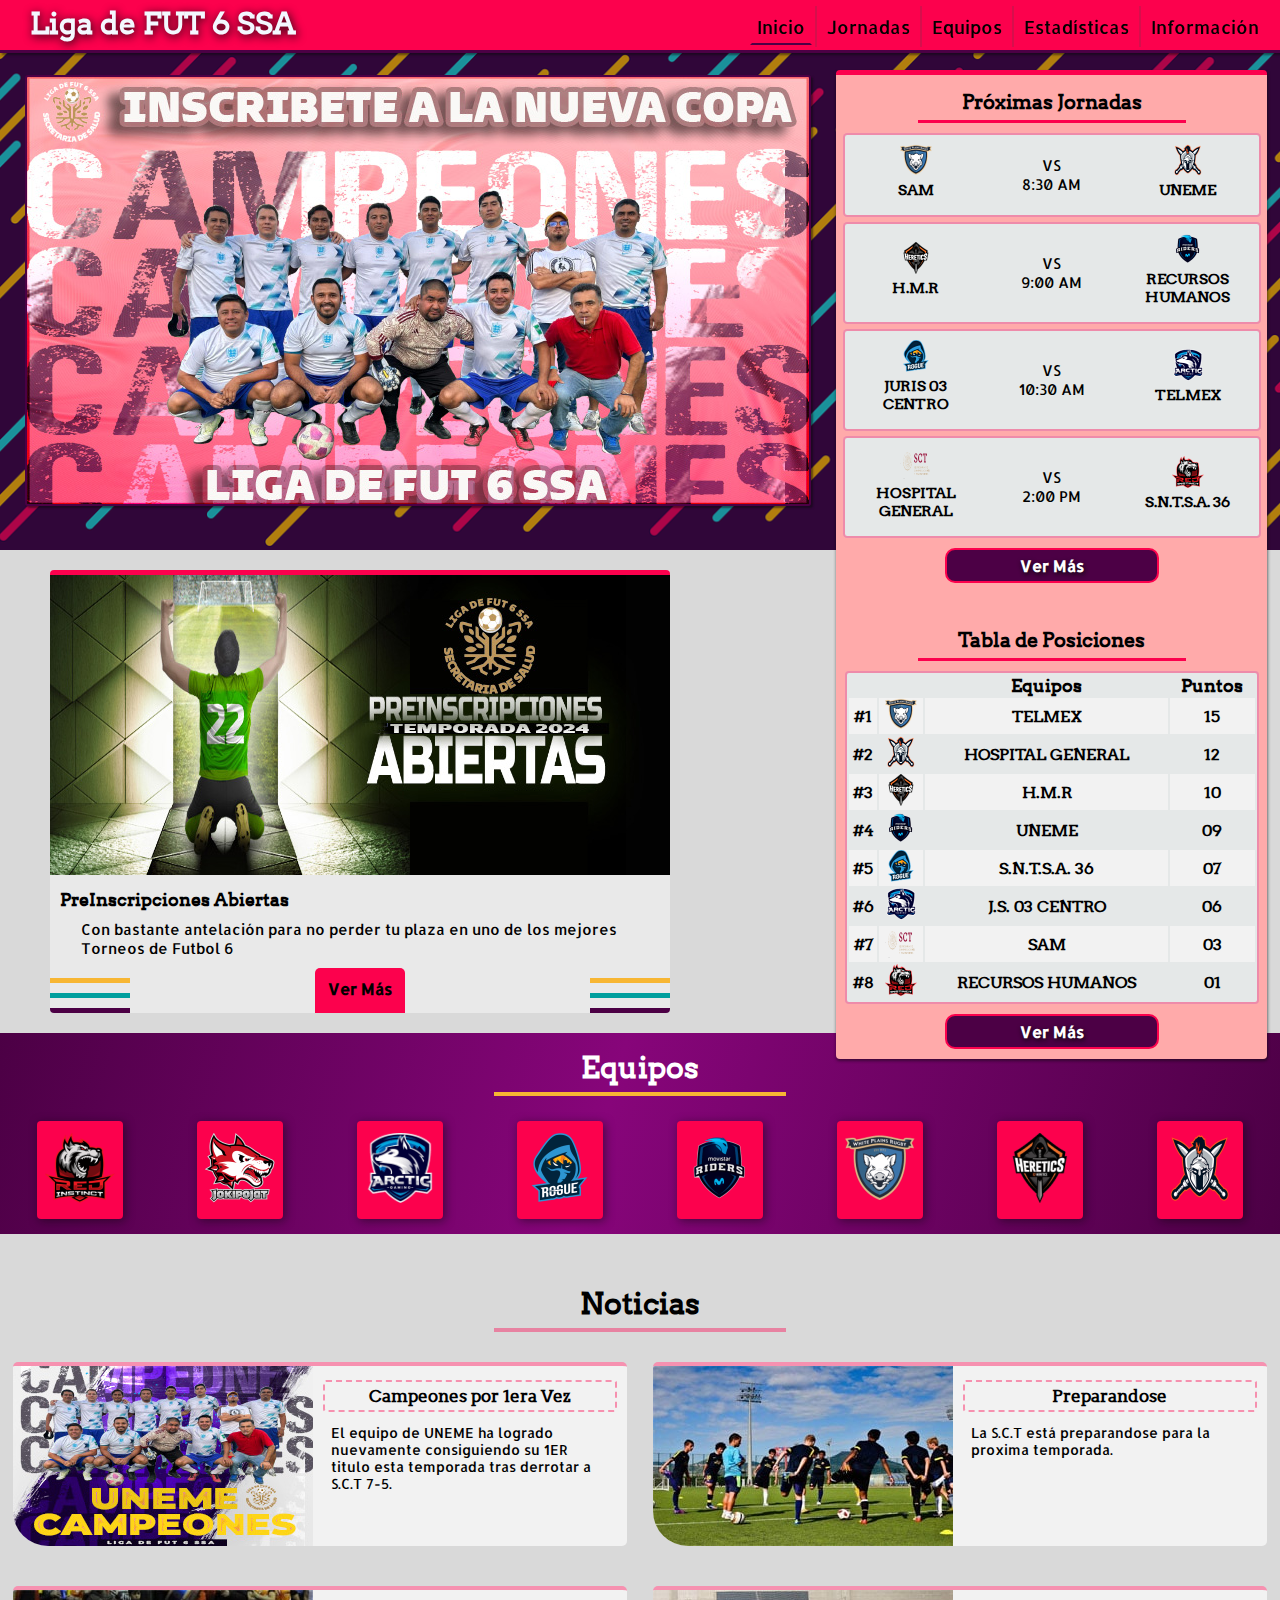
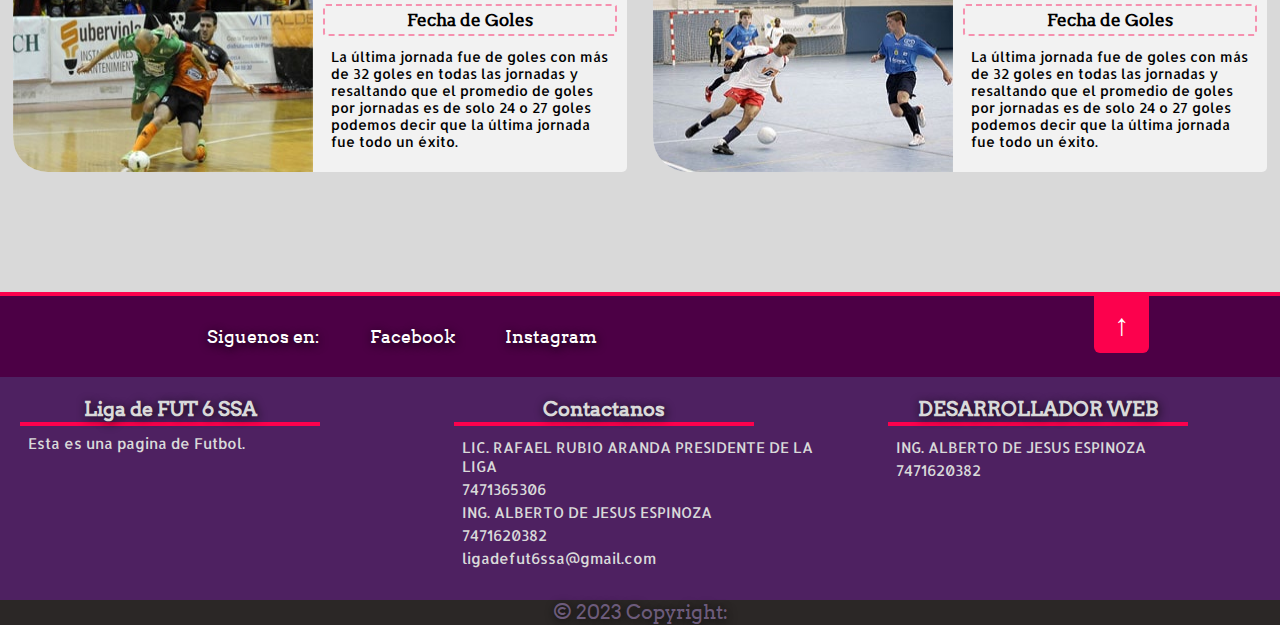
<file: index.html>
<!DOCTYPE html>
<html lang="es">
<head>
	<title>Liga de FUT 6 SSA</title>
	<meta charset="utf-8">
	<meta name="author" content="Yilver Quevedo">
	<meta name="description" content="Esta es una pagina de Liga de FUT 6 SSA">
	<link rel="stylesheet" type="text/css" href="estilos/estilos.css">
	<link rel="shortcut icon" href="imagenes/favicon.png" type="image/x-icon">
</head>
<body>

	<!--Cabecera-->
	<header>

		<!--Titulo-->
			<a href="index.html"><h1 title="Liga de FUT 6 SSA">Liga de FUT 6 SSA</h1></a>
		<!--Fin del Titulo-->

		<!--Nav // Menú de Navegacion-->
		<nav>
			<ul id="menu-lateral">
				<a href="index.html" style="border-left: 1px solid #FC014D;"><li style="border-bottom: 2px solid #4c0045;">Inicio</li></a>
				<a href="paginas/jornadas.html"><li>Jornadas</li></a>
				<a href="paginas/equipos.html"><li>Equipos</li></a>
				<a href="paginas/estadisticas.html"><li>Estadísticas</li></a>
				<a href="paginas/informacion.html"><li>Información</li></a>
			</ul>
		</nav>
		<!--Fin del Nav-->

	</header>
	<!--Fin de la Cabecera-->

	<!--Main // Contenido Principal-->
	
	<!--Fondo Negro Transparente (Fondo) e Imagen de Fondo (Sabana)-->
	<div class="fondo">
	<div class="sabana">

	<!--Div Main // Todo el Contenido Principal-->	
	<div class="main">
		<!--Imagen de Portada-->	
		<div class="img-main">
			<img src="imagenes/portada.jpg" title="portada" alt="portada">		
		</div>
		<!--Fin de la Imagen de Portada-->
		
		<!--Tabla de Jornadas y de Posiciones-->	
		<div class="tabla">
			<!--Jornadas-->	
			<div class="jornada11">
				<h5>Próximas Jornadas</h5>
				<div class="jornadas">

					<!--Jornada N°1-->	
					<div class="jornada">
						<div class="equipo1">
							<img src="imagenes/cerdos.png" title="#" alt="#">
							<h3>SAM</h3>
						</div>
						<div class="hora">
							<p><span>VS</span></p>
							<p><span>8:30 AM</span></p>
						</div>
						<div class="equipo1">
							<img src="imagenes/troyanos.png" title="#" alt="#">
							<h3>UNEME</h3>
						</div>
					</div>
					<!--Fin de la Jornada N°1-->

					<!--Jornada N°2-->	
					<div class="jornada">
						<div class="equipo1">
							<img src="imagenes/here.png" title="#" alt="#">
							<h3>H.M.R</h3>
						</div>
						<div class="hora">
							<p><span>VS</span></p>
							<p><span>9:00 AM</span></p>
						</div>
						<div class="equipo1">
							<img src="imagenes/riders.png" title="#" alt="#">
							<h3>RECURSOS HUMANOS</h3>
						</div>
					</div>
					<!--Fin de la Jornada N°2-->

					<!--Jornada N°3-->	
					<div class="jornada">
						<div class="equipo1">
							<img src="imagenes/rogue.png" title="#" alt="#">
							<h3>JURIS 03 CENTRO</h3>
						</div>
						<div class="hora">
							<p><span>VS</span></p>
							<p><span>10:30 AM</span></p>
						</div>
						<div class="equipo1">
							<img src="imagenes/artic.png" title="#" alt="#">
							<h3>TELMEX</h3>
						</div>
					</div>
					<!--Fin de la Jornada N°3-->

					<!--Jornada N°4-->	
					<div class="jornada">
						<div class="equipo1">
							<img src="imagenes/lobo.png" title="#" alt="#">
							<h3>HOSPITAL GENERAL</h3>
						</div>
						<div class="hora">
							<p><span>VS</span></p>
							<p><span>2:00 PM</span></p>
						</div>
						<div class="equipo1">
							<img src="imagenes/intic.png" title="#" alt="#">
							<h3>S.N.T.S.A. 36</h3>
						</div>
					</div>
					<!--Fin de la Jornada N°4-->

				</div>
				<a href="#">
					<div class="centro_letra"><p>Ver Más</p></div>
				</a>
			</div>
			<!--Fin de la Parte de Jornadas-->

			<!--Tabla de Posiciones-->
			<div class="jornada11">
				<h5 class="h52">Tabla de Posiciones</h5>	
				<div class="posiciones">
					<table>
						<tr class="main">
							<th></th>
							<th></th>
							<th><span>Equipos</span></th>
							<th><span>Puntos</span></th>
						</tr>
						<tr class="color">
							<th>#1</th>
							<th><img src="imagenes/cerdos.png"></th>
							<th>TELMEX</th>
							<th>15</th>
						</tr>
						<tr>
							<th>#2</th>
							<th><img src="imagenes/troyanos.png"></th>
							<th>HOSPITAL GENERAL</th>
							<th>12</th>
						</tr>
						<tr class="color">
							<th>#3</th>
							<th><img src="imagenes/here.png"></th>
							<th>H.M.R</th>
							<th>10</th>
						</tr>
						<tr>
							<th>#4</th>
							<th><img src="imagenes/riders.png"></th>
							<th>UNEME</th>
							<th>09</th>
						</tr>
						<tr class="color">
							<th>#5</th>
							<th><img src="imagenes/rogue.png"></th>
							<th>S.N.T.S.A. 36</th>
							<th>07</th>
						</tr>
						<tr>
							<th>#6</th>
							<th><img src="imagenes/artic.png"></th>
							<th>J.S. 03 CENTRO</th>
							<th>06</th>
						</tr>
						<tr class="color">
							<th>#7</th>
							<th><img src="imagenes/lobo.png"></th>
							<th>SAM</th>
							<th>03</th>
						</tr>
						<tr>
							<th>#8</th>
							<th><img src="imagenes/intic.png"></th>
							<th>RECURSOS HUMANOS</th>
							<th>01</th>
						</tr>
					</table>
				</div>
				<a href="#">
					<div class="centro_letra"><p>Ver Más</p></div>
				</a>
			</div>
			<!--Fin de la Tabla de Posiciones-->		

		</div>
	</div>
	<!--Fin del  Contenido Principal // Main-->
	</div>
	</div>
	<!--Fin del Fondo negro y de la imagen-->

	<!--Noticias Principales-->
	<section class="noticias">
		
		<!--Noticia 1-->
		<div class="noticia">
			<img src="imagenes/inscri.jpg" title="Noticia" alt="Noticia">
			<h4>PreInscripciones Abiertas</h4>
			<p>
				Con bastante antelación para no perder tu plaza en uno de los mejores Torneos de Futbol 6
			</p>
			<!--Div del centro de la Noticia-->
			<div class="centro">
				<!--Colores-->
				<ul class="left">
					<li class="color1"></li>
					<li class="color2"></li>
					<li class="color3"></li>
				</ul>
				<a href="paginas/informacion.html" class="centro_letra">
					<div class="centro_letra"><p>Ver Más</p></div>
				</a>
				<!--Colores-->
				<ul class="right">
					<li class="color1"></li>
					<li class="color2"></li>
					<li class="color3"></li>
				</ul>
			</div>
			<!--Fin del Div del Centro de la Noticia-->
		</div>
	</section>
	<!--Fin de las Noticias Principales-->	

	<!--Seccion de equipos-->
	<section class="team">
		<div class="team">
		<div class="sabana_team">
			<div class="team_title">
				<h3>Equipos</h3>
			</div>
			<!--Div contenedor de los Equipos-->
			<div class="team_img">
				<ul class="team_img">
					<a href="paginas/instint.html"><li><img src="imagenes/arsenal.png" title="Arsenal" alt="Arsnenal"></li></a>
					<a href="paginas/wolf.html"><li><img src="imagenes/real.png" title="Real Madrid" alt="Real Madrid"></li></a>
					<a href="paginas/artic.html"><li><img src="imagenes/bayen.png" title="Bayer Munich" alt="Bayer Munich"></li></a>
					<a href="paginas/rogue.html"><li><img src="imagenes/roma.png" title="Roma F.C" alt="Roma F.C"></li></a>
					<a href="paginas/riders.html"><li><img src="imagenes/atletico.png" title="Atlectico Del Madird" alt="Atlectico Del Madird"></li></a>
					<a href="paginas/cerdos.html"><li><img src="imagenes/borusia.png" title="Borusia Dormuntd" alt="Borusia Dormuntd"></li></a>
					<a href="paginas/heretics.html"><li><img src="imagenes/manchester.png" title="Manchester United" alt="Manchester United"></li></a>
					<a href="paginas/troyanos.html"><li><img src="imagenes/lazio.png" title="Lazio F.C" alt="Lazio F.C"></li></a>
				</ul>
			</div>
			<!--Fin del Div contenedor de los Equipos-->
		</div>
		</div>
	</section>
	<!--Fin del Seccion de Equipos-->

	<!--Seccion de noticias Finales-->
	<div class="noti_final">
		<h3>Noticias</h3>
	</div>
	<section class="noticias_finales">
		<!--Cada Noticia-->
		<div class="noticia_final">
			<img src="imagenes/noticia2.jpg">
			<div class="letras_noticia">
				<h6>Campeones por 1era Vez</h6>
				<p>El equipo de UNEME  ha logrado nuevamente consiguiendo su 1ER titulo esta temporada tras derrotar a S.C.T 7-5.</p>
			</div>
		</div>
		<!--Fin de Cada Noticia-->
		<!--Cada Noticia-->
		<div class="noticia_final">
			<img src="imagenes/noticia3.jpg">
			<div class="letras_noticia">
			<h6>Preparandose</h6>
				<p>La S.C.T está preparandose para la proxima temporada.</p>
			</div>
		</div>
		<!--Fin de Cada Noticia-->
		<!--Cada Noticia-->
		<div class="noticia_final">
			<img src="imagenes/noticia4.jpg">
			<div class="letras_noticia">
			<h6>Fecha de Goles</h6>
				<p>La última jornada fue de goles con más de 32 goles en todas las jornadas y resaltando que el promedio de goles por jornadas es de solo 24 o 27 goles podemos decir que la última jornada fue todo un éxito.</p>
			</div>
		</div>
		<!--Fin de Cada Noticia-->
		<!--Cada Noticia-->
		<div class="noticia_final">
			<img src="imagenes/noticia5.jpg">
			<div class="letras_noticia">
			<h6>Fecha de Goles</h6>
				<p>La última jornada fue de goles con más de 32 goles en todas las jornadas y resaltando que el promedio de goles por jornadas es de solo 24 o 27 goles podemos decir que la última jornada fue todo un éxito.</p>
			</div>
		</div>
		<!--Fin de Cada Noticia-->
	</section>
	<!--Fin de la Seccion de noticias Finales-->
	
	<!--footer-->
	<footer>
		<!--Primer Footer-->
		<div class="primer-footer">
			<div class="redes">	
				<p>Siguenos en:</p>
				<a href="https://www.facebook.com/profile.php?id=100089938303788">Facebook</a>
				<p></p>
				<a href="https://instagram.com/liga_de_fut_6_ssa?igshid=OGQ5ZDc2ODk2ZA%3D%3D&utm_source=qr">Instagram</a>
			</div>
			<a href="#">
				<div class="boton-final">
					<p>↑</p>
				</div>
			</a>
		</div>

		<!--Segundo Footer-->
		<div class="segundo-footer">
			<div class="sector1">
				<h5>Liga de FUT 6 SSA</h5>
				<p>
					Esta es una pagina de Futbol.
				</p>
			</div>
			<div class="sector1">
				<h5>Contactanos</h5>
				<ul>
					<li>LIC. RAFAEL RUBIO ARANDA PRESIDENTE DE LA LIGA</li>
					<li>7471365306</li>
					<li>ING. ALBERTO DE JESUS ESPINOZA</li>
					<li>7471620382</li>
					<li>ligadefut6ssa@gmail.com</li>
				</ul>
			</div>
			<div class="sector1">
				<h5>DESARROLLADOR WEB</h5>
				<ul>
					<li>ING. ALBERTO DE JESUS ESPINOZA</li>
					<li>7471620382</li>
				</ul>
			</div>
		</div>

		<!--Tercer Footer-->
		<div class="tercer-footer">
			<p>© 2023 Copyright: <span></span></p>
		</div>
	</footer>
	<!--Fin del Footer-->
</body>
</html>
</file>
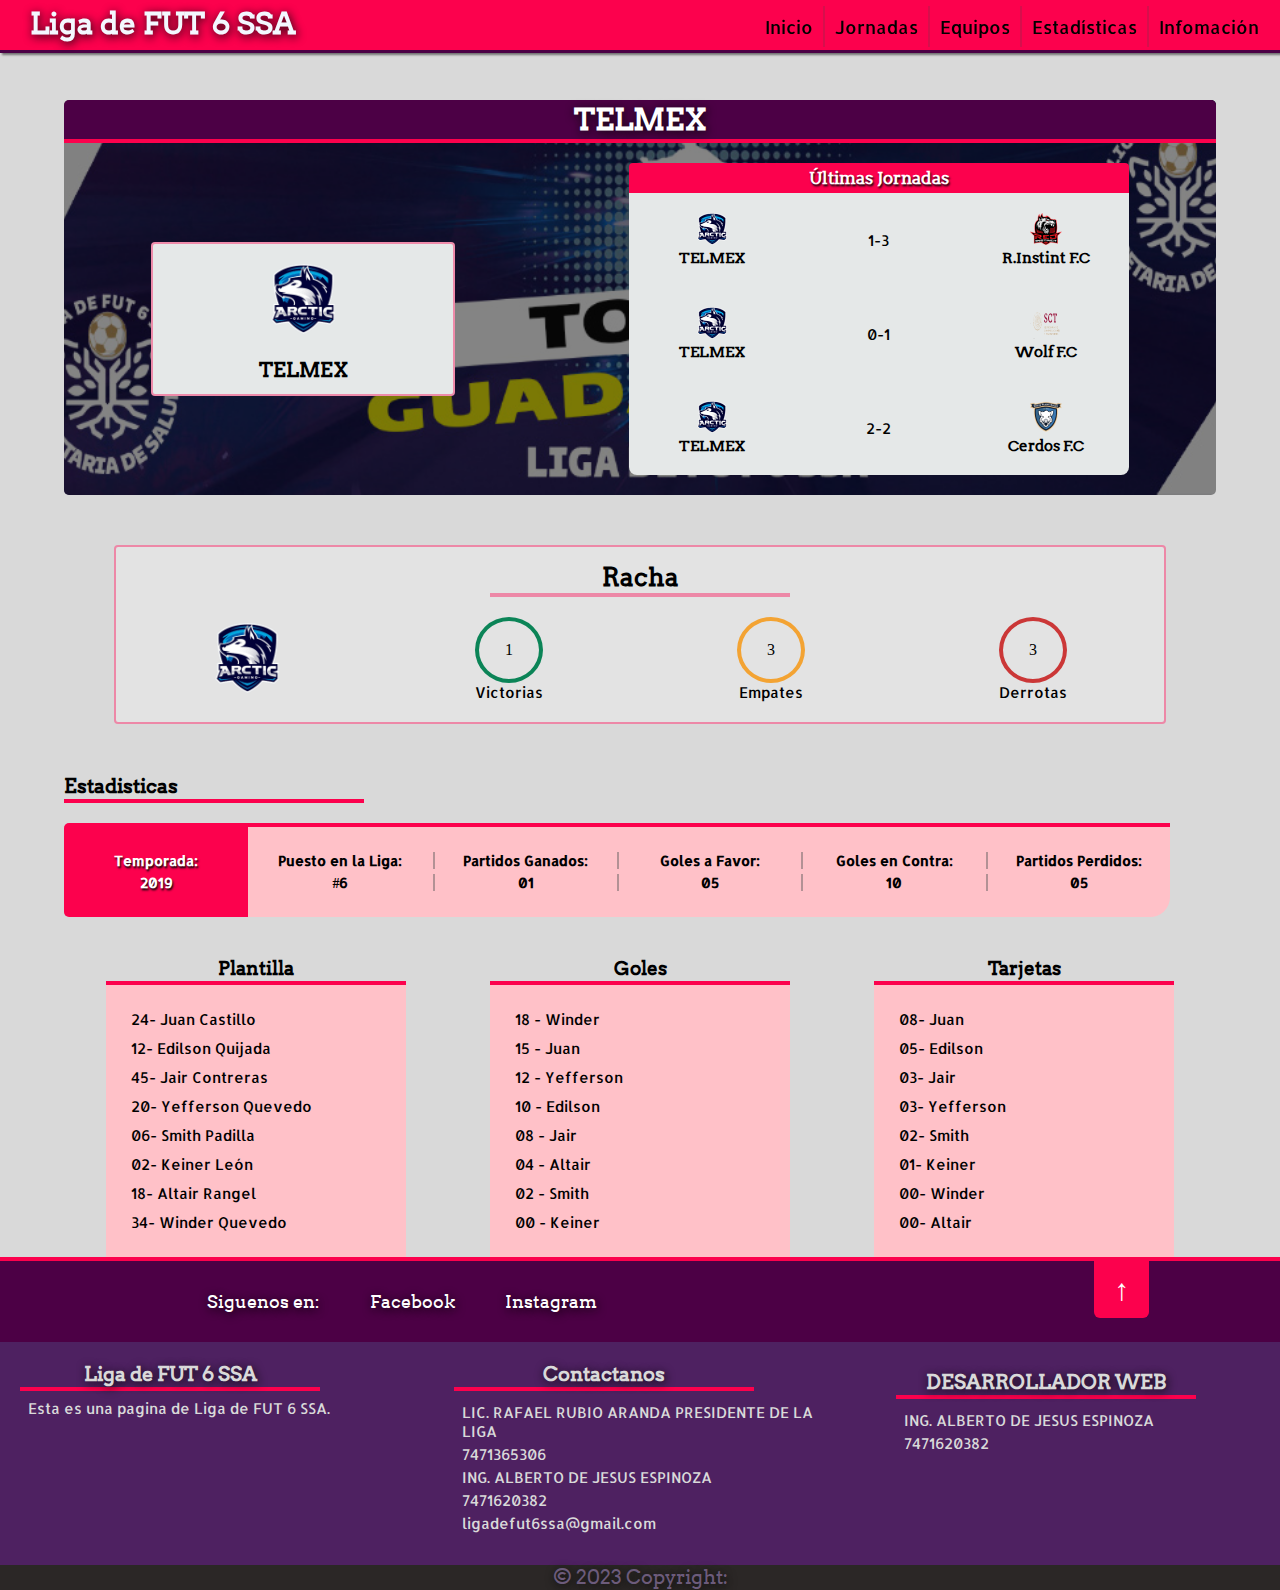
<file: paginas/artic copy.html>
<!DOCTYPE html>
<html>
<head>
	<title>Liga de FUT 6 SSA - UNEME</title>
	<meta charset="utf-8">
	<meta name="author" content="Yilver Quevedo">
	<meta name="description" content="Esta es una pagina de futbol La Dolorita">
	<link rel="stylesheet" type="text/css" href="../estilos/equipo.css">
	<link rel="shortcut icon" href="../imagenes/favicon.png" type="image/x-icon">
	<meta name="viewport" content="width=device-width, initial-scale=1, maximum-scale=1" />
</head>
<body>

	<!--Cabecera-->
	<header>

		<!--Titulo-->
			<a href="../index.html"><h1 title="Liga de FUT 6 SSA">Liga de FUT 6 SSA</h1></a>
		<!--Fin del Titulo-->

		<!--Nav // Menú de Navegacion-->
		<nav>
			<ul id="menu-lateral">
				<a href="../index.html"  style="border-left: 1px solid #FC014D;"><li>Inicio</li></a>
				<a href="jornadas.html"><li>Jornadas</li></a>
				<a href="equipos.html"><li>Equipos</li></a>
				<a href="estadisticas.html"><li>Estadísticas</li></a>
				<a href="informacion.html"><li>Infomación</li></a>
			</ul>
		</nav>
		<!--Fin del Nav-->
	</header>
	<!--Fin de la Cabecera-->
	<div class="margen"></div>

	<!--Articulo / Contenido Principal-->
	<article class="main">

		<!--Ultimas Jornadas-->
		<div class="caja">
			<div class="sabana-caja">
				
			<div class="h4">
				<h4>TELMEX</h4>
			</div>
			<div class="equipoz">
				<div class="equipo-img">
					<img src="../imagenes/bayen.png" alt="#" title="#">
				</div>
				<h5>TELMEX</h5>
			</div>
			<div class="jornadas">
				<h6>Últimas Jornadas</h6>
				<div class="partidos">
					<div class="partido">		
						<div class="equipo1">
							<img src="../imagenes/artic.png" title="#" alt="#">
							<h3>TELMEX</h3>
						</div>
							<div class="hora">
								<p><span>1-3</span></p>
							</div>
						<div class="equipo1">
							<img src="../imagenes/intic.png" title="#" alt="#">
							<h3>R.Instint F.C</h3>
						</div>
					</div>

					<div class="partido">
						<div class="equipo1">
							<img src="../imagenes/artic.png" title="#" alt="#">
							<h3>TELMEX</h3>
						</div>
							<div class="hora">
								<p><span>0-1</span></p>
							</div>
						<div class="equipo1">
							<img src="../imagenes/lobo.png" title="#" alt="#">
							<h3>Wolf F.C</h3>
						</div>
					</div>

					<div class="partido" id="ultimo">
						<div class="equipo1">
							<img src="../imagenes/artic.png" title="#" alt="#">
							<h3>TELMEX</h3>
						</div>
							<div class="hora">
								<p><span>2-2</span></p>
							</div>
						<div class="equipo1">
							<img src="../imagenes/cerdos.png" title="#" alt="#">
							<h3>Cerdos F.C</h3>
						</div>
					</div>

				</div>
			</div>
			</div>
		</div>
		<!--Fin del div de Ultimas jornadas-->


		<!--Div de Racha-->
		<div class="racha">
			<div class="h3">
				<h3>Racha</h3>
			</div>
			<div class="numeros-racha">
				<ul class="numeros-div">
					<li><img src="../imagenes/bayen.png" alt="#" title="#"></li>
					<li class="bordes1">
						<p class="bordes1">1</p>
						<span>Victorias</span>
					</li>
					<li class="bordes1">
						<p class="bordes2">3</p>
						<span>Empates</span>
					</li>
					<li class="bordes1">
						<p class="bordes3">3</p>
						<span>Derrotas</span>
					</li>
				</ul>
			</div>
		</div>
		<!--Fin del Div de Racha-->

		<!--Div de Estadisticas-->
		<div class="estadisticas">
			<div class="h33">
				<h3>Estadisticas</h3>
			</div>
			<div class="estadi">
				
				<div class="cuadro" id="cuadro-color">
					<ul>
						<li class="border-left">Temporada:</li>
						<li class="border-left">2019</li>
					</ul>
				</div>

				<div class="cuadro">
					<ul>
						<li class="border-left">Puesto en la Liga:</li>
						<li class="border-left">#6</li>
					</ul>
				</div>

				<div class="cuadro">
					<ul>
						<li>Partidos Ganados:</li>
						<li>01</li>
					</ul>
				</div>

				<div class="cuadro">
					<ul>
						<li>Goles a Favor:</li>
						<li>05</li>
					</ul>
				</div>

				<div class="cuadro">
					<ul>
						<li>Goles en Contra:</li>
						<li>10</li>
					</ul>
				</div>

				<div class="cuadro" id="lao">
					<ul>
						<li>Partidos Perdidos:</li>
						<li>05</li>
					</ul>
				</div>

			</div>
		</div>
		<!--Fin del Div de Estadisticas-->
		<div class="finald">
			
			<div class="plantilla">
				<h3>Plantilla</h3>
				<ul>
					<li>24- Juan Castillo</li>
					<li>12- Edilson Quijada</li>
					<li>45- Jair Contreras</li>
					<li>20- Yefferson Quevedo</li>
					<li>06- Smith Padilla</li>
					<li>02- Keiner León</li>
					<li>18- Altair Rangel</li>
					<li>34- Winder Quevedo</li>
				</ul>
			</div>

			<div class="plantilla">
				<h3>Goles</h3>
				<ul>
					<li>18 - Winder</li>
					<li>15 - Juan</li>
					<li>12 - Yefferson</li>
					<li>10 - Edilson</li>
					<li>08 - Jair</li>
					<li>04 - Altair</li>
					<li>02 - Smith</li>
					<li>00 - Keiner</li>
				</ul>
			</div>

			<div class="plantilla">
				<h3>Tarjetas</h3>
				<ul>
					<li>08- Juan</li>
					<li>05- Edilson</li>
					<li>03- Jair</li>
					<li>03- Yefferson</li>
					<li>02- Smith</li>
					<li>01- Keiner</li>
					<li>00- Winder</li>
					<li>00- Altair</li>
				</ul>
			</div>

		</div>

	</article>
	<!--Fin del Contenido Principal / Article-->


	<!--Primer Footer-->
	<div class="primer-footer">
		<div class="redes">	
			<p>Siguenos en:</p>
			<a href="https://www.facebook.com/profile.php?id=100089938303788">Facebook </a>
			<p></p>
			<a href="https://instagram.com/liga_de_fut_6_ssa?igshid=OGQ5ZDc2ODk2ZA%3D%3D&utm_source=qr">Instagram</a>
		</div>
		<a href="#">
			<div class="boton-final">
				<p>↑</p>
			</div>
		</a>
	</div>

	<!--Segundo Footer-->
	<div class="segundo-footer">
		<div class="sector1">
			<h5>Liga de FUT 6 SSA</h5>
			<p>
				Esta es una pagina de Liga de FUT 6 SSA.
			</p>
		</div>
		<div class="sector1">
			<h5>Contactanos</h5>
			<ul>
				<li>LIC. RAFAEL RUBIO ARANDA PRESIDENTE DE LA LIGA</li>
				<li>7471365306</li>
				<li>ING. ALBERTO DE JESUS ESPINOZA</li>
				<li>7471620382</li>
				<li>ligadefut6ssa@gmail.com</li>
			</ul>
		</div>
		<div class="sector1"></h5>
			<ul>
				<h5>DESARROLLADOR WEB</h5>
			<ul>
				<li>ING. ALBERTO DE JESUS ESPINOZA</li>
				<li>7471620382</li>
			</ul>
		</div>
	</div>

	<!--Tercer Footer-->
	<div class="tercer-footer">
		<p>© 2023 Copyright: <span></span></p>
	</div>
</footer>
<!--Fin del Footer-->

</body>
</html>
</file>
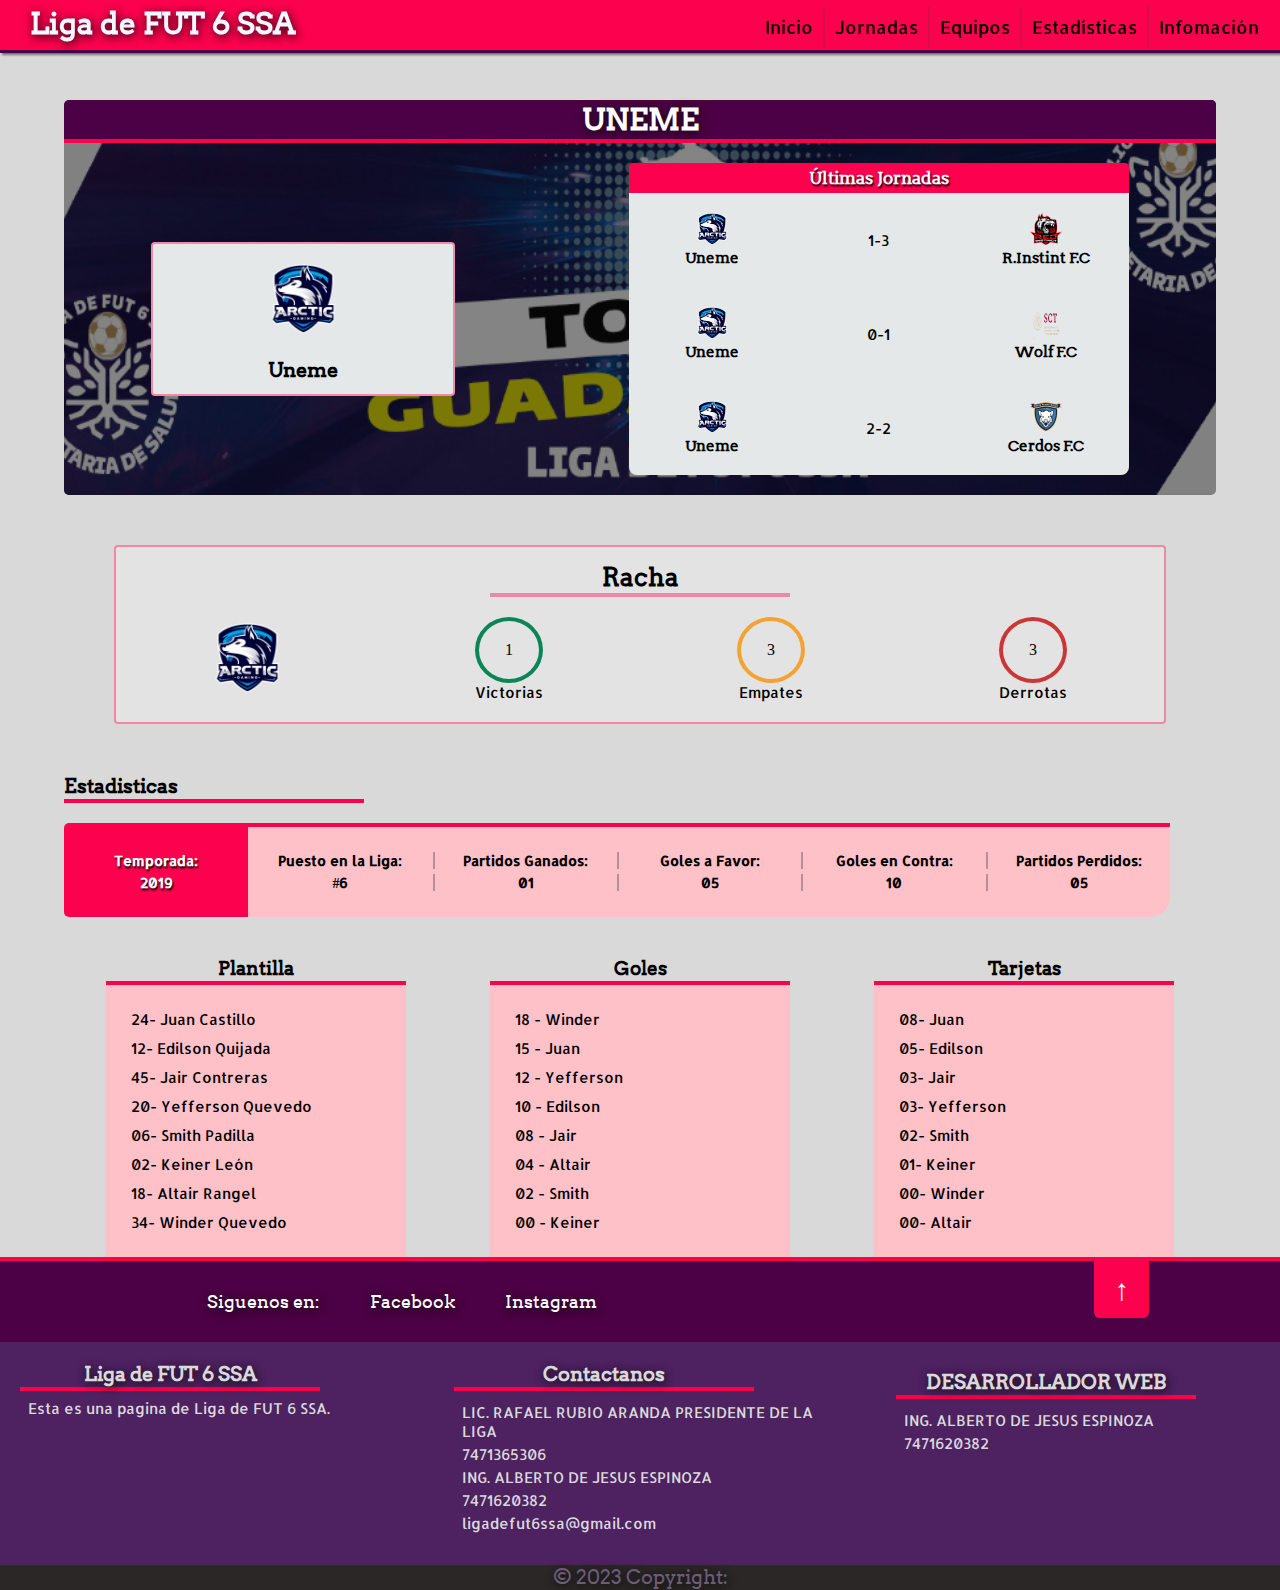
<file: paginas/artic.html>
<!DOCTYPE html>
<html>
<head>
	<title>Liga de FUT 6 SSA - UNEME</title>
	<meta charset="utf-8">
	<meta name="author" content="Yilver Quevedo">
	<meta name="description" content="Esta es una pagina de futbol La Dolorita">
	<link rel="stylesheet" type="text/css" href="../estilos/equipo.css">
	<link rel="shortcut icon" href="../imagenes/favicon.png" type="image/x-icon">
	<meta name="viewport" content="width=device-width, initial-scale=1, maximum-scale=1" />
</head>
<body>

	<!--Cabecera-->
	<header>

		<!--Titulo-->
			<a href="../index.html"><h1 title="Liga de FUT 6 SSA">Liga de FUT 6 SSA</h1></a>
		<!--Fin del Titulo-->

		<!--Nav // Menú de Navegacion-->
		<nav>
			<ul id="menu-lateral">
				<a href="../index.html"  style="border-left: 1px solid #FC014D;"><li>Inicio</li></a>
				<a href="jornadas.html"><li>Jornadas</li></a>
				<a href="equipos.html"><li>Equipos</li></a>
				<a href="estadisticas.html"><li>Estadísticas</li></a>
				<a href="informacion.html"><li>Infomación</li></a>
			</ul>
		</nav>
		<!--Fin del Nav-->
	</header>
	<!--Fin de la Cabecera-->
	<div class="margen"></div>

	<!--Articulo / Contenido Principal-->
	<article class="main">

		<!--Ultimas Jornadas-->
		<div class="caja">
			<div class="sabana-caja">
				
			<div class="h4">
				<h4>UNEME</h4>
			</div>
			<div class="equipoz">
				<div class="equipo-img">
					<img src="../imagenes/bayen.png" alt="#" title="#">
				</div>
				<h5>Uneme</h5>
			</div>
			<div class="jornadas">
				<h6>Últimas Jornadas</h6>
				<div class="partidos">
					<div class="partido">		
						<div class="equipo1">
							<img src="../imagenes/artic.png" title="#" alt="#">
							<h3>Uneme</h3>
						</div>
							<div class="hora">
								<p><span>1-3</span></p>
							</div>
						<div class="equipo1">
							<img src="../imagenes/intic.png" title="#" alt="#">
							<h3>R.Instint F.C</h3>
						</div>
					</div>

					<div class="partido">
						<div class="equipo1">
							<img src="../imagenes/artic.png" title="#" alt="#">
							<h3>Uneme</h3>
						</div>
							<div class="hora">
								<p><span>0-1</span></p>
							</div>
						<div class="equipo1">
							<img src="../imagenes/lobo.png" title="#" alt="#">
							<h3>Wolf F.C</h3>
						</div>
					</div>

					<div class="partido" id="ultimo">
						<div class="equipo1">
							<img src="../imagenes/artic.png" title="#" alt="#">
							<h3>Uneme</h3>
						</div>
							<div class="hora">
								<p><span>2-2</span></p>
							</div>
						<div class="equipo1">
							<img src="../imagenes/cerdos.png" title="#" alt="#">
							<h3>Cerdos F.C</h3>
						</div>
					</div>

				</div>
			</div>
			</div>
		</div>
		<!--Fin del div de Ultimas jornadas-->


		<!--Div de Racha-->
		<div class="racha">
			<div class="h3">
				<h3>Racha</h3>
			</div>
			<div class="numeros-racha">
				<ul class="numeros-div">
					<li><img src="../imagenes/bayen.png" alt="#" title="#"></li>
					<li class="bordes1">
						<p class="bordes1">1</p>
						<span>Victorias</span>
					</li>
					<li class="bordes1">
						<p class="bordes2">3</p>
						<span>Empates</span>
					</li>
					<li class="bordes1">
						<p class="bordes3">3</p>
						<span>Derrotas</span>
					</li>
				</ul>
			</div>
		</div>
		<!--Fin del Div de Racha-->

		<!--Div de Estadisticas-->
		<div class="estadisticas">
			<div class="h33">
				<h3>Estadisticas</h3>
			</div>
			<div class="estadi">
				
				<div class="cuadro" id="cuadro-color">
					<ul>
						<li class="border-left">Temporada:</li>
						<li class="border-left">2019</li>
					</ul>
				</div>

				<div class="cuadro">
					<ul>
						<li class="border-left">Puesto en la Liga:</li>
						<li class="border-left">#6</li>
					</ul>
				</div>

				<div class="cuadro">
					<ul>
						<li>Partidos Ganados:</li>
						<li>01</li>
					</ul>
				</div>

				<div class="cuadro">
					<ul>
						<li>Goles a Favor:</li>
						<li>05</li>
					</ul>
				</div>

				<div class="cuadro">
					<ul>
						<li>Goles en Contra:</li>
						<li>10</li>
					</ul>
				</div>

				<div class="cuadro" id="lao">
					<ul>
						<li>Partidos Perdidos:</li>
						<li>05</li>
					</ul>
				</div>

			</div>
		</div>
		<!--Fin del Div de Estadisticas-->
		<div class="finald">
			
			<div class="plantilla">
				<h3>Plantilla</h3>
				<ul>
					<li>24- Juan Castillo</li>
					<li>12- Edilson Quijada</li>
					<li>45- Jair Contreras</li>
					<li>20- Yefferson Quevedo</li>
					<li>06- Smith Padilla</li>
					<li>02- Keiner León</li>
					<li>18- Altair Rangel</li>
					<li>34- Winder Quevedo</li>
				</ul>
			</div>

			<div class="plantilla">
				<h3>Goles</h3>
				<ul>
					<li>18 - Winder</li>
					<li>15 - Juan</li>
					<li>12 - Yefferson</li>
					<li>10 - Edilson</li>
					<li>08 - Jair</li>
					<li>04 - Altair</li>
					<li>02 - Smith</li>
					<li>00 - Keiner</li>
				</ul>
			</div>

			<div class="plantilla">
				<h3>Tarjetas</h3>
				<ul>
					<li>08- Juan</li>
					<li>05- Edilson</li>
					<li>03- Jair</li>
					<li>03- Yefferson</li>
					<li>02- Smith</li>
					<li>01- Keiner</li>
					<li>00- Winder</li>
					<li>00- Altair</li>
				</ul>
			</div>

		</div>

	</article>
	<!--Fin del Contenido Principal / Article-->


	<!--Primer Footer-->
	<div class="primer-footer">
		<div class="redes">	
			<p>Siguenos en:</p>
			<a href="https://www.facebook.com/profile.php?id=100089938303788">Facebook </a>
			<p></p>
			<a href="https://instagram.com/liga_de_fut_6_ssa?igshid=OGQ5ZDc2ODk2ZA%3D%3D&utm_source=qr">Instagram</a>
		</div>
		<a href="#">
			<div class="boton-final">
				<p>↑</p>
			</div>
		</a>
	</div>

	<!--Segundo Footer-->
	<div class="segundo-footer">
		<div class="sector1">
			<h5>Liga de FUT 6 SSA</h5>
			<p>
				Esta es una pagina de Liga de FUT 6 SSA.
			</p>
		</div>
		<div class="sector1">
			<h5>Contactanos</h5>
			<ul>
				<li>LIC. RAFAEL RUBIO ARANDA PRESIDENTE DE LA LIGA</li>
				<li>7471365306</li>
				<li>ING. ALBERTO DE JESUS ESPINOZA</li>
				<li>7471620382</li>
				<li>ligadefut6ssa@gmail.com</li>
			</ul>
		</div>
		<div class="sector1"></h5>
			<ul>
				<h5>DESARROLLADOR WEB</h5>
			<ul>
				<li>ING. ALBERTO DE JESUS ESPINOZA</li>
				<li>7471620382</li>
			</ul>
		</div>
	</div>

	<!--Tercer Footer-->
	<div class="tercer-footer">
		<p>© 2023 Copyright: <span></span></p>
	</div>
</footer>
<!--Fin del Footer-->

</body>
</html>
</file>
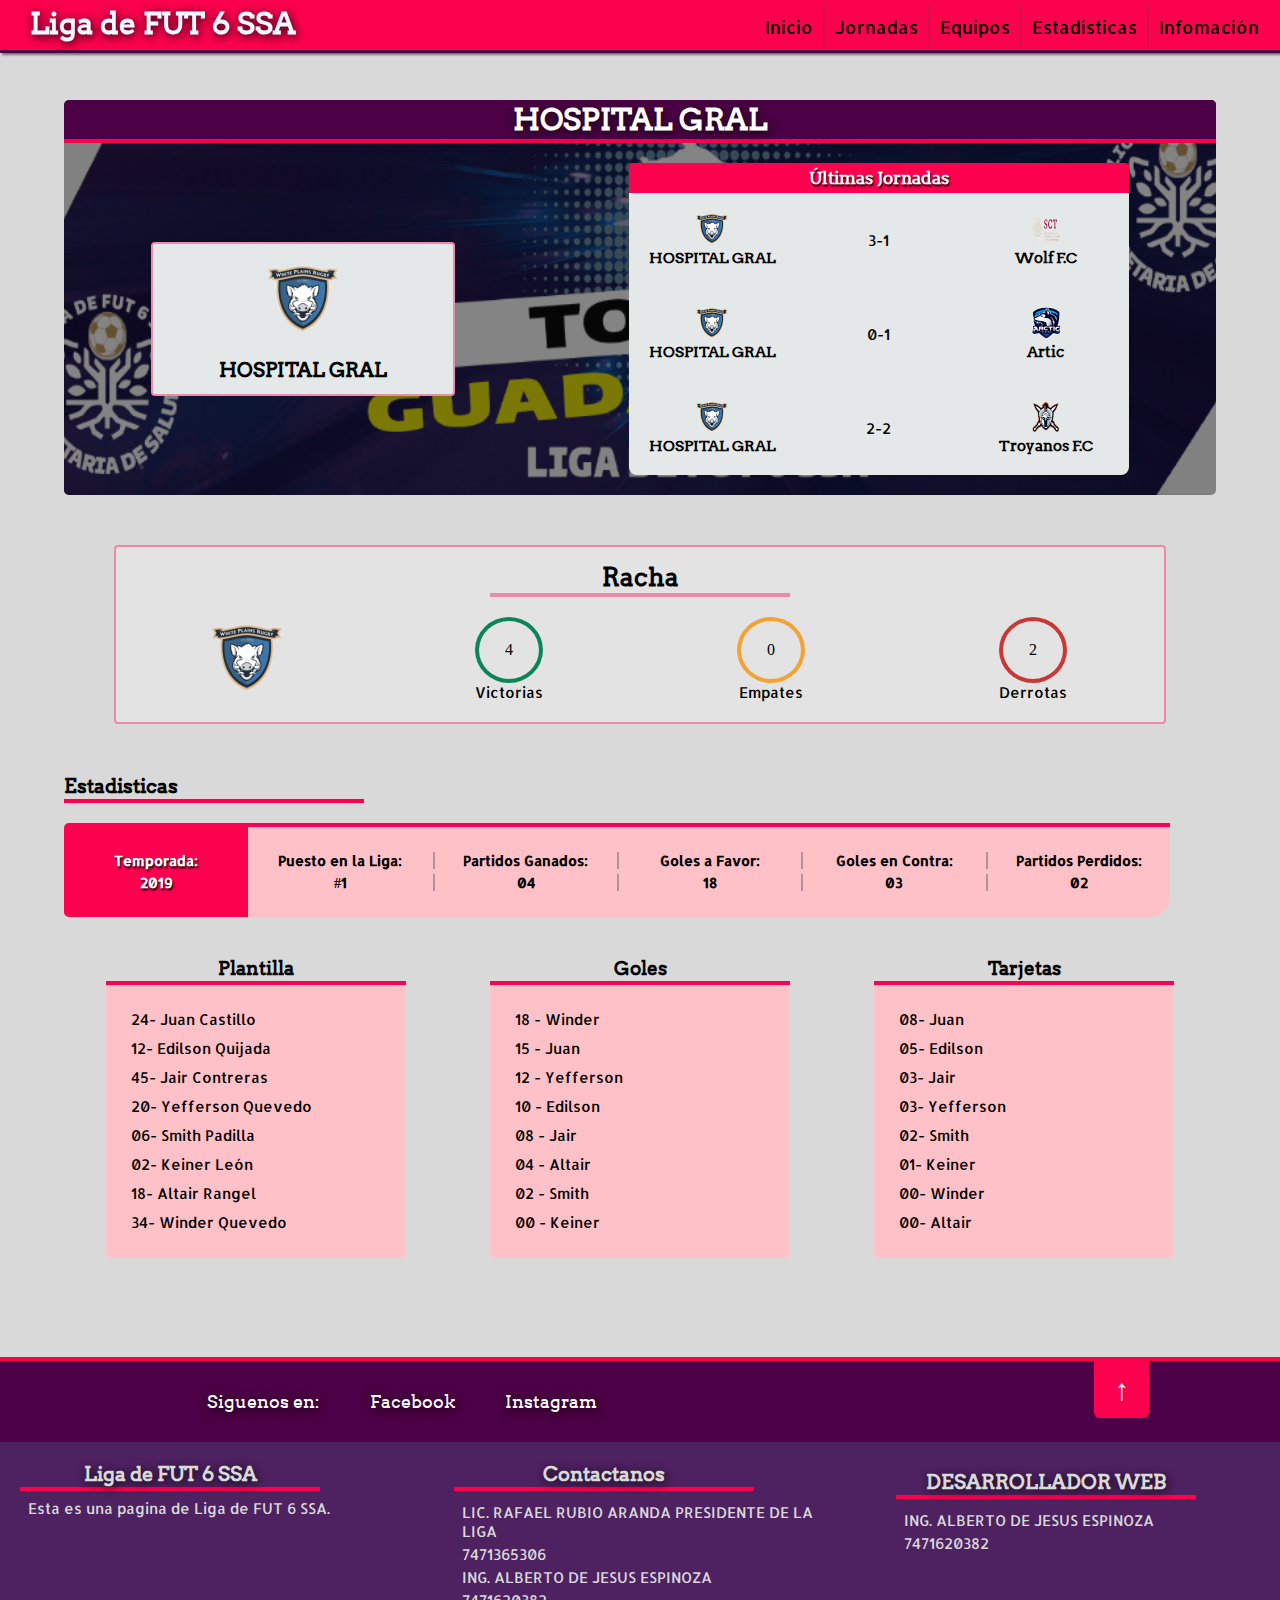
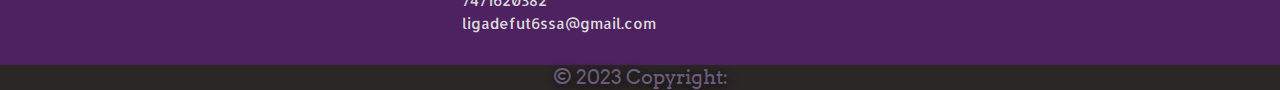
<file: paginas/cerdos.html>
<!DOCTYPE html>
<html>
<head>
	<title>Liga de FUT 6 SSA - HOSPITAL GRAL</title>
	<meta charset="utf-8">
	<meta name="author" content="Yilver Quevedo">
	<meta name="description" content="Esta es una pagina de futbol La Dolorita">
	<link rel="stylesheet" type="text/css" href="../estilos/equipo.css">
	<link rel="shortcut icon" href="../imagenes/favicon.png" type="image/x-icon">
	<meta name="viewport" content="width=device-width, initial-scale=1, maximum-scale=1" />
</head>
<body>

	<!--Cabecera-->
	<header>

		<!--Titulo-->
			<a href="../index.html"><h1 title="Liga de FUT 6 SSA">Liga de FUT 6 SSA</h1></a>
		<!--Fin del Titulo-->

		<!--Nav // Menú de Navegacion-->
		<nav>
			<ul id="menu-lateral">
				<a href="../index.html"  style="border-left: 1px solid #FC014D;"><li>Inicio</li></a>
				<a href="jornadas.html"><li>Jornadas</li></a>
				<a href="equipos.html"><li>Equipos</li></a>
				<a href="estadisticas.html"><li>Estadísticas</li></a>
				<a href="informacion.html"><li>Infomación</li></a>
			</ul>
		</nav>
		<!--Fin del Nav-->
	</header>
	<!--Fin de la Cabecera-->
	<div class="margen"></div>

	<!--Articulo / Contenido Principal-->
	<article class="main">

		<!--Ultimas Jornadas-->
		<div class="caja">
			<div class="sabana-caja">
				
			<div class="h4">
				<h4>HOSPITAL GRAL</h4>
			</div>
			<div class="equipoz">
				<div class="equipo-img">
					<img src="../imagenes/borusia.png" alt="#" title="#">
				</div>
				<h5>HOSPITAL GRAL</h5>
			</div>
			<div class="jornadas">
				<h6>Últimas Jornadas</h6>
				<div class="partidos">
					<div class="partido">		
						<div class="equipo1">
							<img src="../imagenes/cerdos.png" title="#" alt="#">
							<h3>HOSPITAL GRAL</h3>
						</div>
							<div class="hora">
								<p><span>3-1</span></p>
							</div>
						<div class="equipo1">
							<img src="../imagenes/lobo.png" title="#" alt="#">
							<h3>Wolf F.C</h3>
						</div>
					</div>

					<div class="partido">
						<div class="equipo1">
							<img src="../imagenes/cerdos.png" title="#" alt="#">
							<h3>HOSPITAL GRAL</h3>
						</div>
							<div class="hora">
								<p><span>0-1</span></p>
							</div>
						<div class="equipo1">
							<img src="../imagenes/artic.png" title="#" alt="#">
							<h3>Artic</h3>
						</div>
					</div>

					<div class="partido" id="ultimo">
						<div class="equipo1">
							<img src="../imagenes/cerdos.png" title="#" alt="#">
							<h3>HOSPITAL GRAL</h3>
						</div>
							<div class="hora">
								<p><span>2-2</span></p>
							</div>
						<div class="equipo1">
							<img src="../imagenes/troyanos.png" title="#" alt="#">
							<h3>Troyanos F.C</h3>
						</div>
					</div>

				</div>
			</div>
			</div>
		</div>
		<!--Fin del div de Ultimas jornadas-->


		<!--Div de Racha-->
		<div class="racha">
			<div class="h3">
				<h3>Racha</h3>
			</div>
			<div class="numeros-racha">
				<ul class="numeros-div">
					<li><img src="../imagenes/borusia.png" alt="#" title="#"></li>
					<li class="bordes1">
						<p class="bordes1">4</p>
						<span>Victorias</span>
					</li>
					<li class="bordes1">
						<p class="bordes2">0</p>
						<span>Empates</span>
					</li>
					<li class="bordes1">
						<p class="bordes3">2</p>
						<span>Derrotas</span>
					</li>
				</ul>
			</div>
		</div>
		<!--Fin del Div de Racha-->

		<!--Div de Estadisticas-->
		<div class="estadisticas">
			<div class="h33">
				<h3>Estadisticas</h3>
			</div>
			<div class="estadi">
				
				<div class="cuadro" id="cuadro-color">
					<ul>
						<li class="border-left">Temporada:</li>
						<li class="border-left">2019</li>
					</ul>
				</div>

				<div class="cuadro">
					<ul>
						<li class="border-left">Puesto en la Liga:</li>
						<li class="border-left">#1</li>
					</ul>
				</div>

				<div class="cuadro">
					<ul>
						<li>Partidos Ganados:</li>
						<li>04</li>
					</ul>
				</div>

				<div class="cuadro">
					<ul>
						<li>Goles a Favor:</li>
						<li>18</li>
					</ul>
				</div>

				<div class="cuadro">
					<ul>
						<li>Goles en Contra:</li>
						<li>03</li>
					</ul>
				</div>

				<div class="cuadro" id="lao">
					<ul>
						<li>Partidos Perdidos:</li>
						<li>02</li>
					</ul>
				</div>

			</div>
		</div>
		<!--Fin del Div de Estadisticas-->
		<div class="finald">
			
			<div class="plantilla">
				<h3>Plantilla</h3>
				<ul>
					<li>24- Juan Castillo</li>
					<li>12- Edilson Quijada</li>
					<li>45- Jair Contreras</li>
					<li>20- Yefferson Quevedo</li>
					<li>06- Smith Padilla</li>
					<li>02- Keiner León</li>
					<li>18- Altair Rangel</li>
					<li>34- Winder Quevedo</li>
				</ul>
			</div>

			<div class="plantilla">
				<h3>Goles</h3>
				<ul>
					<li>18 - Winder</li>
					<li>15 - Juan</li>
					<li>12 - Yefferson</li>
					<li>10 - Edilson</li>
					<li>08 - Jair</li>
					<li>04 - Altair</li>
					<li>02 - Smith</li>
					<li>00 - Keiner</li>
				</ul>
			</div>

			<div class="plantilla">
				<h3>Tarjetas</h3>
				<ul>
					<li>08- Juan</li>
					<li>05- Edilson</li>
					<li>03- Jair</li>
					<li>03- Yefferson</li>
					<li>02- Smith</li>
					<li>01- Keiner</li>
					<li>00- Winder</li>
					<li>00- Altair</li>
				</ul>
			</div>

		</div>

	</article>
	<!--Fin del Contenido Principal / Article-->


	<!--footer-->
	<footer>
		<!--Primer Footer-->
		<div class="primer-footer">
			<div class="redes">	
				<p>Siguenos en:</p>
				<a href="https://www.facebook.com/profile.php?id=100089938303788">Facebook </a>
				<p></p>
				<a href="https://instagram.com/liga_de_fut_6_ssa?igshid=OGQ5ZDc2ODk2ZA%3D%3D&utm_source=qr">Instagram</a>
			</div>
			<a href="#">
				<div class="boton-final">
					<p>↑</p>
				</div>
			</a>
		</div>

		<!--Segundo Footer-->
		<div class="segundo-footer">
			<div class="sector1">
				<h5>Liga de FUT 6 SSA</h5>
				<p>
					Esta es una pagina de Liga de FUT 6 SSA.
				</p>
			</div>
			<div class="sector1">
				<h5>Contactanos</h5>
				<ul>
					<li>LIC. RAFAEL RUBIO ARANDA PRESIDENTE DE LA LIGA</li>
					<li>7471365306</li>
					<li>ING. ALBERTO DE JESUS ESPINOZA</li>
					<li>7471620382</li>
					<li>ligadefut6ssa@gmail.com</li>
				</ul>
			</div>
			<div class="sector1"></h5>
				<ul>
					<h5>DESARROLLADOR WEB</h5>
				<ul>
					<li>ING. ALBERTO DE JESUS ESPINOZA</li>
					<li>7471620382</li>
				</ul>
			</div>
		</div>

		<!--Tercer Footer-->
		<div class="tercer-footer">
			<p>© 2023 Copyright: <span></span></p>
		</div>
	</footer>
	<!--Fin del Footer-->

</body>
</html>
</file>
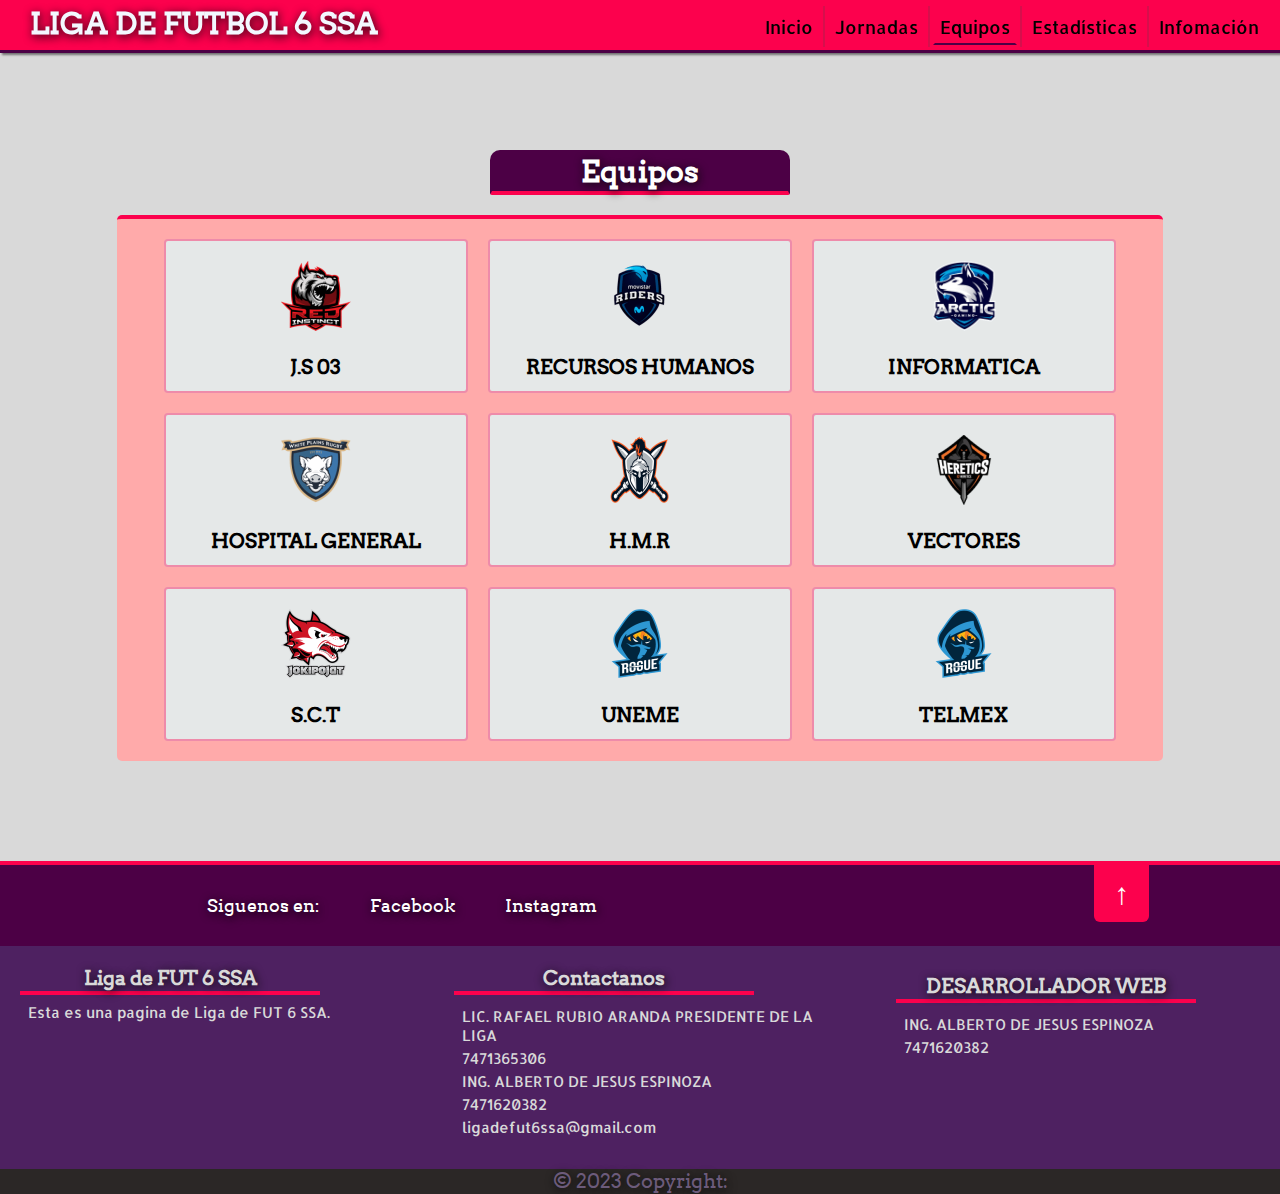
<file: paginas/equipos.html>
<!DOCTYPE html>
<html>
<head>
	<title>LIGA DE FUTBOL 6 SSA - Equipos</title>
	<meta charset="utf-8">
	<meta name="author" content="Yilver Quevedo">
	<meta name="description" content="Esta es una pagina de LIGA DE FUTBOL 6 SSA">
	<link rel="stylesheet" type="text/css" href="../estilos/equipos.css">
	<link rel="shortcut icon" href="../imagenes/favicon.png" type="image/x-icon">
	<meta name="viewport" content="width=device-width, initial-scale=1, maximum-scale=1" />
</head>
<body>

	<!--Cabecera-->
	<header>

		<!--Titulo-->
			<a href="../index.html"><h1 title="LIGA DE FUTBOL 6 SSA">LIGA DE FUTBOL 6 SSA</h1></a>
		<!--Fin del Titulo-->

		<!--Nav // Menú de Navegacion-->
		<nav>
			<ul id="menu-lateral">
				<a href="../index.html"  style="border-left: 1px solid #FC014D;"><li>Inicio</li></a>
				<a href="jornadas.html"><li>Jornadas</li></a>
				<a href="equipos.html"><li style="border-bottom: 2px solid #4c0045;">Equipos</li></a>
				<a href="estadisticas.html"><li>Estadísticas</li></a>
				<a href="informacion.html"><li>Infomación</li></a>
			</ul>
		</nav>
		<!--Fin del Nav-->
	</header>
	<!--Fin de la Cabecera-->
	<div class="margen"></div>

	<!--Contenido-->
	<article class="main">
		<div class="h4">
			<h4>Equipos</h4>
		</div>
		<!--Equipos-->
		<div class="contenedor">
			<a href="instint.html">	
				<div class="equipo">
					<img src="../imagenes/arsenal.png" alt="#" title="#">
					<h5>J.S 03</h5>
				</div>
			</a>

			<a href="riders.html">		
				<div class="equipo">
					<img src="../imagenes/atletico.png" alt="#" title="#">
					<h5>RECURSOS HUMANOS</h5>
				</div>
			</a>

			<a href="artic.html">
				<div class="equipo">
					<img src="../imagenes/bayen.png" alt="#" title="#">
					<h5>INFORMATICA</h5>
				</div>
			</a>

			<a href="cerdos.html">
				<div class="equipo">
					<img src="../imagenes/borusia.png" alt="#" title="#">
					<h5>HOSPITAL GENERAL</h5>
				</div>
			</a>

			<a href="troyanos.html">
				<div class="equipo">
					<img src="../imagenes/lazio.png" alt="#" title="#">
					<h5>H.M.R</h5>
				</div>
			</a>

			<a href="heretics.html">
				<div class="equipo">
					<img src="../imagenes/manchester.png" alt="#" title="#">
					<h5>VECTORES</h5>
				</div>
			</a>

			<a href="wolf.html">
				<div class="equipo">
					<img src="../imagenes/real.png" alt="#" title="#">
					<h5>S.C.T</h5>
				</div>
			</a>

			<a href="rogue.html">
				<div class="equipo">
					<img src="../imagenes/roma.png" alt="#" title="#">
					<h5>UNEME</h5>
				</div>
			</a>
			<a href="rogue.html">
				<div class="equipo">
					<img src="../imagenes/roma.png" alt="#" title="#">
					<h5>TELMEX</h5>
				</div>
			</a>
		</div>
		<!--Fin de los Equipos-->
	</article>
	<!--Fin del Contenido-->

	<!--footer-->
	<footer>
		<!--Primer Footer-->
		<div class="primer-footer">
			<div class="redes">	
				<p>Siguenos en:</p>
				<a href="https://www.facebook.com/profile.php?id=100089938303788">Facebook</a>
				<p></p>
				<a href="https://instagram.com/liga_de_fut_6_ssa?igshid=OGQ5ZDc2ODk2ZA%3D%3D&utm_source=qr">Instagram</a>
			</div>
			<a href="#">
				<div class="boton-final">
					<p>↑</p>
				</div>
			</a>
		</div>

		<!--Segundo Footer-->
		<div class="segundo-footer">
			<div class="sector1">
				<h5>Liga de FUT 6 SSA</h5>
				<p>
					Esta es una pagina de Liga de FUT 6 SSA.
				</p>
			</div>
			<div class="sector1">
				<h5>Contactanos</h5>
				<ul>
					<li>LIC. RAFAEL RUBIO ARANDA PRESIDENTE DE LA LIGA</li>
					<li>7471365306</li>
					<li>ING. ALBERTO DE JESUS ESPINOZA</li>
					<li>7471620382</li>
					<li>ligadefut6ssa@gmail.com</li>
				</ul>
			</div>
			<div class="sector1"></h5>
				<ul>
					<h5>DESARROLLADOR WEB</h5>
				<ul>
					<li>ING. ALBERTO DE JESUS ESPINOZA</li>
					<li>7471620382</li>
				</ul>
			</div>
		</div>

		<!--Tercer Footer-->
		<div class="tercer-footer">
			<p>© 2023 Copyright: <span></span></p>
		</div>
	</footer>
	<!--Fin del Footer-->

</body>
</html>
</file>
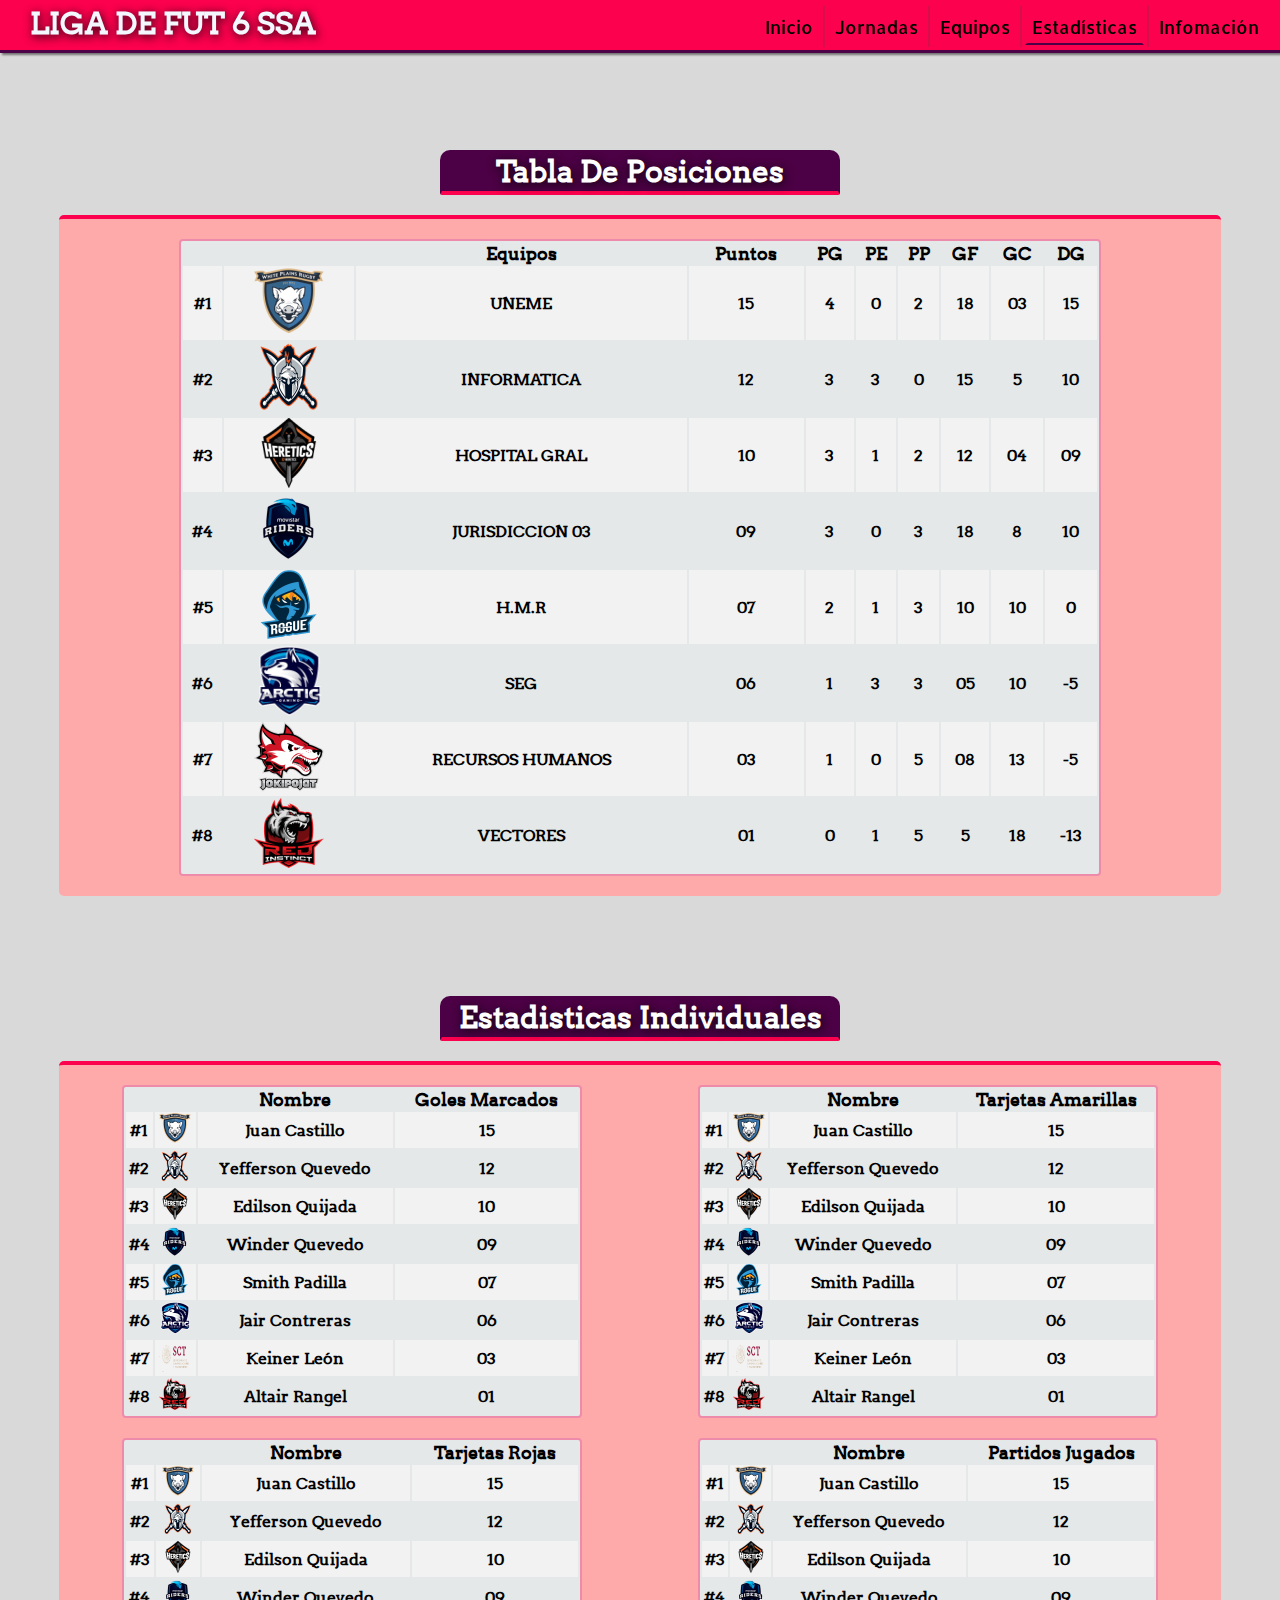
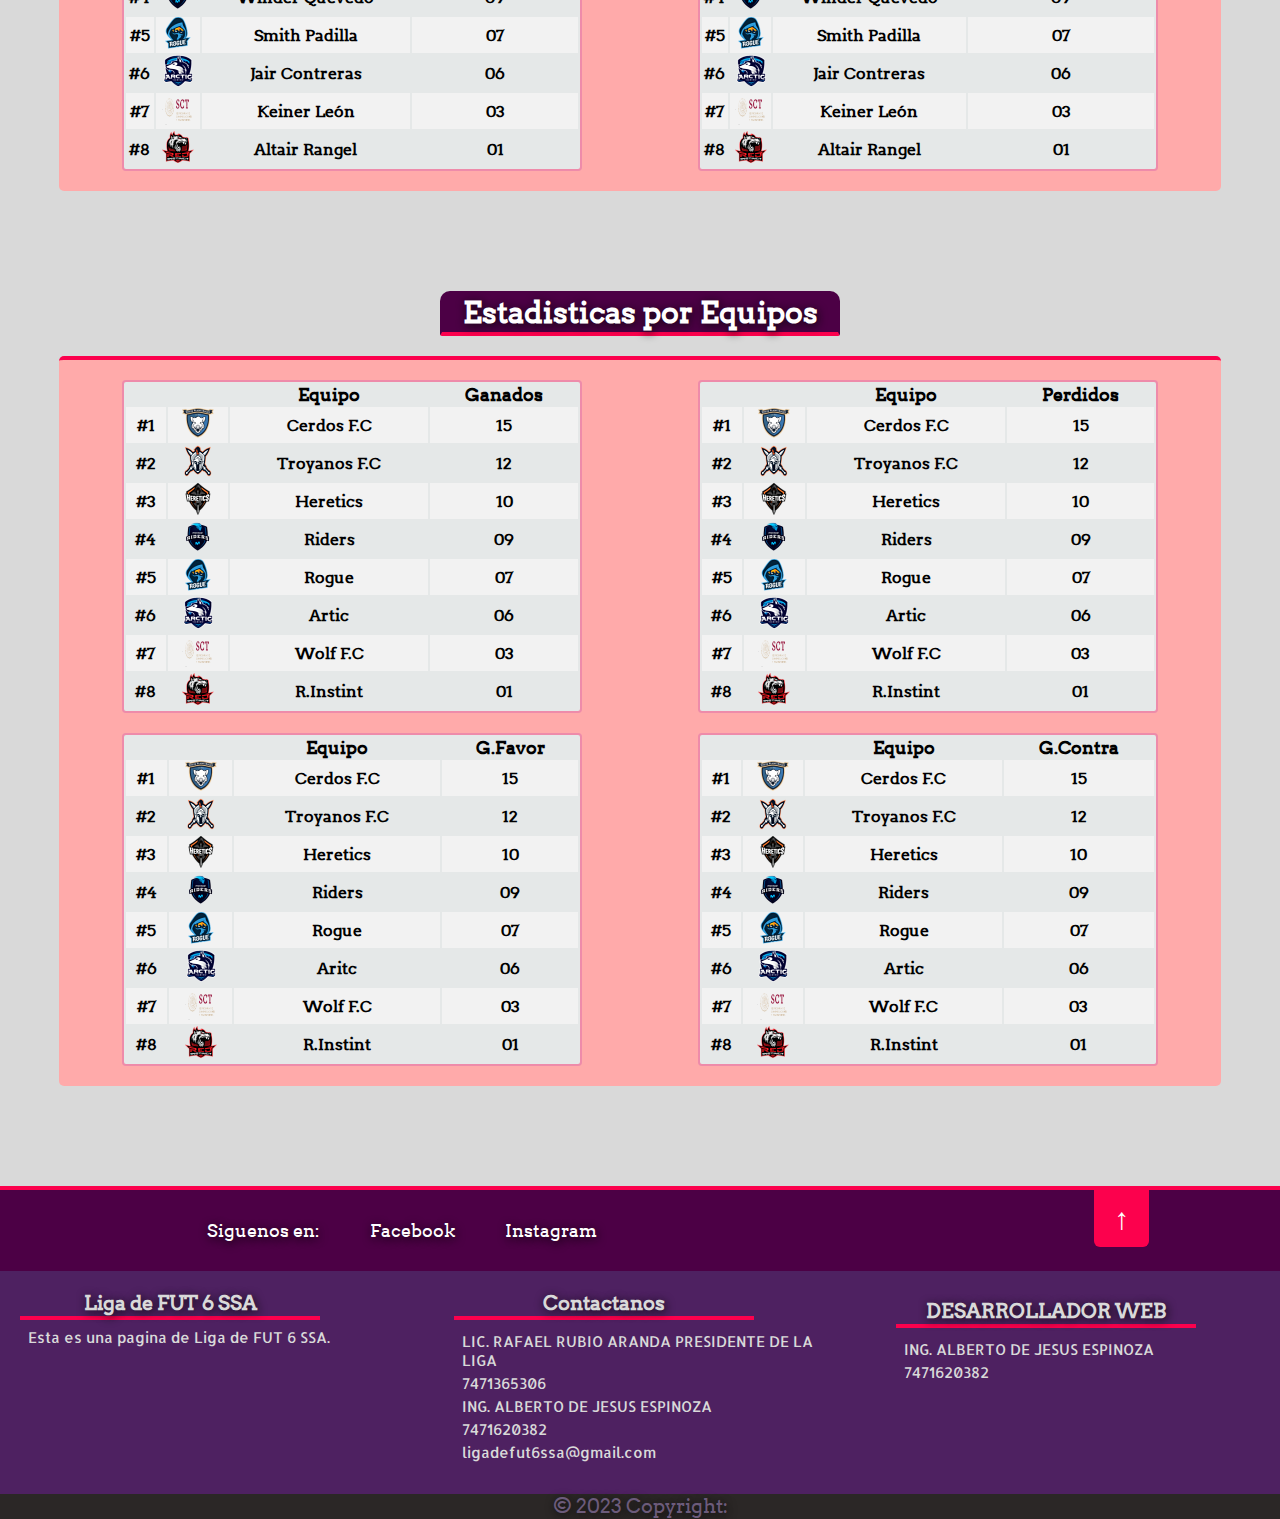
<file: paginas/estadisticas.html>
<!DOCTYPE html>
<html>
<head>
	<title>LIGA DE FUT 6 SSA - Estadisticas</title>
	<meta charset="utf-8">
	<meta name="author" content="Yilver Quevedo">
	<meta name="description" content="Esta es una pagina de LIGA DE FUT 6 SSA">
	<link rel="stylesheet" type="text/css" href="../estilos/estadisticas.css">
	<link rel="shortcut icon" href="../imagenes/favicon.png" type="image/x-icon">
	<meta name="viewport" content="width=device-width, initial-scale=1, maximum-scale=1" />
</head>
<body>

	<!--Cabecera-->
	<header>

		<!--Titulo-->
			<a href="../index.html"><h1 title="LIGA DE FUT 6 SSA">LIGA DE FUT 6 SSA</h1></a>
		<!--Fin del Titulo-->

		<!--Nav // Menú de Navegacion-->
		<nav>
			<ul id="menu-lateral">
				<a href="../index.html"  style="border-left: 1px solid #FC014D;"><li>Inicio</li></a>
				<a href="jornadas.html"><li>Jornadas</li></a>
				<a href="equipos.html"><li>Equipos</li></a>
				<a href="estadisticas.html"><li style="border-bottom: 2px solid #4c0045;">Estadísticas</li></a>
				<a href="informacion.html"><li>Infomación</li></a>
			</ul>
		</nav>
		<!--Fin del Nav-->
	</header>
	<!--Fin de la Cabecera-->
	<div class="margen"></div>


	<!--Article Main-->
	<article class="main">
		<!--Tabla de Posiciones-->
		<div class="jornada11">
			<div class="h4">
				<h4>Tabla De Posiciones</h4>
			</div>
			<div class="posiciones" id="tabla">
				<table>
					<tr class="main">
						<th></th>
						<th></th>
						<th class="noneimg"><span>Equipos</span></th>
						<th><span>Puntos</span></th>
						<th><span>PG</span></th>
						<th><span>PE</span></th>
						<th><span>PP</span></th>
						<th><span>GF</span></th>
						<th><span>GC</span></th>
						<th><span>DG</span></th>
					</tr>
					<tr class="color">
						<th>#1</th>
						<th><img src="../imagenes/borusia.png"></th>
						<th class="noneimg">UNEME</th>
						<th>15</th>
						<th>4</th>
						<th>0</th>
						<th>2</th>
						<th>18</th>
						<th>03</th>
						<th>15</th>
					</tr>
					<tr>
						<th>#2</th>
						<th><img src="../imagenes/lazio.png"></th>
						<th class="noneimg">INFORMATICA</th>
						<th>12</th>
						<th>3</th>
						<th>3</th>
						<th>0</th>
						<th>15</th>
						<th>5</th>
						<th>10</th>
					</tr>
					<tr class="color">
						<th>#3</th>
						<th><img src="../imagenes/manchester.png"></th>
						<th class="noneimg">HOSPITAL GRAL</th>
						<th>10</th>
						<th>3</th>
						<th>1</th>
						<th>2</th>
						<th>12</th>
						<th>04</th>
						<th>09</th>
					</tr>
					<tr>
						<th>#4</th>
						<th><img src="../imagenes/atletico.png"></th>
						<th class="noneimg">JURISDICCION 03</th>
						<th>09</th>
						<th>3</th>
						<th>0</th>
						<th>3</th>
						<th>18</th>
						<th>8</th>
						<th>10</th>
					</tr>
					<tr class="color">
						<th>#5</th>
						<th><img src="../imagenes/roma.png"></th>
						<th class="noneimg">H.M.R</th>
						<th>07</th>
						<th>2</th>
						<th>1</th>
						<th>3</th>
						<th>10</th>
						<th>10</th>
						<th>0</th>
					</tr>
					<tr>
						<th>#6</th>
						<th><img src="../imagenes/bayen.png"></th>
						<th class="noneimg">SEG</th>
						<th>06</th>
						<th>1</th>
						<th>3</th>
						<th>3</th>
						<th>05</th>
						<th>10</th>
						<th>-5</th>
					</tr>
					<tr class="color">
						<th>#7</th>
						<th><img src="../imagenes/real.png"></th>
						<th class="noneimg">RECURSOS HUMANOS</th>
						<th>03</th>
						<th>1</th>
						<th>0</th>
						<th>5</th>
						<th>08</th>
						<th>13</th>
						<th>-5</th>
					</tr>
					<tr>
						<th>#8</th>
						<th><img src="../imagenes/arsenal.png"></th>
						<th class="noneimg">VECTORES</th>
						<th>01</th>
						<th>0</th>
						<th>1</th>
						<th>5</th>
						<th>5</th>
						<th>18</th>
						<th>-13</th>
					</tr>
				</table>
			</div>
		</div>
		<!--Fin de la Tabla de Posiciones-->
	</article>
	<!--Fin del Article Main-->

	<div class="margen2"></div>

	<!--Article Estadisticas - Article Main 2-->
	<article class="estadisticas">

		<!--Estadisticas Individuales-->
		<div class="jornada11">
			<div class="h4">
				<h4>Estadisticas Individuales</h4>
			</div>
			<div class="posiciones" id="posiciones2">
				<table>
					<tr class="main">
						<th></th>
						<th></th>
						<th><span>Nombre</span></th>
						<th><span>Goles Marcados</span></th>
					</tr>
					<tr class="color">
						<th>#1</th>
						<th><img src="../imagenes/cerdos.png"></th>
						<th>Juan Castillo</th>
						<th>15</th>
					</tr>
					<tr>
						<th>#2</th>
						<th><img src="../imagenes/troyanos.png"></th>
						<th>Yefferson Quevedo</th>
						<th>12</th>
					</tr>
					<tr class="color">
						<th>#3</th>
						<th><img src="../imagenes/here.png"></th>
						<th>Edilson Quijada</th>
						<th>10</th>
					</tr>
					<tr>
						<th>#4</th>
						<th><img src="../imagenes/riders.png"></th>
						<th>Winder Quevedo</th>
						<th>09</th>
					</tr>
					<tr class="color">
						<th>#5</th>
						<th><img src="../imagenes/rogue.png"></th>
						<th>Smith Padilla</th>
						<th>07</th>
					</tr>
					<tr>
						<th>#6</th>
						<th><img src="../imagenes/artic.png"></th>
						<th>Jair Contreras</th>
						<th>06</th>
					</tr>
					<tr class="color">
						<th>#7</th>
						<th><img src="../imagenes/lobo.png"></th>
						<th>Keiner León</th>
						<th>03</th>
					</tr>
					<tr>
						<th>#8</th>
						<th><img src="../imagenes/intic.png"></th>
						<th>Altair Rangel</th>
						<th>01</th>
					</tr>
				</table>

				<table>
					<tr class="main">
						<th></th>
						<th></th>
						<th><span>Nombre</span></th>
						<th><span>Tarjetas Amarillas</span></th>
					</tr>
					<tr class="color">
						<th>#1</th>
						<th><img src="../imagenes/cerdos.png"></th>
						<th>Juan Castillo</th>
						<th>15</th>
					</tr>
					<tr>
						<th>#2</th>
						<th><img src="../imagenes/troyanos.png"></th>
						<th>Yefferson Quevedo</th>
						<th>12</th>
					</tr>
					<tr class="color">
						<th>#3</th>
						<th><img src="../imagenes/here.png"></th>
						<th>Edilson Quijada</th>
						<th>10</th>
					</tr>
					<tr>
						<th>#4</th>
						<th><img src="../imagenes/riders.png"></th>
						<th>Winder Quevedo</th>
						<th>09</th>
					</tr>
					<tr class="color">
						<th>#5</th>
						<th><img src="../imagenes/rogue.png"></th>
						<th>Smith Padilla</th>
						<th>07</th>
					</tr>
					<tr>
						<th>#6</th>
						<th><img src="../imagenes/artic.png"></th>
						<th>Jair Contreras</th>
						<th>06</th>
					</tr>
					<tr class="color">
						<th>#7</th>
						<th><img src="../imagenes/lobo.png"></th>
						<th>Keiner León</th>
						<th>03</th>
					</tr>
					<tr>
						<th>#8</th>
						<th><img src="../imagenes/intic.png"></th>
						<th>Altair Rangel</th>
						<th>01</th>
					</tr>
				</table>

				<table>
					<tr class="main">
						<th></th>
						<th></th>
						<th><span>Nombre</span></th>
						<th><span>Tarjetas Rojas</span></th>
					</tr>
					<tr class="color">
						<th>#1</th>
						<th><img src="../imagenes/cerdos.png"></th>
						<th>Juan Castillo</th>
						<th>15</th>
					</tr>
					<tr>
						<th>#2</th>
						<th><img src="../imagenes/troyanos.png"></th>
						<th>Yefferson Quevedo</th>
						<th>12</th>
					</tr>
					<tr class="color">
						<th>#3</th>
						<th><img src="../imagenes/here.png"></th>
						<th>Edilson Quijada</th>
						<th>10</th>
					</tr>
					<tr>
						<th>#4</th>
						<th><img src="../imagenes/riders.png"></th>
						<th>Winder Quevedo</th>
						<th>09</th>
					</tr>
					<tr class="color">
						<th>#5</th>
						<th><img src="../imagenes/rogue.png"></th>
						<th>Smith Padilla</th>
						<th>07</th>
					</tr>
					<tr>
						<th>#6</th>
						<th><img src="../imagenes/artic.png"></th>
						<th>Jair Contreras</th>
						<th>06</th>
					</tr>
					<tr class="color">
						<th>#7</th>
						<th><img src="../imagenes/lobo.png"></th>
						<th>Keiner León</th>
						<th>03</th>
					</tr>
					<tr>
						<th>#8</th>
						<th><img src="../imagenes/intic.png"></th>
						<th>Altair Rangel</th>
						<th>01</th>
					</tr>
				</table>

				<table>
					<tr class="main">
						<th></th>
						<th></th>
						<th><span>Nombre</span></th>
						<th><span>Partidos Jugados</span></th>
					</tr>
					<tr class="color">
						<th>#1</th>
						<th><img src="../imagenes/cerdos.png"></th>
						<th>Juan Castillo</th>
						<th>15</th>
					</tr>
					<tr>
						<th>#2</th>
						<th><img src="../imagenes/troyanos.png"></th>
						<th>Yefferson Quevedo</th>
						<th>12</th>
					</tr>
					<tr class="color">
						<th>#3</th>
						<th><img src="../imagenes/here.png"></th>
						<th>Edilson Quijada</th>
						<th>10</th>
					</tr>
					<tr>
						<th>#4</th>
						<th><img src="../imagenes/riders.png"></th>
						<th>Winder Quevedo</th>
						<th>09</th>
					</tr>
					<tr class="color">
						<th>#5</th>
						<th><img src="../imagenes/rogue.png"></th>
						<th>Smith Padilla</th>
						<th>07</th>
					</tr>
					<tr>
						<th>#6</th>
						<th><img src="../imagenes/artic.png"></th>
						<th>Jair Contreras</th>
						<th>06</th>
					</tr>
					<tr class="color">
						<th>#7</th>
						<th><img src="../imagenes/lobo.png"></th>
						<th>Keiner León</th>
						<th>03</th>
					</tr>
					<tr>
						<th>#8</th>
						<th><img src="../imagenes/intic.png"></th>
						<th>Altair Rangel</th>
						<th>01</th>
					</tr>
				</table>
			</div>
		</div>
		<!--Fin de Estadisticas Individuales-->
	</article>
	<!--Fin del Article Estadisticas - Article Main 2-->

	<div class="margen2"></div>
	
	<!--Article Estadisticas Por Equipo - Article Main 3-->
	<article class="estadisticas">
		<div class="jornada11">
			<div class="h4">
				<h4>Estadisticas por Equipos</h4>
			</div>
			<div class="posiciones" id="posiciones2">
				<table>
					<tr class="main">
						<th></th>
						<th></th>
						<th><span>Equipo</span></th>
						<th><span>Ganados</span></th>
					</tr>
					<tr class="color">
						<th>#1</th>
						<th><img src="../imagenes/cerdos.png"></th>
						<th>Cerdos F.C</th>
						<th>15</th>
					</tr>
					<tr>
						<th>#2</th>
						<th><img src="../imagenes/troyanos.png"></th>
						<th>Troyanos F.C</th>
						<th>12</th>
					</tr>
					<tr class="color">
						<th>#3</th>
						<th><img src="../imagenes/here.png"></th>
						<th>Heretics</th>
						<th>10</th>
					</tr>
					<tr>
						<th>#4</th>
						<th><img src="../imagenes/riders.png"></th>
						<th>Riders</th>
						<th>09</th>
					</tr>
					<tr class="color">
						<th>#5</th>
						<th><img src="../imagenes/rogue.png"></th>
						<th>Rogue</th>
						<th>07</th>
					</tr>
					<tr>
						<th>#6</th>
						<th><img src="../imagenes/artic.png"></th>
						<th>Artic</th>
						<th>06</th>
					</tr>
					<tr class="color">
						<th>#7</th>
						<th><img src="../imagenes/lobo.png"></th>
						<th>Wolf F.C</th>
						<th>03</th>
					</tr>
					<tr>
						<th>#8</th>
						<th><img src="../imagenes/intic.png"></th>
						<th>R.Instint</th>
						<th>01</th>
					</tr>
				</table>

				<table>
					<tr class="main">
						<th></th>
						<th></th>
						<th><span>Equipo</span></th>
						<th><span>Perdidos</span></th>
					</tr>
					<tr class="color">
						<th>#1</th>
						<th><img src="../imagenes/cerdos.png"></th>
						<th>Cerdos F.C</th>
						<th>15</th>
					</tr>
					<tr>
						<th>#2</th>
						<th><img src="../imagenes/troyanos.png"></th>
						<th>Troyanos F.C</th>
						<th>12</th>
					</tr>
					<tr class="color">
						<th>#3</th>
						<th><img src="../imagenes/here.png"></th>
						<th>Heretics</th>
						<th>10</th>
					</tr>
					<tr>
						<th>#4</th>
						<th><img src="../imagenes/riders.png"></th>
						<th>Riders</th>
						<th>09</th>
					</tr>
					<tr class="color">
						<th>#5</th>
						<th><img src="../imagenes/rogue.png"></th>
						<th>Rogue</th>
						<th>07</th>
					</tr>
					<tr>
						<th>#6</th>
						<th><img src="../imagenes/artic.png"></th>
						<th>Artic</th>
						<th>06</th>
					</tr>
					<tr class="color">
						<th>#7</th>
						<th><img src="../imagenes/lobo.png"></th>
						<th>Wolf F.C</th>
						<th>03</th>
					</tr>
					<tr>
						<th>#8</th>
						<th><img src="../imagenes/intic.png"></th>
						<th>R.Instint</th>
						<th>01</th>
					</tr>
				</table>

				<table>
					<tr class="main">
						<th></th>
						<th></th>
						<th><span>Equipo</span></th>
						<th><span>G.Favor</span></th>
					</tr>
					<tr class="color">
						<th>#1</th>
						<th><img src="../imagenes/cerdos.png"></th>
						<th>Cerdos F.C</th>
						<th>15</th>
					</tr>
					<tr>
						<th>#2</th>
						<th><img src="../imagenes/troyanos.png"></th>
						<th>Troyanos F.C</th>
						<th>12</th>
					</tr>
					<tr class="color">
						<th>#3</th>
						<th><img src="../imagenes/here.png"></th>
						<th>Heretics</th>
						<th>10</th>
					</tr>
					<tr>
						<th>#4</th>
						<th><img src="../imagenes/riders.png"></th>
						<th>Riders</th>
						<th>09</th>
					</tr>
					<tr class="color">
						<th>#5</th>
						<th><img src="../imagenes/rogue.png"></th>
						<th>Rogue</th>
						<th>07</th>
					</tr>
					<tr>
						<th>#6</th>
						<th><img src="../imagenes/artic.png"></th>
						<th>Aritc</th>
						<th>06</th>
					</tr>
					<tr class="color">
						<th>#7</th>
						<th><img src="../imagenes/lobo.png"></th>
						<th>Wolf F.C</th>
						<th>03</th>
					</tr>
					<tr>
						<th>#8</th>
						<th><img src="../imagenes/intic.png"></th>
						<th>R.Instint</th>
						<th>01</th>
					</tr>
				</table>

				<table>
					<tr class="main">
						<th></th>
						<th></th>
						<th><span>Equipo</span></th>
						<th><span>G.Contra</span></th>
					</tr>
					<tr class="color">
						<th>#1</th>
						<th><img src="../imagenes/cerdos.png"></th>
						<th>Cerdos F.C</th>
						<th>15</th>
					</tr>
					<tr>
						<th>#2</th>
						<th><img src="../imagenes/troyanos.png"></th>
						<th>Troyanos F.C</th>
						<th>12</th>
					</tr>
					<tr class="color">
						<th>#3</th>
						<th><img src="../imagenes/here.png"></th>
						<th>Heretics</th>
						<th>10</th>
					</tr>
					<tr>
						<th>#4</th>
						<th><img src="../imagenes/riders.png"></th>
						<th>Riders</th>
						<th>09</th>
					</tr>
					<tr class="color">
						<th>#5</th>
						<th><img src="../imagenes/rogue.png"></th>
						<th>Rogue</th>
						<th>07</th>
					</tr>
					<tr>
						<th>#6</th>
						<th><img src="../imagenes/artic.png"></th>
						<th>Artic</th>
						<th>06</th>
					</tr>
					<tr class="color">
						<th>#7</th>
						<th><img src="../imagenes/lobo.png"></th>
						<th>Wolf F.C</th>
						<th>03</th>
					</tr>
					<tr>
						<th>#8</th>
						<th><img src="../imagenes/intic.png"></th>
						<th>R.Instint</th>
						<th>01</th>
					</tr>
				</table>
			</div>
		</div>
	</article>
	<!--Fin del Article Estadisticas - Article Main 2-->

	<!--footer-->
	<footer>
		<!--Primer Footer-->
		<div class="primer-footer">
			<div class="redes">	
				<p>Siguenos en:</p>
				<a href="https://www.facebook.com/profile.php?id=100089938303788">Facebook </a>
				<p></p>
				<a href="https://instagram.com/liga_de_fut_6_ssa?igshid=OGQ5ZDc2ODk2ZA%3D%3D&utm_source=qr">Instagram</a>
			</div>
			<a href="#">
				<div class="boton-final">
					<p>↑</p>
				</div>
			</a>
		</div>

		<!--Segundo Footer-->
		<div class="segundo-footer">
			<div class="sector1">
				<h5>Liga de FUT 6 SSA</h5>
				<p>
					Esta es una pagina de Liga de FUT 6 SSA.
				</p>
			</div>
			<div class="sector1">
				<h5>Contactanos</h5>
				<ul>
					<li>LIC. RAFAEL RUBIO ARANDA PRESIDENTE DE LA LIGA</li>
					<li>7471365306</li>
					<li>ING. ALBERTO DE JESUS ESPINOZA</li>
					<li>7471620382</li>
					<li>ligadefut6ssa@gmail.com</li>
				</ul>
			</div>
			<div class="sector1"></h5>
				<ul>
					<h5>DESARROLLADOR WEB</h5>
				<ul>
					<li>ING. ALBERTO DE JESUS ESPINOZA</li>
					<li>7471620382</li>
				</ul>
			</div>
		</div>

		<!--Tercer Footer-->
		<div class="tercer-footer">
			<p>© 2023 Copyright: <span></span></p>
		</div>
	</footer>
	<!--Fin del Footer-->

</body>
</html>
</file>
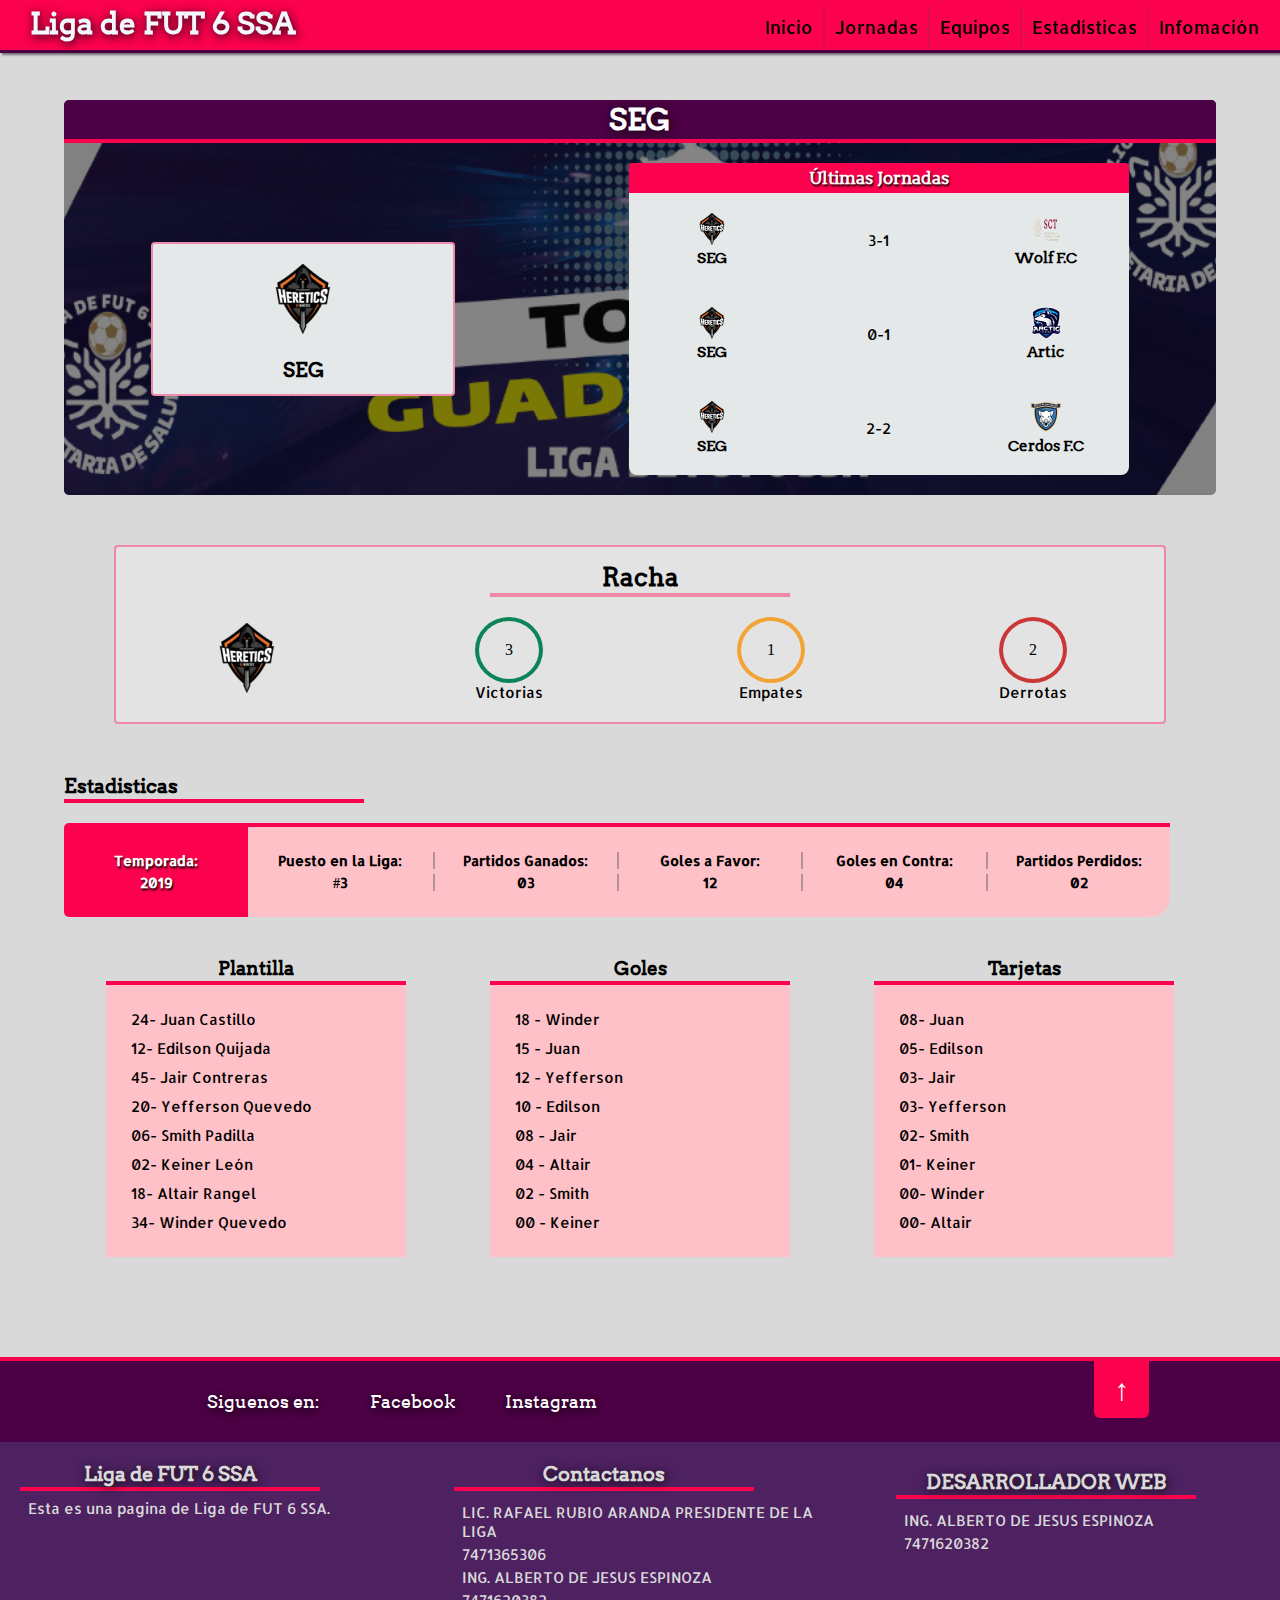
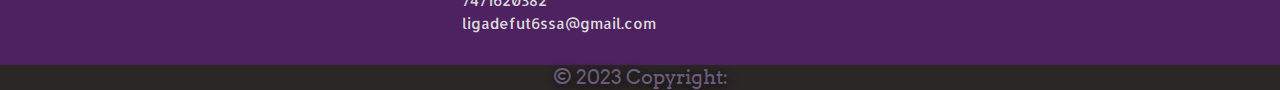
<file: paginas/heretics.html>
<!DOCTYPE html>
<html>
<head>
	<title>Liga de FUT 6 SSA - SEG</title>
	<meta charset="utf-8">
	<meta name="author" content="Yilver Quevedo">
	<meta name="description" content="Esta es una pagina de futbol La Dolorita">
	<link rel="stylesheet" type="text/css" href="../estilos/equipo.css">
	<link rel="shortcut icon" href="../imagenes/favicon.png" type="image/x-icon">
	<meta name="viewport" content="width=device-width, initial-scale=1, maximum-scale=1" />
</head>
<body>

	<!--Cabecera-->
	<header>

		<!--Titulo-->
			<a href="../index.html"><h1 title="Liga de FUT 6 SSA">Liga de FUT 6 SSA</h1></a>
		<!--Fin del Titulo-->

		<!--Nav // Menú de Navegacion-->
		<nav>
			<ul id="menu-lateral">
				<a href="../index.html"  style="border-left: 1px solid #FC014D;"><li>Inicio</li></a>
				<a href="jornadas.html"><li>Jornadas</li></a>
				<a href="equipos.html"><li>Equipos</li></a>
				<a href="estadisticas.html"><li>Estadísticas</li></a>
				<a href="informacion.html"><li>Infomación</li></a>
			</ul>
		</nav>
		<!--Fin del Nav-->
	</header>
	<!--Fin de la Cabecera-->
	<div class="margen"></div>

	<!--Articulo / Contenido Principal-->
	<article class="main">

		<!--Ultimas Jornadas-->
		<div class="caja">
			<div class="sabana-caja">
				
			<div class="h4">
				<h4>SEG</h4>
			</div>
			<div class="equipoz">
				<div class="equipo-img">
					<img src="../imagenes/manchester.png" alt="#" title="#">
				</div>
				<h5>SEG</h5>
			</div>
			<div class="jornadas">
				<h6>Últimas Jornadas</h6>
				<div class="partidos">
					<div class="partido">		
						<div class="equipo1">
							<img src="../imagenes/here.png" title="#" alt="#">
							<h3>SEG</h3>
						</div>
							<div class="hora">
								<p><span>3-1</span></p>
							</div>
						<div class="equipo1">
							<img src="../imagenes/lobo.png" title="#" alt="#">
							<h3>Wolf F.C</h3>
						</div>
					</div>

					<div class="partido">
						<div class="equipo1">
							<img src="../imagenes/here.png" title="#" alt="#">
							<h3>SEG</h3>
						</div>
							<div class="hora">
								<p><span>0-1</span></p>
							</div>
						<div class="equipo1">
							<img src="../imagenes/artic.png" title="#" alt="#">
							<h3>Artic</h3>
						</div>
					</div>

					<div class="partido" id="ultimo">
						<div class="equipo1">
							<img src="../imagenes/here.png" title="#" alt="#">
							<h3>SEG</h3>
						</div>
							<div class="hora">
								<p><span>2-2</span></p>
							</div>
						<div class="equipo1">
							<img src="../imagenes/cerdos.png" title="#" alt="#">
							<h3>Cerdos F.C</h3>
						</div>
					</div>

				</div>
			</div>
			</div>
		</div>
		<!--Fin del div de Ultimas jornadas-->


		<!--Div de Racha-->
		<div class="racha">
			<div class="h3">
				<h3>Racha</h3>
			</div>
			<div class="numeros-racha">
				<ul class="numeros-div">
					<li><img src="../imagenes/manchester.png" alt="#" title="#"></li>
					<li class="bordes1">
						<p class="bordes1">3</p>
						<span>Victorias</span>
					</li>
					<li class="bordes1">
						<p class="bordes2">1</p>
						<span>Empates</span>
					</li>
					<li class="bordes1">
						<p class="bordes3">2</p>
						<span>Derrotas</span>
					</li>
				</ul>
			</div>
		</div>
		<!--Fin del Div de Racha-->

		<!--Div de Estadisticas-->
		<div class="estadisticas">
			<div class="h33">
				<h3>Estadisticas</h3>
			</div>
			<div class="estadi">
				
				<div class="cuadro" id="cuadro-color">
					<ul>
						<li class="border-left">Temporada:</li>
						<li class="border-left">2019</li>
					</ul>
				</div>

				<div class="cuadro">
					<ul>
						<li class="border-left">Puesto en la Liga:</li>
						<li class="border-left">#3</li>
					</ul>
				</div>

				<div class="cuadro">
					<ul>
						<li>Partidos Ganados:</li>
						<li>03</li>
					</ul>
				</div>

				<div class="cuadro">
					<ul>
						<li>Goles a Favor:</li>
						<li>12</li>
					</ul>
				</div>

				<div class="cuadro">
					<ul>
						<li>Goles en Contra:</li>
						<li>04</li>
					</ul>
				</div>

				<div class="cuadro" id="lao">
					<ul>
						<li>Partidos Perdidos:</li>
						<li>02</li>
					</ul>
				</div>

			</div>
		</div>
		<!--Fin del Div de Estadisticas-->
		<div class="finald">
			
			<div class="plantilla">
				<h3>Plantilla</h3>
				<ul>
					<li>24- Juan Castillo</li>
					<li>12- Edilson Quijada</li>
					<li>45- Jair Contreras</li>
					<li>20- Yefferson Quevedo</li>
					<li>06- Smith Padilla</li>
					<li>02- Keiner León</li>
					<li>18- Altair Rangel</li>
					<li>34- Winder Quevedo</li>
				</ul>
			</div>

			<div class="plantilla">
				<h3>Goles</h3>
				<ul>
					<li>18 - Winder</li>
					<li>15 - Juan</li>
					<li>12 - Yefferson</li>
					<li>10 - Edilson</li>
					<li>08 - Jair</li>
					<li>04 - Altair</li>
					<li>02 - Smith</li>
					<li>00 - Keiner</li>
				</ul>
			</div>

			<div class="plantilla">
				<h3>Tarjetas</h3>
				<ul>
					<li>08- Juan</li>
					<li>05- Edilson</li>
					<li>03- Jair</li>
					<li>03- Yefferson</li>
					<li>02- Smith</li>
					<li>01- Keiner</li>
					<li>00- Winder</li>
					<li>00- Altair</li>
				</ul>
			</div>

		</div>

	</article>
	<!--Fin del Contenido Principal / Article-->


	<!--footer-->
	<footer>
		<!--Primer Footer-->
		<div class="primer-footer">
			<div class="redes">	
				<p>Siguenos en:</p>
				<a href="https://www.facebook.com/profile.php?id=100089938303788">Facebook </a>
				<p></p>
				<a href="https://instagram.com/liga_de_fut_6_ssa?igshid=OGQ5ZDc2ODk2ZA%3D%3D&utm_source=qr">Instagram</a>
			</div>
			<a href="#">
				<div class="boton-final">
					<p>↑</p>
				</div>
			</a>
		</div>

		<!--Segundo Footer-->
		<div class="segundo-footer">
			<div class="sector1">
				<h5>Liga de FUT 6 SSA</h5>
				<p>
					Esta es una pagina de Liga de FUT 6 SSA.
				</p>
			</div>
			<div class="sector1">
				<h5>Contactanos</h5>
				<ul>
					<li>LIC. RAFAEL RUBIO ARANDA PRESIDENTE DE LA LIGA</li>
					<li>7471365306</li>
					<li>ING. ALBERTO DE JESUS ESPINOZA</li>
					<li>7471620382</li>
					<li>ligadefut6ssa@gmail.com</li>
				</ul>
			</div>
			<div class="sector1"></h5>
				<ul>
					<h5>DESARROLLADOR WEB</h5>
				<ul>
					<li>ING. ALBERTO DE JESUS ESPINOZA</li>
					<li>7471620382</li>
				</ul>
			</div>
		</div>

		<!--Tercer Footer-->
		<div class="tercer-footer">
			<p>© 2023 Copyright: <span></span></p>
		</div>
	</footer>
	<!--Fin del Footer-->

</body>
</html>
</file>
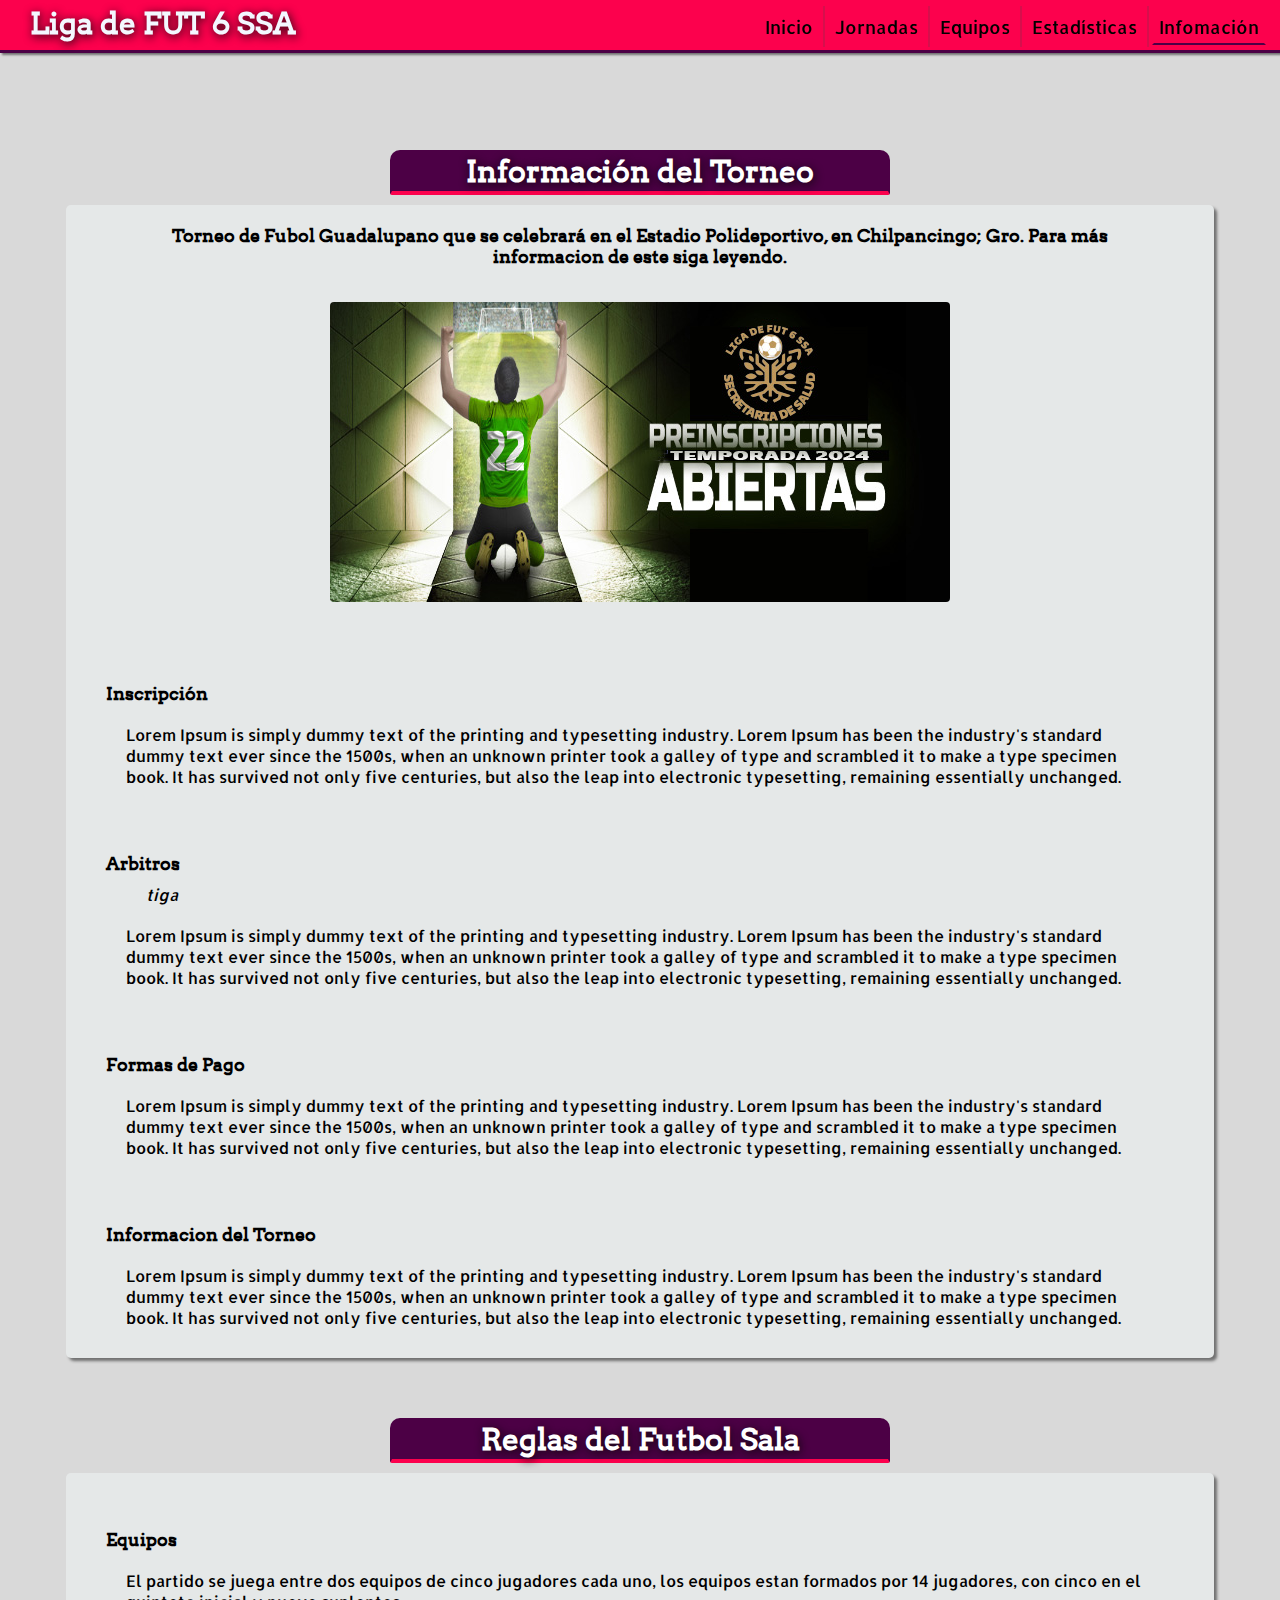
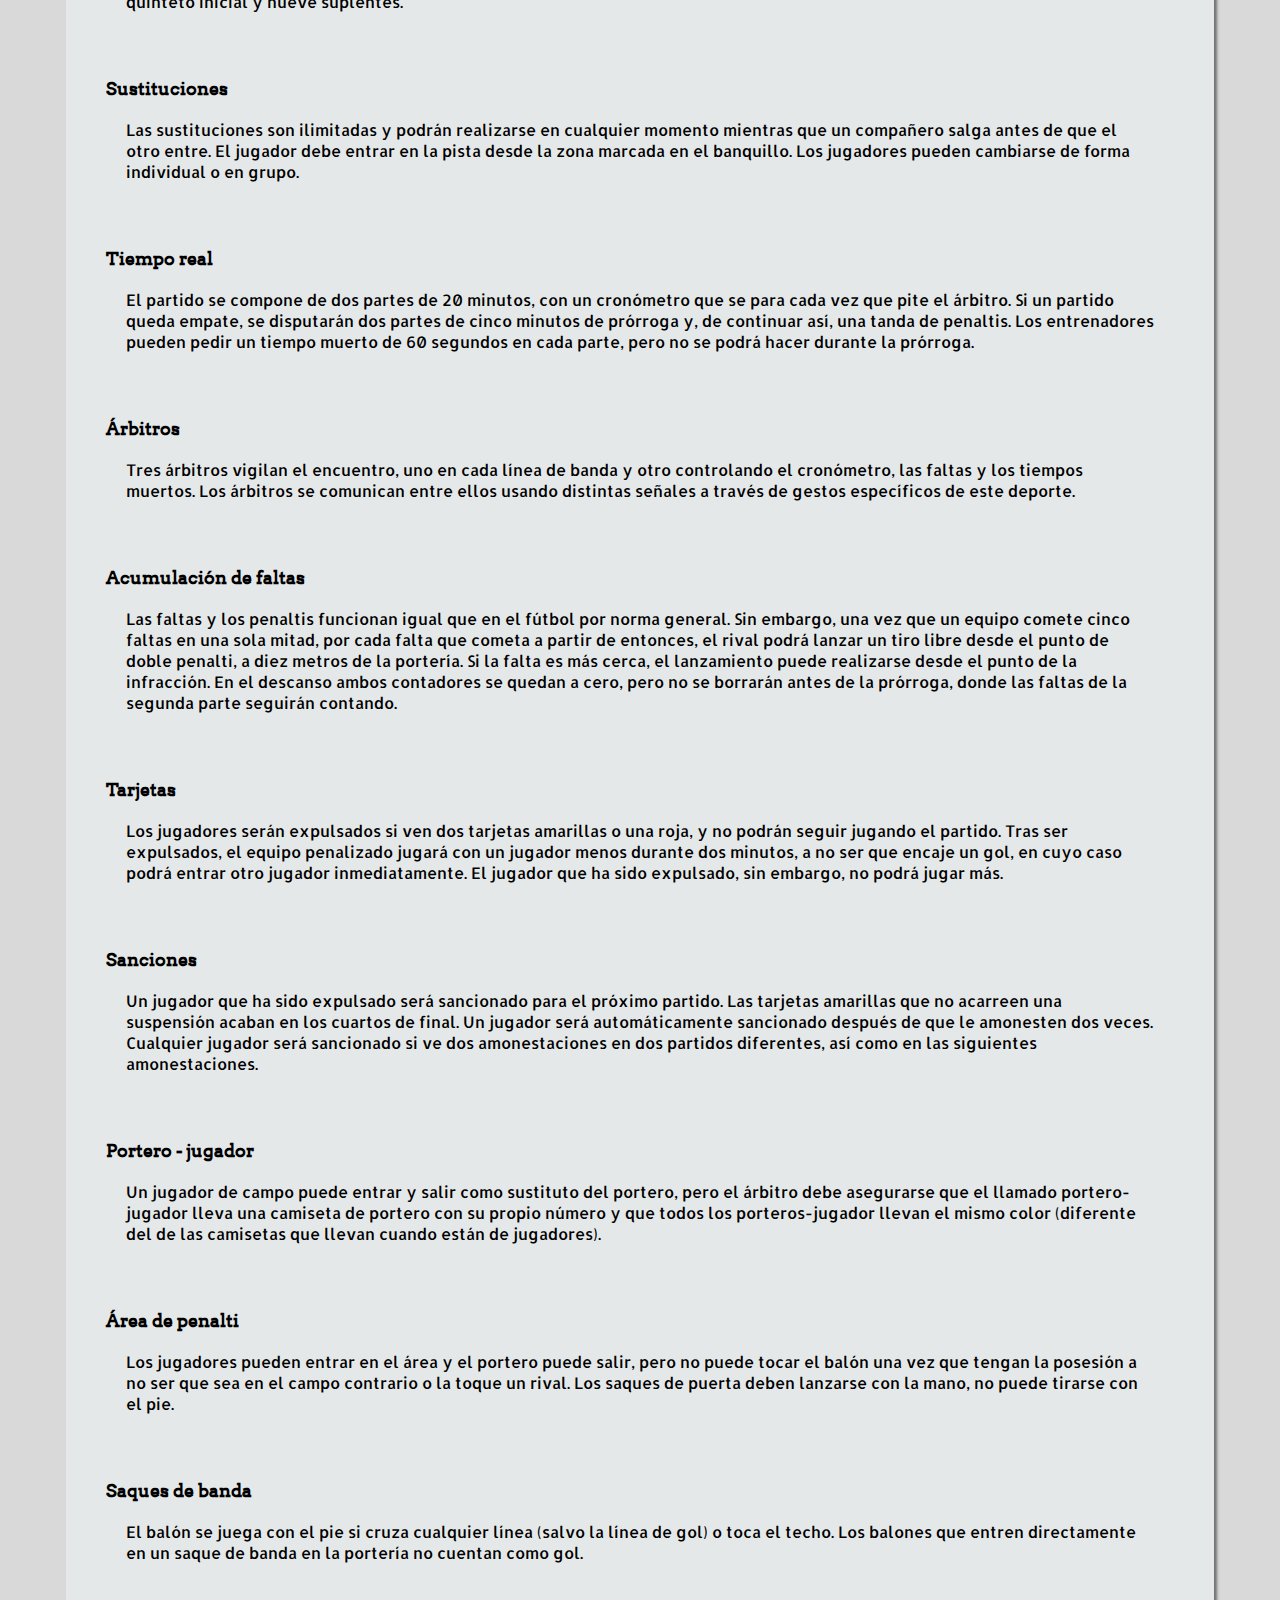
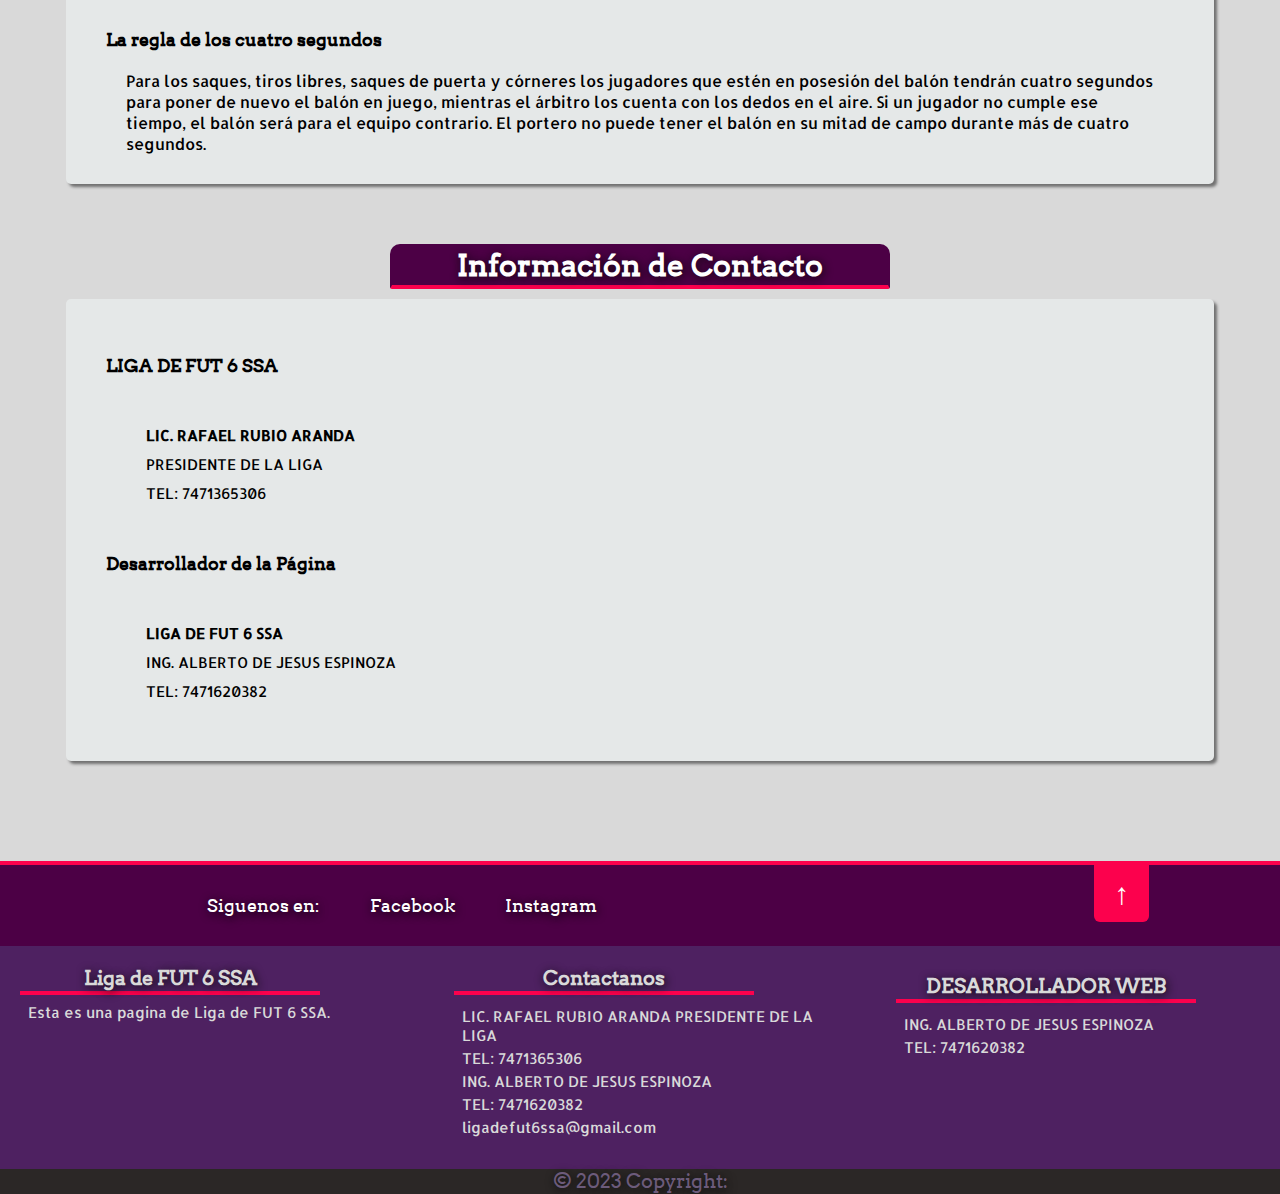
<file: paginas/informacion.html>
<!DOCTYPE html>
<html>
<head>
	<title>Liga de FUT 6 SSA - Información</title>
	<meta charset="utf-8">
	<meta name="author" content="Yilver Quevedo">
	<meta name="description" content="Esta es una pagina de Liga de FUT 6 SSA">
	<link rel="stylesheet" type="text/css" href="../estilos/informacion.css">
	<link rel="shortcut icon" href="../imagenes/favicon.png" type="image/x-icon">
	<meta name="viewport" content="width=device-width, initial-scale=1, maximum-scale=1" />
</head>
<body>

	<!--Cabecera-->
	<header>

		<!--Titulo-->
			<a href="../index.html"><h1 title="Liga de FUT 6 SSA">Liga de FUT 6 SSA</h1></a>
		<!--Fin del Titulo-->

		<!--Nav // Menú de Navegacion-->
		<nav>
			<ul id="menu-lateral">
				<a href="../index.html"  style="border-left: 1px solid #FC014D;"><li>Inicio</li></a>
				<a href="jornadas.html"><li>Jornadas</li></a>
				<a href="equipos.html"><li>Equipos</li></a>
				<a href="estadisticas.html"><li>Estadísticas</li></a>
				<a href="informacion.html"><li style="border-bottom: 2px solid #4c0045;">Infomación</li></a>
			</ul>
		</nav>
		<!--Fin del Nav-->
	</header>
	<!--Fin de la Cabecera-->
	<div class="margen"></div>

	<article class="main">
		<div class="h4">
			<h4>Información del Torneo</h4>
		</div>
		<div class="info-torneo">
			<h5>
			 Torneo de Fubol Guadalupano que se celebrará en el Estadio Polideportivo, en Chilpancingo; Gro. Para más informacion de este siga leyendo.
			</h5>
			<div class="img-main">
                    <img src="../imagenes/inscri.jpg">
            </div>
            <br>
            <br>
            <h6>Inscripción</h6>
                <p>
                	Lorem Ipsum is simply dummy text of the printing and typesetting industry. Lorem Ipsum has been the industry's standard dummy text ever since the 1500s, when an unknown printer took a galley of type and scrambled it to make a type specimen book. It has survived not only five centuries, but also the leap into electronic typesetting, remaining essentially unchanged.
                </p>
            
            <br>
            <br>
            <h6>Arbitros</h6>
                <cite>tiga</cite>
                <p>Lorem Ipsum is simply dummy text of the printing and typesetting industry. Lorem Ipsum has been the industry's standard dummy text ever since the 1500s, when an unknown printer took a galley of type and scrambled it to make a type specimen book. It has survived not only five centuries, but also the leap into electronic typesetting, remaining essentially unchanged.</p>
            
            <br>
            <br>
            <h6>Formas de Pago</h6>
                <p>
                	Lorem Ipsum is simply dummy text of the printing and typesetting industry. Lorem Ipsum has been the industry's standard dummy text ever since the 1500s, when an unknown printer took a galley of type and scrambled it to make a type specimen book. It has survived not only five centuries, but also the leap into electronic typesetting, remaining essentially unchanged.
                </p>

            <br>
            <br>
            <h6>Informacion del Torneo</h6>
                <p>
                	Lorem Ipsum is simply dummy text of the printing and typesetting industry. Lorem Ipsum has been the industry's standard dummy text ever since the 1500s, when an unknown printer took a galley of type and scrambled it to make a type specimen book. It has survived not only five centuries, but also the leap into electronic typesetting, remaining essentially unchanged.
            	</p>
		</div>
	</article>

	<article class="main2">
		<div class="h4">
			<h4>Reglas del Futbol Sala</h4>
		</div>
		<div class="info-torneo">
            <br>
            <br>
            <h6>Equipos</h6>
                <p>
                	El partido se juega entre dos equipos de cinco jugadores cada uno, los equipos estan formados por 14 jugadores, con cinco en el quinteto inicial y nueve suplentes.
                </p>
            
            <br>
            <br>
            <h6>Sustituciones</h6>
                <p>
                	Las sustituciones son ilimitadas y podrán realizarse en cualquier momento mientras que un compañero salga antes de que el otro entre. El jugador debe entrar en la pista desde la zona marcada en el banquillo. Los jugadores pueden cambiarse de forma individual o en grupo.
                </p>
            
            <br>
            <br>
            <h6>Tiempo real</h6>
                <p>
                	El partido se compone de dos partes de 20 minutos, con un cronómetro que se para cada vez que pite el árbitro. Si un partido queda empate, se disputarán dos partes de cinco minutos de prórroga y, de continuar así, una tanda de penaltis. Los entrenadores pueden pedir un tiempo muerto de 60 segundos en cada parte, pero no se podrá hacer durante la prórroga.
                </p>

            <br>
            <br>
            <h6>Árbitros</h6>
                <p>
                	Tres árbitros vigilan el encuentro, uno en cada línea de banda y otro controlando el cronómetro, las faltas y los tiempos muertos. Los árbitros se comunican entre ellos usando distintas señales a través de gestos específicos de este deporte.
            	</p>

            <br>
            <br>
        	<h6>Acumulación de faltas</h6>
            <p>
            	Las faltas y los penaltis funcionan igual que en el fútbol por norma general. Sin embargo, una vez que un equipo comete cinco faltas en una sola mitad, por cada falta que cometa a partir de entonces, el rival podrá lanzar un tiro libre desde el punto de doble penalti, a diez metros de la portería. Si la falta es más cerca, el lanzamiento puede realizarse desde el punto de la infracción. En el descanso ambos contadores se quedan a cero, pero no se borrarán antes de la prórroga, donde las faltas de la segunda parte seguirán contando.
        	</p>

            <br>
            <br>
        	<h6>Tarjetas</h6>
            <p>
            	Los jugadores serán expulsados si ven dos tarjetas amarillas o una roja, y no podrán seguir jugando el partido. Tras ser expulsados, el equipo penalizado jugará con un jugador menos durante dos minutos, a no ser que encaje un gol, en cuyo caso podrá entrar otro jugador inmediatamente. El jugador que ha sido expulsado, sin embargo, no podrá jugar más.
        	</p>

            <br>
            <br>
        	<h6>Sanciones</h6>
            <p>
            	Un jugador que ha sido expulsado será sancionado para el próximo partido. Las tarjetas amarillas que no acarreen una suspensión acaban en los cuartos de final. Un jugador será automáticamente sancionado después de que le amonesten dos veces. Cualquier jugador será sancionado si ve dos amonestaciones en dos partidos diferentes, así como en las siguientes amonestaciones.
        	</p>

            <br>
            <br>
        	<h6>Portero - jugador</h6>
            <p>
            	Un jugador de campo puede entrar y salir como sustituto del portero, pero el árbitro debe asegurarse que el llamado portero-jugador lleva una camiseta de portero con su propio número y que todos los porteros-jugador llevan el mismo color (diferente del de las camisetas que llevan cuando están de jugadores).
        	</p>

            <br>
            <br>
        	<h6>Área de penalti</h6>
            <p>
            	Los jugadores pueden entrar en el área y el portero puede salir, pero no puede tocar el balón una vez que tengan la posesión a no ser que sea en el campo contrario o la toque un rival. Los saques de puerta deben lanzarse con la mano, no puede tirarse con el pie.
        	</p>

            <br>
            <br>
        	<h6>Saques de banda</h6>
            <p>
            	El balón se juega con el pie si cruza cualquier línea (salvo la línea de gol) o toca el techo. Los balones que entren directamente en un saque de banda en la portería no cuentan como gol.
        	</p>

            <br>
            <br>
        	<h6>La regla de los cuatro segundos</h6>
            <p>
            	Para los saques, tiros libres, saques de puerta y córneres los jugadores que estén en posesión del balón tendrán cuatro segundos para poner de nuevo el balón en juego, mientras el árbitro los cuenta con los dedos en el aire. Si un jugador no cumple ese tiempo, el balón será para el equipo contrario. El portero no puede tener el balón en su mitad de campo durante más de cuatro segundos.
        	</p>

		</div>
	</article>

	<article class="main2">
		<div class="h4">
			<h4>Información de Contacto</h4>
		</div>
		<div class="info-torneo">
            <br>
            <br>
            <h6>LIGA DE FUT 6 SSA</h6>
                <ul>
                	<li><b>LIC. RAFAEL RUBIO ARANDA </b></li>
                	<li>PRESIDENTE DE LA LIGA</li>
					<li>TEL: 7471365306</li>
                </ul>           
            <h6>Desarrollador de la Página</h6>
                <ul>
                	<li><b>LIGA DE FUT 6 SSA </b></li>
                	<li>ING. ALBERTO DE JESUS ESPINOZA</li>
					<li>TEL: 7471620382</li>
                </ul>
		</div>
	</article>

	<!--footer-->
	<footer>
		<!--Primer Footer-->
		<div class="primer-footer">
			<div class="redes">	
				<p>Siguenos en:</p>
				<a href="https://www.facebook.com/profile.php?id=100089938303788">Facebook</a>
				<p></p>
				<a href="https://instagram.com/liga_de_fut_6_ssa?igshid=OGQ5ZDc2ODk2ZA%3D%3D&utm_source=qr">Instagram</a>
			</div>
			<a href="#">
				<div class="boton-final">
					<p>↑</p>
				</div>
			</a>
		</div>

		<!--Segundo Footer-->
		<div class="segundo-footer">
			<div class="sector1">
				<h5>Liga de FUT 6 SSA</h5>
				<p>
					Esta es una pagina de Liga de FUT 6 SSA.
				</p>
			</div>
			<div class="sector1">
				<h5>Contactanos</h5>
				<ul>
					<li>LIC. RAFAEL RUBIO ARANDA PRESIDENTE DE LA LIGA</li>
					<li>TEL: 7471365306</li>
					<li>ING. ALBERTO DE JESUS ESPINOZA</li>
					<li>TEL: 7471620382</li>
					<li>ligadefut6ssa@gmail.com</li>
				</ul>
			</div>
			<div class="sector1"></h5>
				<ul>
					<h5>DESARROLLADOR WEB</h5>
				<ul>
					<li>ING. ALBERTO DE JESUS ESPINOZA</li>
					<li>TEL: 7471620382</li>
				</ul>
			</div>
		</div>

		<!--Tercer Footer-->
		<div class="tercer-footer">
			<p>© 2023 Copyright: <span></span></p>
		</div>
	</footer>
	<!--Fin del Footer-->

</body>
</html>
</file>
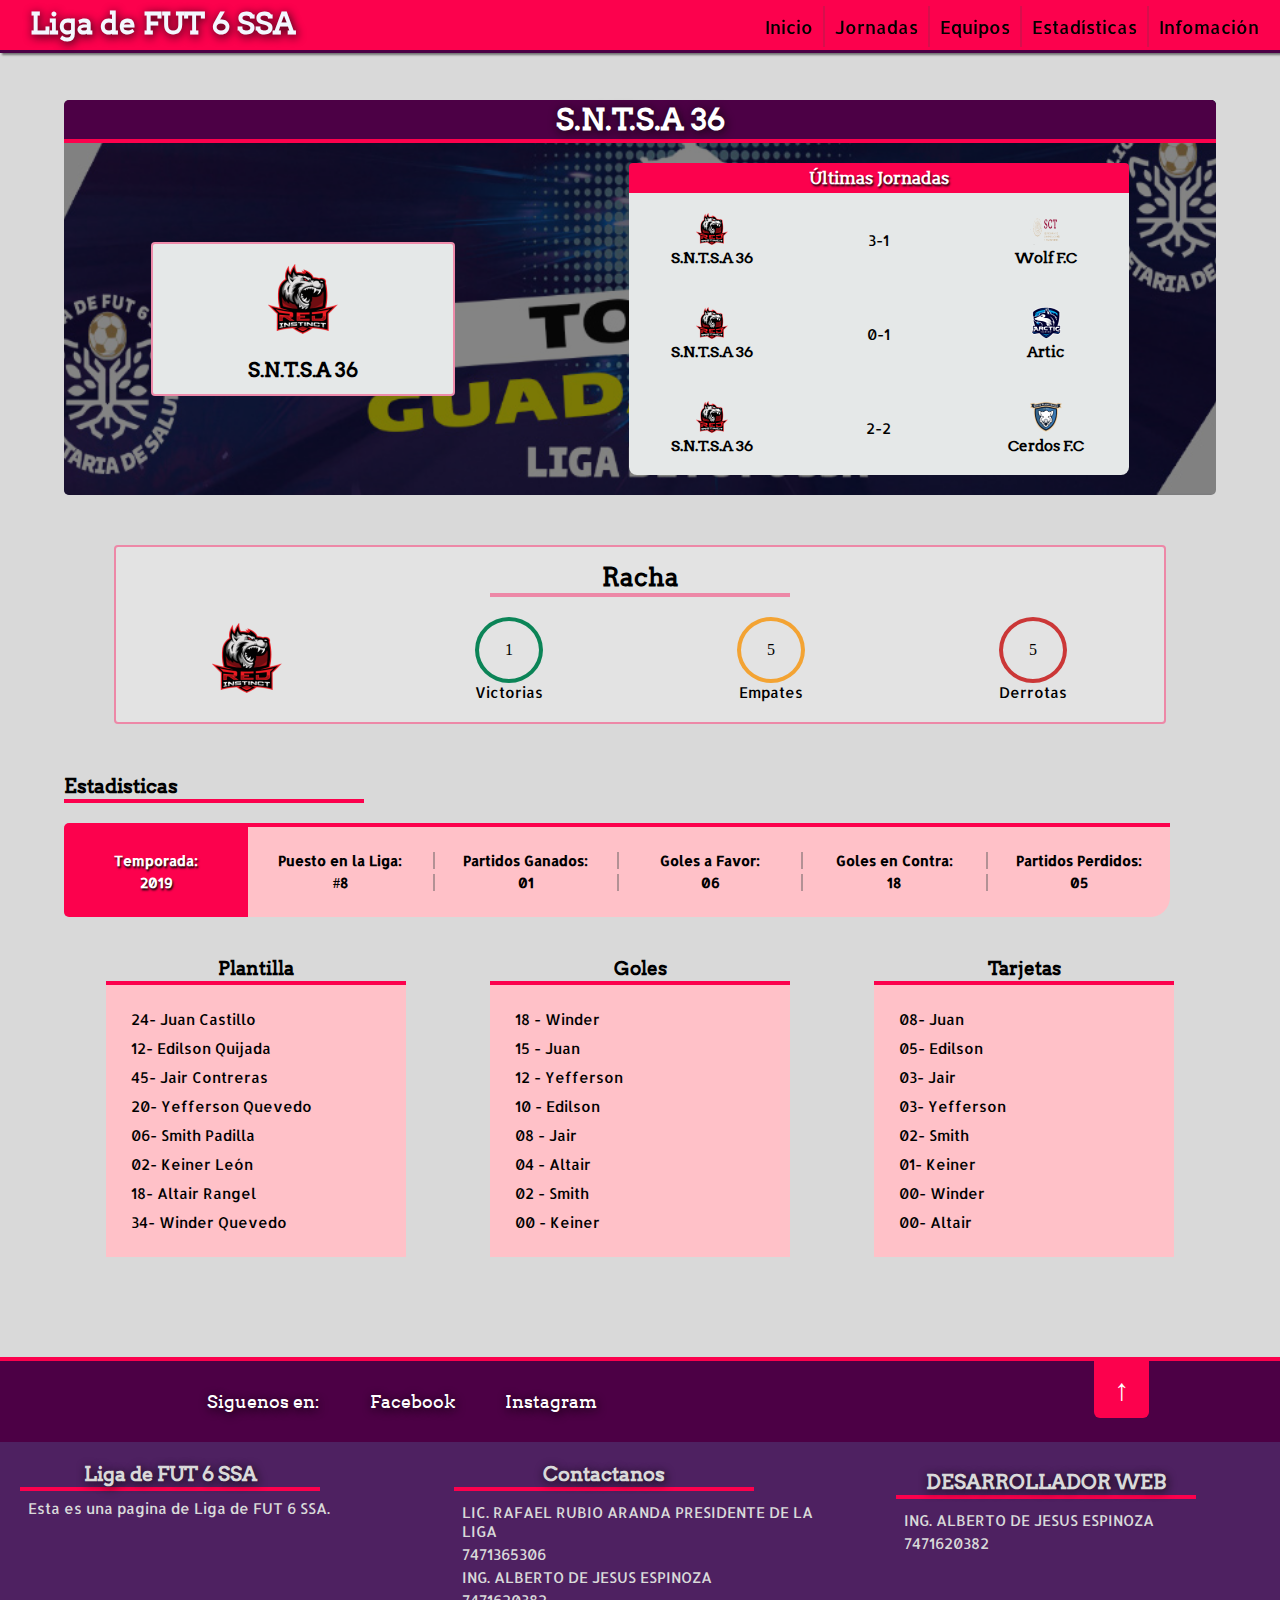
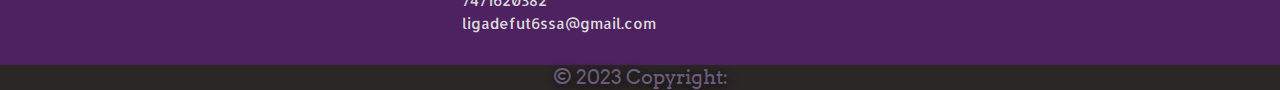
<file: paginas/instint.html>
<!DOCTYPE html>
<html>
<head>
	<title>Liga de FUT 6 SSA - S.N.T.S.A 36</title>
	<meta charset="utf-8">
	<meta name="author" content="Yilver Quevedo">
	<meta name="description" content="Esta es una pagina de futbol La Dolorita">
	<link rel="stylesheet" type="text/css" href="../estilos/equipo.css">
	<link rel="shortcut icon" href="../imagenes/favicon.png" type="image/x-icon">
	<meta name="viewport" content="width=device-width, initial-scale=1, maximum-scale=1" />
</head>
<body>

	<!--Cabecera-->
	<header>

		<!--Titulo-->
			<a href="../index.html"><h1 title="Liga de FUT 6 SSA">Liga de FUT 6 SSA</h1></a>
		<!--Fin del Titulo-->

		<!--Nav // Menú de Navegacion-->
		<nav>
			<ul id="menu-lateral">
				<a href="../index.html"  style="border-left: 1px solid #FC014D;"><li>Inicio</li></a>
				<a href="jornadas.html"><li>Jornadas</li></a>
				<a href="equipos.html"><li>Equipos</li></a>
				<a href="estadisticas.html"><li>Estadísticas</li></a>
				<a href="informacion.html"><li>Infomación</li></a>
			</ul>
		</nav>
		<!--Fin del Nav-->
	</header>
	<!--Fin de la Cabecera-->
	<div class="margen"></div>

	<!--Articulo / Contenido Principal-->
	<article class="main">

		<!--Ultimas Jornadas-->
		<div class="caja">
			<div class="sabana-caja">
				
			<div class="h4">
				<h4>S.N.T.S.A 36</h4>
			</div>
			<div class="equipoz">
				<div class="equipo-img">
					<img src="../imagenes/arsenal.png" alt="#" title="#">
				</div>
				<h5>S.N.T.S.A 36</h5>
			</div>
			<div class="jornadas">
				<h6>Últimas Jornadas</h6>
				<div class="partidos">
					<div class="partido">		
						<div class="equipo1">
							<img src="../imagenes/intic.png" title="#" alt="#">
							<h3>S.N.T.S.A 36</h3>
						</div>
							<div class="hora">
								<p><span>3-1</span></p>
							</div>
						<div class="equipo1">
							<img src="../imagenes/lobo.png" title="#" alt="#">
							<h3>Wolf F.C</h3>
						</div>
					</div>

					<div class="partido">
						<div class="equipo1">
							<img src="../imagenes/intic.png" title="#" alt="#">
							<h3>S.N.T.S.A 36</h3>
						</div>
							<div class="hora">
								<p><span>0-1</span></p>
							</div>
						<div class="equipo1">
							<img src="../imagenes/artic.png" title="#" alt="#">
							<h3>Artic</h3>
						</div>
					</div>

					<div class="partido" id="ultimo">
						<div class="equipo1">
							<img src="../imagenes/intic.png" title="#" alt="#">
							<h3>S.N.T.S.A 36</h3>
						</div>
							<div class="hora">
								<p><span>2-2</span></p>
							</div>
						<div class="equipo1">
							<img src="../imagenes/cerdos.png" title="#" alt="#">
							<h3>Cerdos F.C</h3>
						</div>
					</div>

				</div>
			</div>
			</div>
		</div>
		<!--Fin del div de Ultimas jornadas-->


		<!--Div de Racha-->
		<div class="racha">
			<div class="h3">
				<h3>Racha</h3>
			</div>
			<div class="numeros-racha">
				<ul class="numeros-div">
					<li><img src="../imagenes/arsenal.png" alt="#" title="#"></li>
					<li class="bordes1">
						<p class="bordes1">1</p>
						<span>Victorias</span>
					</li>
					<li class="bordes1">
						<p class="bordes2">5</p>
						<span>Empates</span>
					</li>
					<li class="bordes1">
						<p class="bordes3">5</p>
						<span>Derrotas</span>
					</li>
				</ul>
			</div>
		</div>
		<!--Fin del Div de Racha-->

		<!--Div de Estadisticas-->
		<div class="estadisticas">
			<div class="h33">
				<h3>Estadisticas</h3>
			</div>
			<div class="estadi">
				
				<div class="cuadro" id="cuadro-color">
					<ul>
						<li class="border-left">Temporada:</li>
						<li class="border-left">2019</li>
					</ul>
				</div>

				<div class="cuadro">
					<ul>
						<li class="border-left">Puesto en la Liga:</li>
						<li class="border-left">#8</li>
					</ul>
				</div>

				<div class="cuadro">
					<ul>
						<li>Partidos Ganados:</li>
						<li>01</li>
					</ul>
				</div>

				<div class="cuadro">
					<ul>
						<li>Goles a Favor:</li>
						<li>06</li>
					</ul>
				</div>

				<div class="cuadro">
					<ul>
						<li>Goles en Contra:</li>
						<li>18</li>
					</ul>
				</div>

				<div class="cuadro" id="lao">
					<ul>
						<li>Partidos Perdidos:</li>
						<li>05</li>
					</ul>
				</div>

			</div>
		</div>
		<!--Fin del Div de Estadisticas-->
		<div class="finald">
			
			<div class="plantilla">
				<h3>Plantilla</h3>
				<ul>
					<li>24- Juan Castillo</li>
					<li>12- Edilson Quijada</li>
					<li>45- Jair Contreras</li>
					<li>20- Yefferson Quevedo</li>
					<li>06- Smith Padilla</li>
					<li>02- Keiner León</li>
					<li>18- Altair Rangel</li>
					<li>34- Winder Quevedo</li>
				</ul>
			</div>

			<div class="plantilla">
				<h3>Goles</h3>
				<ul>
					<li>18 - Winder</li>
					<li>15 - Juan</li>
					<li>12 - Yefferson</li>
					<li>10 - Edilson</li>
					<li>08 - Jair</li>
					<li>04 - Altair</li>
					<li>02 - Smith</li>
					<li>00 - Keiner</li>
				</ul>
			</div>

			<div class="plantilla">
				<h3>Tarjetas</h3>
				<ul>
					<li>08- Juan</li>
					<li>05- Edilson</li>
					<li>03- Jair</li>
					<li>03- Yefferson</li>
					<li>02- Smith</li>
					<li>01- Keiner</li>
					<li>00- Winder</li>
					<li>00- Altair</li>
				</ul>
			</div>

		</div>

	</article>
	<!--Fin del Contenido Principal / Article-->


	<!--footer-->
	<footer>
		<!--Primer Footer-->
		<div class="primer-footer">
			<div class="redes">	
				<p>Siguenos en:</p>
				<a href="https://www.facebook.com/profile.php?id=100089938303788">Facebook </a>
				<p></p>
				<a href="https://instagram.com/liga_de_fut_6_ssa?igshid=OGQ5ZDc2ODk2ZA%3D%3D&utm_source=qr">Instagram</a>
			</div>
			<a href="#">
				<div class="boton-final">
					<p>↑</p>
				</div>
			</a>
		</div>

		<!--Segundo Footer-->
		<div class="segundo-footer">
			<div class="sector1">
				<h5>Liga de FUT 6 SSA</h5>
				<p>
					Esta es una pagina de Liga de FUT 6 SSA.
				</p>
			</div>
			<div class="sector1">
				<h5>Contactanos</h5>
				<ul>
					<li>LIC. RAFAEL RUBIO ARANDA PRESIDENTE DE LA LIGA</li>
					<li>7471365306</li>
					<li>ING. ALBERTO DE JESUS ESPINOZA</li>
					<li>7471620382</li>
					<li>ligadefut6ssa@gmail.com</li>
				</ul>
			</div>
			<div class="sector1"></h5>
				<ul>
					<h5>DESARROLLADOR WEB</h5>
				<ul>
					<li>ING. ALBERTO DE JESUS ESPINOZA</li>
					<li>7471620382</li>
				</ul>
			</div>
		</div>

		<!--Tercer Footer-->
		<div class="tercer-footer">
			<p>© 2023 Copyright: <span></span></p>
		</div>
	</footer>
	<!--Fin del Footer-->

</body>
</html>
</file>
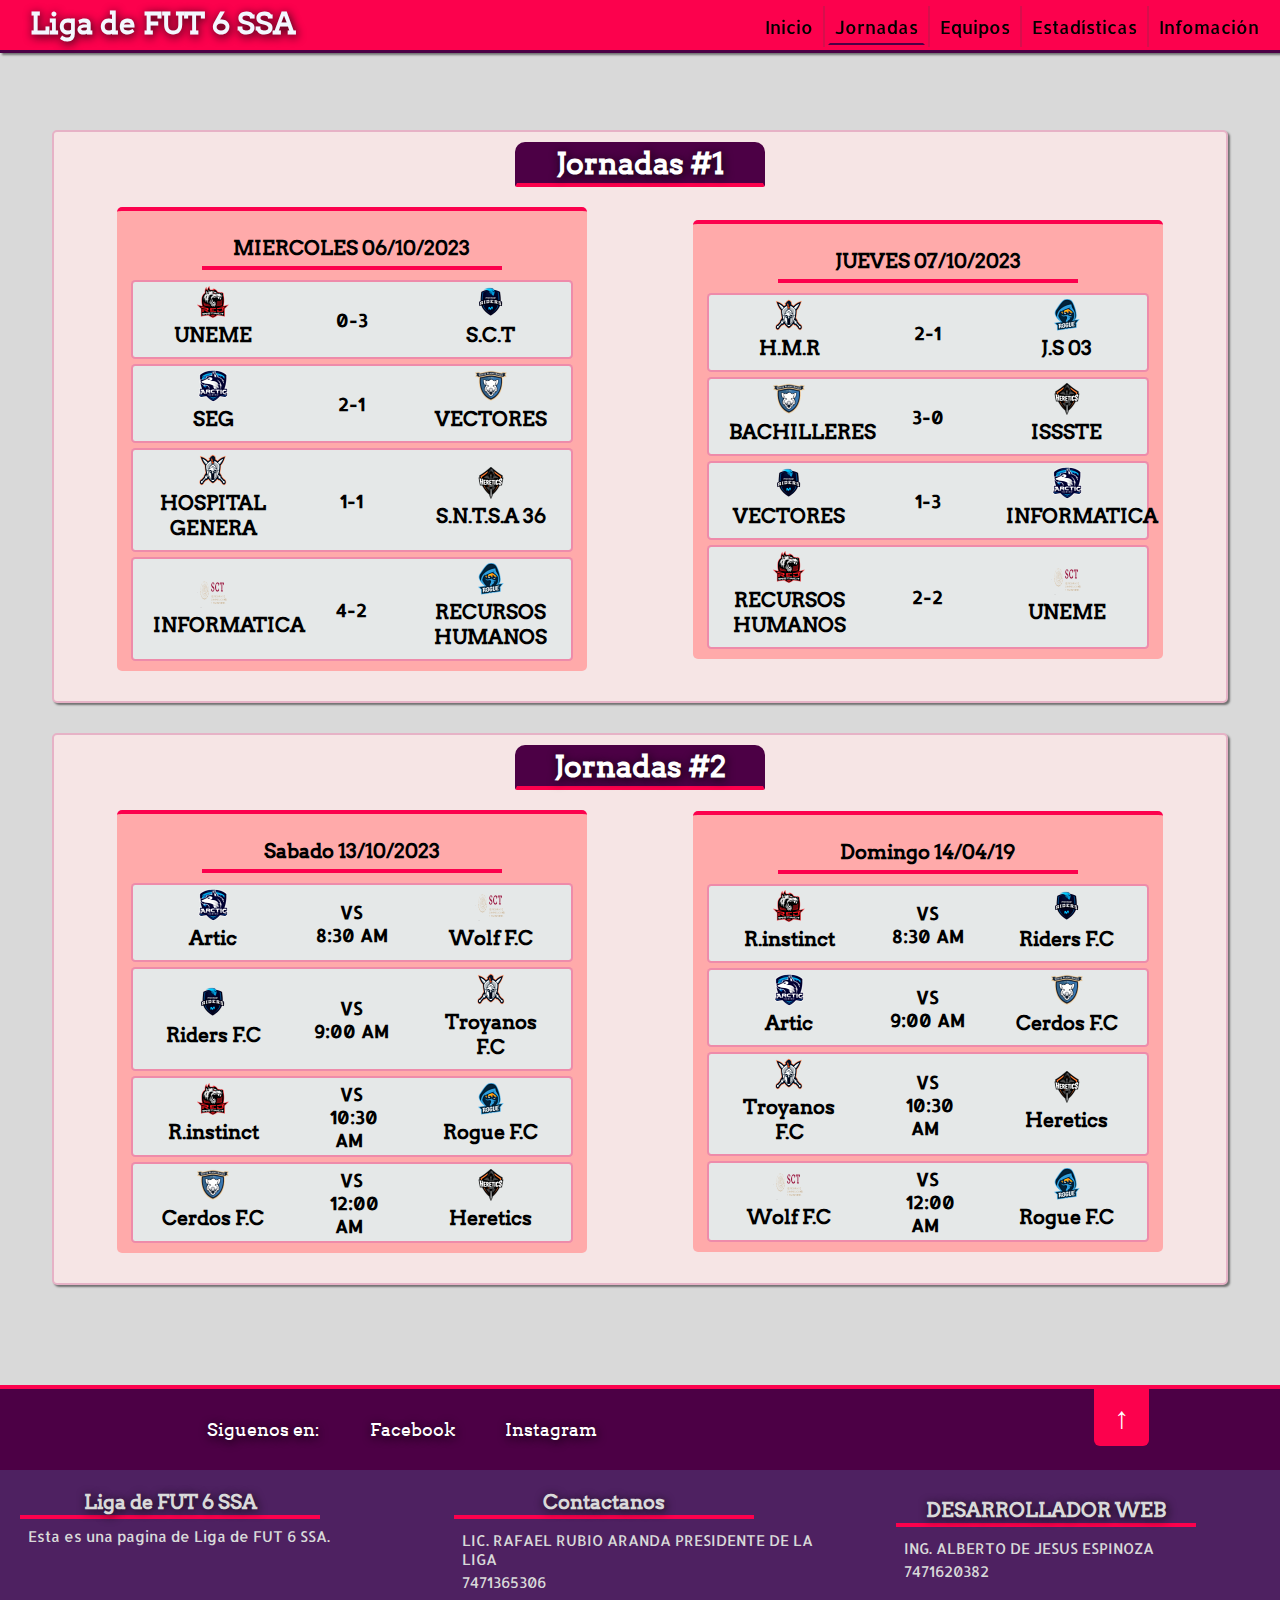
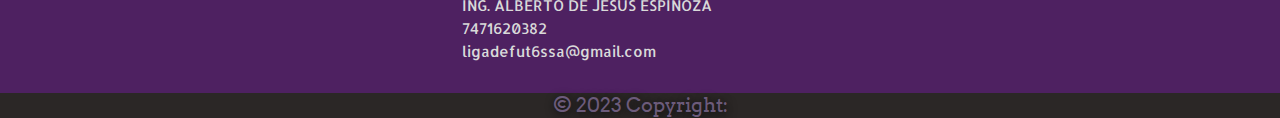
<file: paginas/jornadas.html>
<!DOCTYPE html>
<html>
<head>
	<title>Liga de FUT 6 SSA - Jornadas</title>
	<meta charset="utf-8">
	<meta name="author" content="ALberto De Jesus">
	<meta name="description" content="Esta es una pagina de Liga de FUT 6 SSA">
	<link rel="stylesheet" type="text/css" href="../estilos/jornadas.css">
	<link rel="shortcut icon" href="../imagenes/favicon.png" type="image/x-icon">
	<meta name="viewport" content="width=device-width, initial-scale=1, maximum-scale=1" />
</head>
<body>

	<!--Cabecera-->
	<header>

		<!--Titulo-->
			<a href="../index.html"><h1 title="Liga de FUT 6 SSA">Liga de FUT 6 SSA</h1></a>
		<!--Fin del Titulo-->

		<!--Nav // Menú de Navegacion-->
		<nav>
			<ul id="menu-lateral">
				<a href="../index.html"  style="border-left: 1px solid #FC014D;"><li>Inicio</li></a>
				<a href="jornadas.html"><li style="border-bottom: 2px solid #4c0045;">Jornadas</li></a>
				<a href="equipos.html"><li>Equipos</li></a>
				<a href="estadisticas.html"><li>Estadísticas</li></a>
				<a href="informacion.html"><li>Infomación</li></a>
			</ul>
		</nav>
		<!--Fin del Nav-->

	</header>
	<!--Fin de la Cabecera-->

	<!--Jornadas-->
	<div class="margen"></div>
	<article class="jornadas">

		<!--Primera Jornada-->
		<div class="partea">
			<div class="h4">
				<h4>Jornadas #1</h4>
			</div>
			<div class="parte">

				<!--Jornada del Sabado-->
				<div class="partidos">
					<div class="h5">
						<h5>MIERCOLES 06/10/2023</h5>
					</div>

					<div class="jornada">
						<div class="equipo1">
							<img src="../imagenes/intic.png" title="#" alt="#">
							<h3>UNEME</h3>
						</div>
						<div class="hora">
							<p><span>0-3</span></p>
						</div>
						<div class="equipo1">
							<img src="../imagenes/riders.png" title="#" alt="#">
							<h3>S.C.T</h3>
						</div>
					</div>

					<div class="jornada">
						<div class="equipo1">
							<img src="../imagenes/artic.png" title="#" alt="#">
							<h3>SEG</h3>
						</div>
						<div class="hora">
							<p><span>2-1</span></p>
						</div>
						<div class="equipo1">
							<img src="../imagenes/cerdos.png" title="#" alt="#">
							<h3>VECTORES</h3>
						</div>
					</div>

					<div class="jornada">
						<div class="equipo1">
							<img src="../imagenes/troyanos.png" title="#" alt="#">
							<h3>HOSPITAL GENERA</h3>
						</div>
						<div class="hora">
							<p><span>1-1</span></p>
						</div>
						<div class="equipo1">
							<img src="../imagenes/here.png" title="#" alt="#">
							<h3>S.N.T.S.A 36</h3>
						</div>
					</div>

					<div class="jornada">
						<div class="equipo1">
							<img src="../imagenes/lobo.png" title="#" alt="#">
							<h3>INFORMATICA</h3>
						</div>
						<div class="hora">
							<p><span>4-2</span></p>
						</div>
						<div class="equipo1">
							<img src="../imagenes/rogue.png" title="#" alt="#">
							<h3>RECURSOS HUMANOS</h3>
						</div>
					</div>
				</div>
				<!--Fin de la Jornada del Sabado-->
					
				<!--Jornada del Domingo-->
				<div class="partidos">
					<div class="h5">
						<h5>JUEVES 07/10/2023</h5>
					</div>

					<div class="jornada">
						<div class="equipo1">
							<img src="../imagenes/troyanos.png" title="#" alt="#">
							<h3>H.M.R</h3>
						</div>
						<div class="hora">
							<p><span>2-1</span></p>
						</div>
						<div class="equipo1">
							<img src="../imagenes/rogue.png" title="#" alt="#">
							<h3>J.S 03</h3>
						</div>
					</div>

					<div class="jornada">
						<div class="equipo1">
							<img src="../imagenes/cerdos.png" title="#" alt="#">
							<h3>BACHILLERES</h3>
						</div>
						<div class="hora">
							<p><span>3-0</span></p>
						</div>
						<div class="equipo1">
							<img src="../imagenes/here.png" title="#" alt="#">
							<h3>ISSSTE</h3>
						</div>
					</div>

					<div class="jornada">
						<div class="equipo1">
							<img src="../imagenes/riders.png" title="#" alt="#">
							<h3>VECTORES</h3>
						</div>
						<div class="hora">
							<p><span>1-3</span></p>
						</div>
						<div class="equipo1">
							<img src="../imagenes/artic.png" title="#" alt="#">
							<h3>INFORMATICA</h3>
						</div>
					</div>

					<div class="jornada">
						<div class="equipo1">
							<img src="../imagenes/intic.png" title="#" alt="#">
							<h3>RECURSOS HUMANOS</h3>
						</div>
						<div class="hora">
							<p><span>2-2</span></p>
						</div>
						<div class="equipo1">
							<img src="../imagenes/lobo.png" title="#" alt="#">
							<h3>UNEME</h3>
						</div>
					</div>
				</div>
				<!--Fin de la Jornada del Domingo-->
			</div>
		</div>
		<!--Fin de la Primera Jornada-->

		<!--Segunda Jornada-->
		<!--Segunda Jornada-->		
		<!--Segunda Jornada-->
		<div class="partea">
			<div class="h4">
				<h4>Jornadas #2</h4>
			</div>
			<div class="parte">

				<!--Jornada del Sabado-->
				<div class="partidos">
					<div class="h5">
						<h5>Sabado 13/10/2023</h5>
					</div>

					<div class="jornada">
						<div class="equipo1">
							<img src="../imagenes/artic.png" title="#" alt="#">
							<h3>Artic</h3>
						</div>
						<div class="hora">
							<p><span>VS</span></p>
							<p><span>8:30 AM</span></p>
						</div>
						<div class="equipo1">
							<img src="../imagenes/lobo.png" title="#" alt="#">
							<h3>Wolf F.C</h3>
						</div>
					</div>

					<div class="jornada">
						<div class="equipo1">
							<img src="../imagenes/riders.png" title="#" alt="#">
							<h3>Riders F.C</h3>
						</div>
						<div class="hora">
							<p><span>VS</span></p>
							<p><span>9:00 AM</span></p>
						</div>
						<div class="equipo1">
							<img src="../imagenes/troyanos.png" title="#" alt="#">
							<h3>Troyanos F.C</h3>
						</div>
					</div>

					<div class="jornada">
						<div class="equipo1">
							<img src="../imagenes/intic.png" title="#" alt="#">
							<h3>R.instinct</h3>
						</div>
						<div class="hora">
							<p><span>VS</span></p>
							<p><span>10:30 AM</span></p>
						</div>
						<div class="equipo1">
							<img src="../imagenes/rogue.png" title="#" alt="#">
							<h3>Rogue F.C</h3>
						</div>
					</div>

					<div class="jornada">
						<div class="equipo1">
							<img src="../imagenes/cerdos.png" title="#" alt="#">
							<h3>Cerdos F.C</h3>
						</div>
						<div class="hora">
							<p><span>VS</span></p>
							<p><span>12:00 AM</span></p>
						</div>
						<div class="equipo1">
							<img src="../imagenes/here.png" title="#" alt="#">
							<h3>Heretics</h3>
						</div>
					</div>

				</div>
				<!--Fin de la Jornada del Sabado-->

				<!--Jornada del Domingo-->
				<div class="partidos">
					<div class="h5">
						<h5>Domingo 14/04/19</h5>
					</div>
					<div class="jornada">
						<div class="equipo1">
							<img src="../imagenes/intic.png" title="#" alt="#">
							<h3>R.instinct</h3>
						</div>
						<div class="hora">
							<p><span>VS</span></p>
							<p><span>8:30 AM</span></p>
						</div>
						<div class="equipo1">
							<img src="../imagenes/riders.png" title="#" alt="#">
							<h3>Riders F.C</h3>
						</div>
					</div>

					<div class="jornada">
						<div class="equipo1">
							<img src="../imagenes/artic.png" title="#" alt="#">
							<h3>Artic</h3>
						</div>
						<div class="hora">
							<p><span>VS</span></p>
							<p><span>9:00 AM</span></p>
						</div>
						<div class="equipo1">
							<img src="../imagenes/cerdos.png" title="#" alt="#">
							<h3>Cerdos F.C</h3>
						</div>
					</div>

					<div class="jornada">
						<div class="equipo1">
							<img src="../imagenes/troyanos.png" title="#" alt="#">
							<h3>Troyanos F.C</h3>
						</div>
						<div class="hora">
							<p><span>VS</span></p>
							<p><span>10:30 AM</span></p>
						</div>
						<div class="equipo1">
							<img src="../imagenes/here.png" title="#" alt="#">
							<h3>Heretics</h3>
						</div>
					</div>

					<div class="jornada">
						<div class="equipo1">
							<img src="../imagenes/lobo.png" title="#" alt="#">
							<h3>Wolf F.C</h3>
						</div>
						<div class="hora">
							<p><span>VS</span></p>
							<p><span>12:00 AM</span></p>
						</div>
						<div class="equipo1">
							<img src="../imagenes/rogue.png" title="#" alt="#">
							<h3>Rogue F.C</h3>
						</div>
					</div>

				</div>
				<!--Fin de la Jornada del Domingo-->

			</div>
		</div>
		<!--Fin de la Segunda Jornada-->

	</article>
	<!--Fin de las Jornadas-->
	<!--Fin de las Jornadas-->
	<!--Fin de las Jornadas-->

	<!--footer-->
	<footer>
		<!--Primer Footer-->
		<div class="primer-footer">
			<div class="redes">	
				<p>Siguenos en:</p>
				<a href="https://www.facebook.com/profile.php?id=100089938303788">Facebook</a>
				<p></p>
				<a href="https://instagram.com/liga_de_fut_6_ssa?igshid=OGQ5ZDc2ODk2ZA%3D%3D&utm_source=qr">Instagram</a>
			</div>
			<a href="#">
				<div class="boton-final">
					<p>↑</p>
				</div>
			</a>
		</div>

		<!--Segundo Footer-->
		<div class="segundo-footer">
			<div class="sector1">
				<h5>Liga de FUT 6 SSA</h5>
				<p>
					Esta es una pagina de Liga de FUT 6 SSA.
				</p>
			</div>
			<div class="sector1">
				<h5>Contactanos</h5>
				<ul>
					<li>LIC. RAFAEL RUBIO ARANDA PRESIDENTE DE LA LIGA</li>
					<li>7471365306</li>
					<li>ING. ALBERTO DE JESUS ESPINOZA</li>
					<li>7471620382</li>
					<li>ligadefut6ssa@gmail.com</li>
				</ul>
			</div>
			<div class="sector1"></h5>
				<ul>
					<h5>DESARROLLADOR WEB</h5>
				<ul>
					<li>ING. ALBERTO DE JESUS ESPINOZA</li>
					<li>7471620382</li>
				</ul>
			</div>
		</div>

		<!--Tercer Footer-->
		<div class="tercer-footer">
			<p>© 2023 Copyright: <span></span></p>
		</div>
	</footer>
	<!--Fin del Footer-->

</body>
</html>
</file>
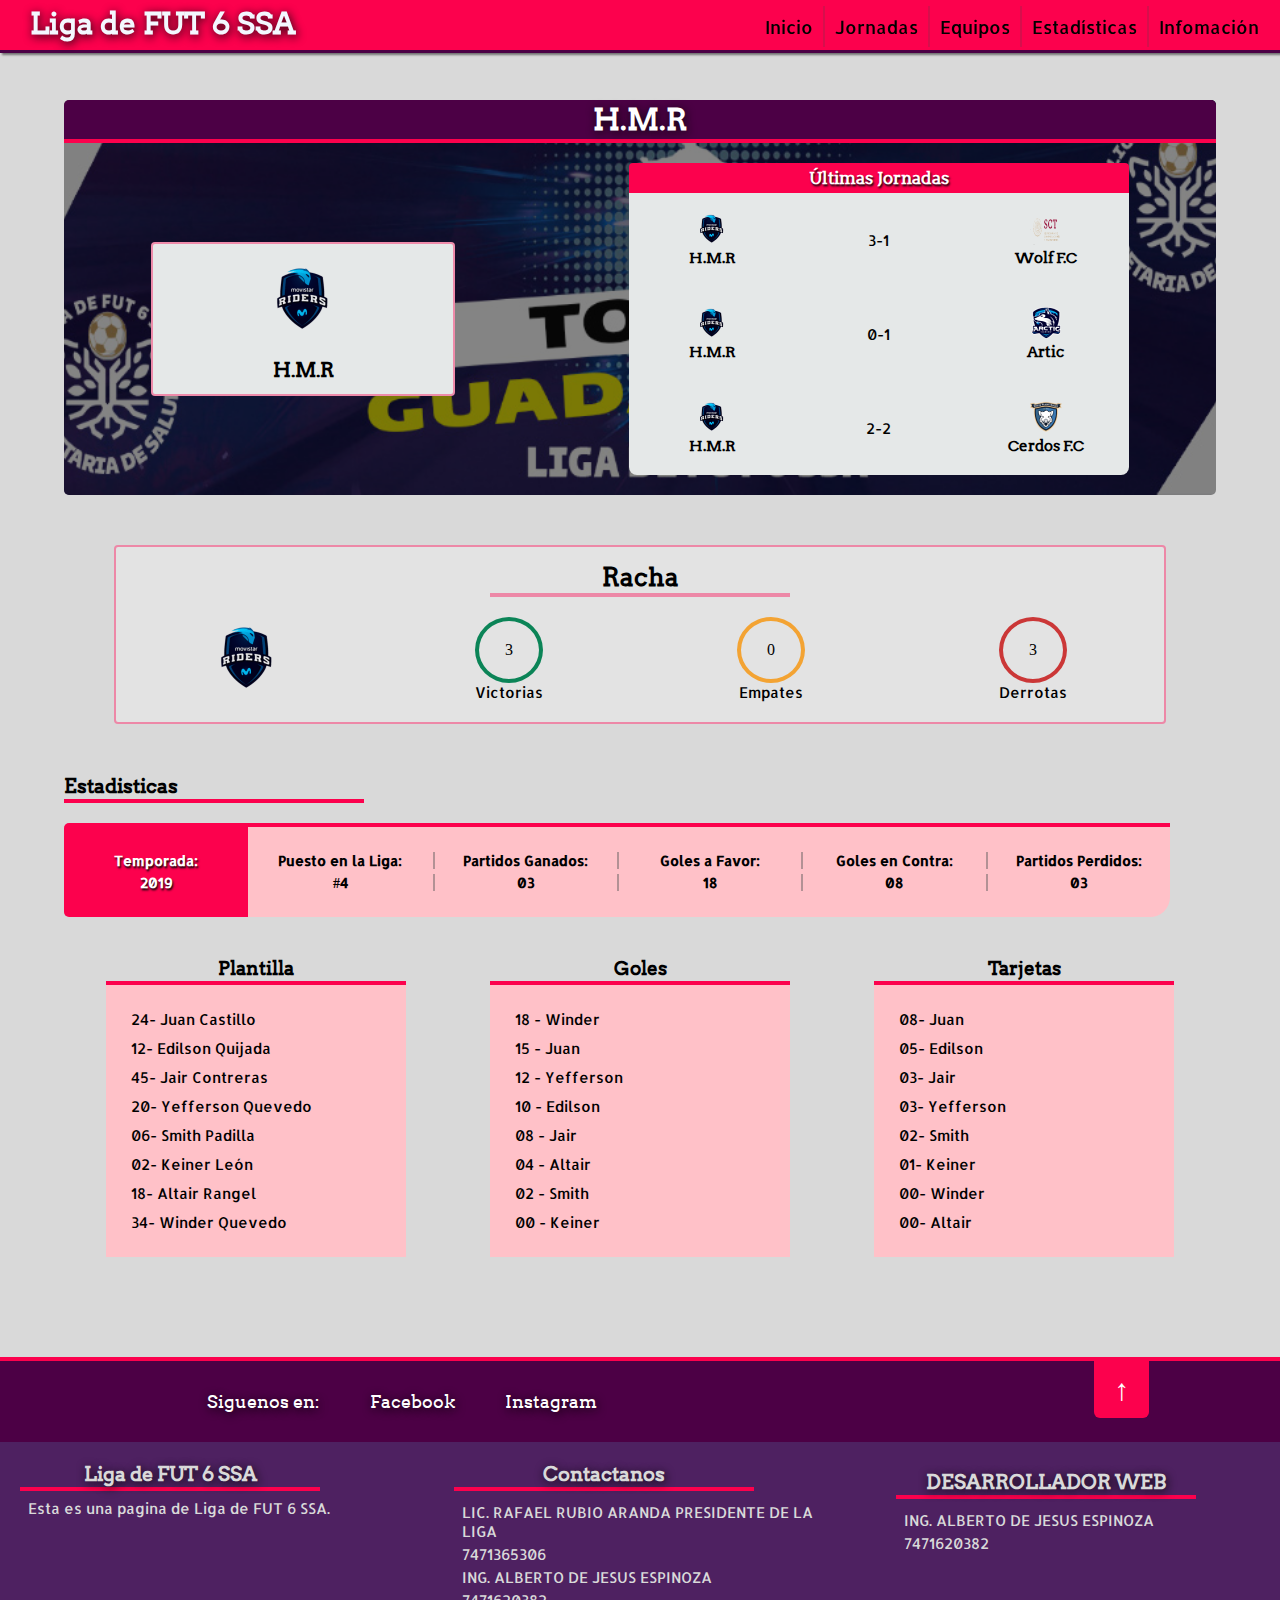
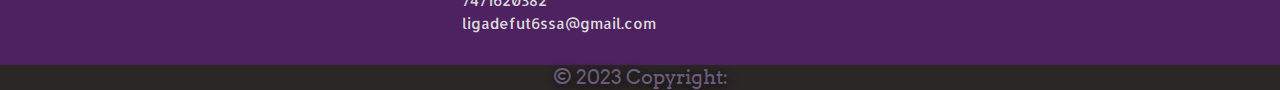
<file: paginas/riders.html>
<!DOCTYPE html>
<html>
<head>
	<title>Liga de FUT 6 SSA - H.M.R</title>
	<meta charset="utf-8">
	<meta name="author" content="Yilver Quevedo">
	<meta name="description" content="Esta es una pagina de futbol La Dolorita">
	<link rel="stylesheet" type="text/css" href="../estilos/equipo.css">
	<link rel="shortcut icon" href="../imagenes/favicon.png" type="image/x-icon">
	<meta name="viewport" content="width=device-width, initial-scale=1, maximum-scale=1" />
</head>
<body>

	<!--Cabecera-->
	<header>

		<!--Titulo-->
			<a href="../index.html"><h1 title="Liga de FUT 6 SSA">Liga de FUT 6 SSA</h1></a>
		<!--Fin del Titulo-->

		<!--Nav // Menú de Navegacion-->
		<nav>
			<ul id="menu-lateral">
				<a href="../index.html"  style="border-left: 1px solid #FC014D;"><li>Inicio</li></a>
				<a href="jornadas.html"><li>Jornadas</li></a>
				<a href="equipos.html"><li>Equipos</li></a>
				<a href="estadisticas.html"><li>Estadísticas</li></a>
				<a href="informacion.html"><li>Infomación</li></a>
			</ul>
		</nav>
		<!--Fin del Nav-->
	</header>
	<!--Fin de la Cabecera-->
	<div class="margen"></div>

	<!--Articulo / Contenido Principal-->
	<article class="main">

		<!--Ultimas Jornadas-->
		<div class="caja">
			<div class="sabana-caja">
				
			<div class="h4">
				<h4>H.M.R</h4>
			</div>
			<div class="equipoz">
				<div class="equipo-img">
					<img src="../imagenes/atletico.png" alt="#" title="#">
				</div>
				<h5>H.M.R</h5>
			</div>
			<div class="jornadas">
				<h6>Últimas Jornadas</h6>
				<div class="partidos">
					<div class="partido">		
						<div class="equipo1">
							<img src="../imagenes/riders.png" title="#" alt="#">
							<h3>H.M.R</h3>
						</div>
							<div class="hora">
								<p><span>3-1</span></p>
							</div>
						<div class="equipo1">
							<img src="../imagenes/lobo.png" title="#" alt="#">
							<h3>Wolf F.C</h3>
						</div>
					</div>

					<div class="partido">
						<div class="equipo1">
							<img src="../imagenes/riders.png" title="#" alt="#">
							<h3>H.M.R</h3>
						</div>
							<div class="hora">
								<p><span>0-1</span></p>
							</div>
						<div class="equipo1">
							<img src="../imagenes/artic.png" title="#" alt="#">
							<h3>Artic</h3>
						</div>
					</div>

					<div class="partido" id="ultimo">
						<div class="equipo1">
							<img src="../imagenes/riders.png" title="#" alt="#">
							<h3>H.M.R</h3>
						</div>
							<div class="hora">
								<p><span>2-2</span></p>
							</div>
						<div class="equipo1">
							<img src="../imagenes/cerdos.png" title="#" alt="#">
							<h3>Cerdos F.C</h3>
						</div>
					</div>

				</div>
			</div>
			</div>
		</div>
		<!--Fin del div de Ultimas jornadas-->


		<!--Div de Racha-->
		<div class="racha">
			<div class="h3">
				<h3>Racha</h3>
			</div>
			<div class="numeros-racha">
				<ul class="numeros-div">
					<li><img src="../imagenes/atletico.png" alt="#" title="#"></li>
					<li class="bordes1">
						<p class="bordes1">3</p>
						<span>Victorias</span>
					</li>
					<li class="bordes1">
						<p class="bordes2">0</p>
						<span>Empates</span>
					</li>
					<li class="bordes1">
						<p class="bordes3">3</p>
						<span>Derrotas</span>
					</li>
				</ul>
			</div>
		</div>
		<!--Fin del Div de Racha-->

		<!--Div de Estadisticas-->
		<div class="estadisticas">
			<div class="h33">
				<h3>Estadisticas</h3>
			</div>
			<div class="estadi">
				
				<div class="cuadro" id="cuadro-color">
					<ul>
						<li class="border-left">Temporada:</li>
						<li class="border-left">2019</li>
					</ul>
				</div>

				<div class="cuadro">
					<ul>
						<li class="border-left">Puesto en la Liga:</li>
						<li class="border-left">#4</li>
					</ul>
				</div>

				<div class="cuadro">
					<ul>
						<li>Partidos Ganados:</li>
						<li>03</li>
					</ul>
				</div>

				<div class="cuadro">
					<ul>
						<li>Goles a Favor:</li>
						<li>18</li>
					</ul>
				</div>

				<div class="cuadro">
					<ul>
						<li>Goles en Contra:</li>
						<li>08</li>
					</ul>
				</div>

				<div class="cuadro" id="lao">
					<ul>
						<li>Partidos Perdidos:</li>
						<li>03</li>
					</ul>
				</div>

			</div>
		</div>
		<!--Fin del Div de Estadisticas-->
		<div class="finald">
			
			<div class="plantilla">
				<h3>Plantilla</h3>
				<ul>
					<li>24- Juan Castillo</li>
					<li>12- Edilson Quijada</li>
					<li>45- Jair Contreras</li>
					<li>20- Yefferson Quevedo</li>
					<li>06- Smith Padilla</li>
					<li>02- Keiner León</li>
					<li>18- Altair Rangel</li>
					<li>34- Winder Quevedo</li>
				</ul>
			</div>

			<div class="plantilla">
				<h3>Goles</h3>
				<ul>
					<li>18 - Winder</li>
					<li>15 - Juan</li>
					<li>12 - Yefferson</li>
					<li>10 - Edilson</li>
					<li>08 - Jair</li>
					<li>04 - Altair</li>
					<li>02 - Smith</li>
					<li>00 - Keiner</li>
				</ul>
			</div>

			<div class="plantilla">
				<h3>Tarjetas</h3>
				<ul>
					<li>08- Juan</li>
					<li>05- Edilson</li>
					<li>03- Jair</li>
					<li>03- Yefferson</li>
					<li>02- Smith</li>
					<li>01- Keiner</li>
					<li>00- Winder</li>
					<li>00- Altair</li>
				</ul>
			</div>

		</div>

	</article>
	<!--Fin del Contenido Principal / Article-->


	<!--footer-->
	<footer>
		<!--Primer Footer-->
		<div class="primer-footer">
			<div class="redes">	
				<p>Siguenos en:</p>
				<a href="https://www.facebook.com/profile.php?id=100089938303788">Facebook </a>
				<p></p>
				<a href="https://instagram.com/liga_de_fut_6_ssa?igshid=OGQ5ZDc2ODk2ZA%3D%3D&utm_source=qr">Instagram</a>
			</div>
			<a href="#">
				<div class="boton-final">
					<p>↑</p>
				</div>
			</a>
		</div>

		<!--Segundo Footer-->
		<div class="segundo-footer">
			<div class="sector1">
				<h5>Liga de FUT 6 SSA</h5>
				<p>
					Esta es una pagina de Liga de FUT 6 SSA.
				</p>
			</div>
			<div class="sector1">
				<h5>Contactanos</h5>
				<ul>
					<li>LIC. RAFAEL RUBIO ARANDA PRESIDENTE DE LA LIGA</li>
					<li>7471365306</li>
					<li>ING. ALBERTO DE JESUS ESPINOZA</li>
					<li>7471620382</li>
					<li>ligadefut6ssa@gmail.com</li>
				</ul>
			</div>
			<div class="sector1"></h5>
				<ul>
					<h5>DESARROLLADOR WEB</h5>
				<ul>
					<li>ING. ALBERTO DE JESUS ESPINOZA</li>
					<li>7471620382</li>
				</ul>
			</div>
		</div>

		<!--Tercer Footer-->
		<div class="tercer-footer">
			<p>© 2023 Copyright: <span></span></p>
		</div>
	</footer>
	<!--Fin del Footer-->

</body>
</html>
</file>
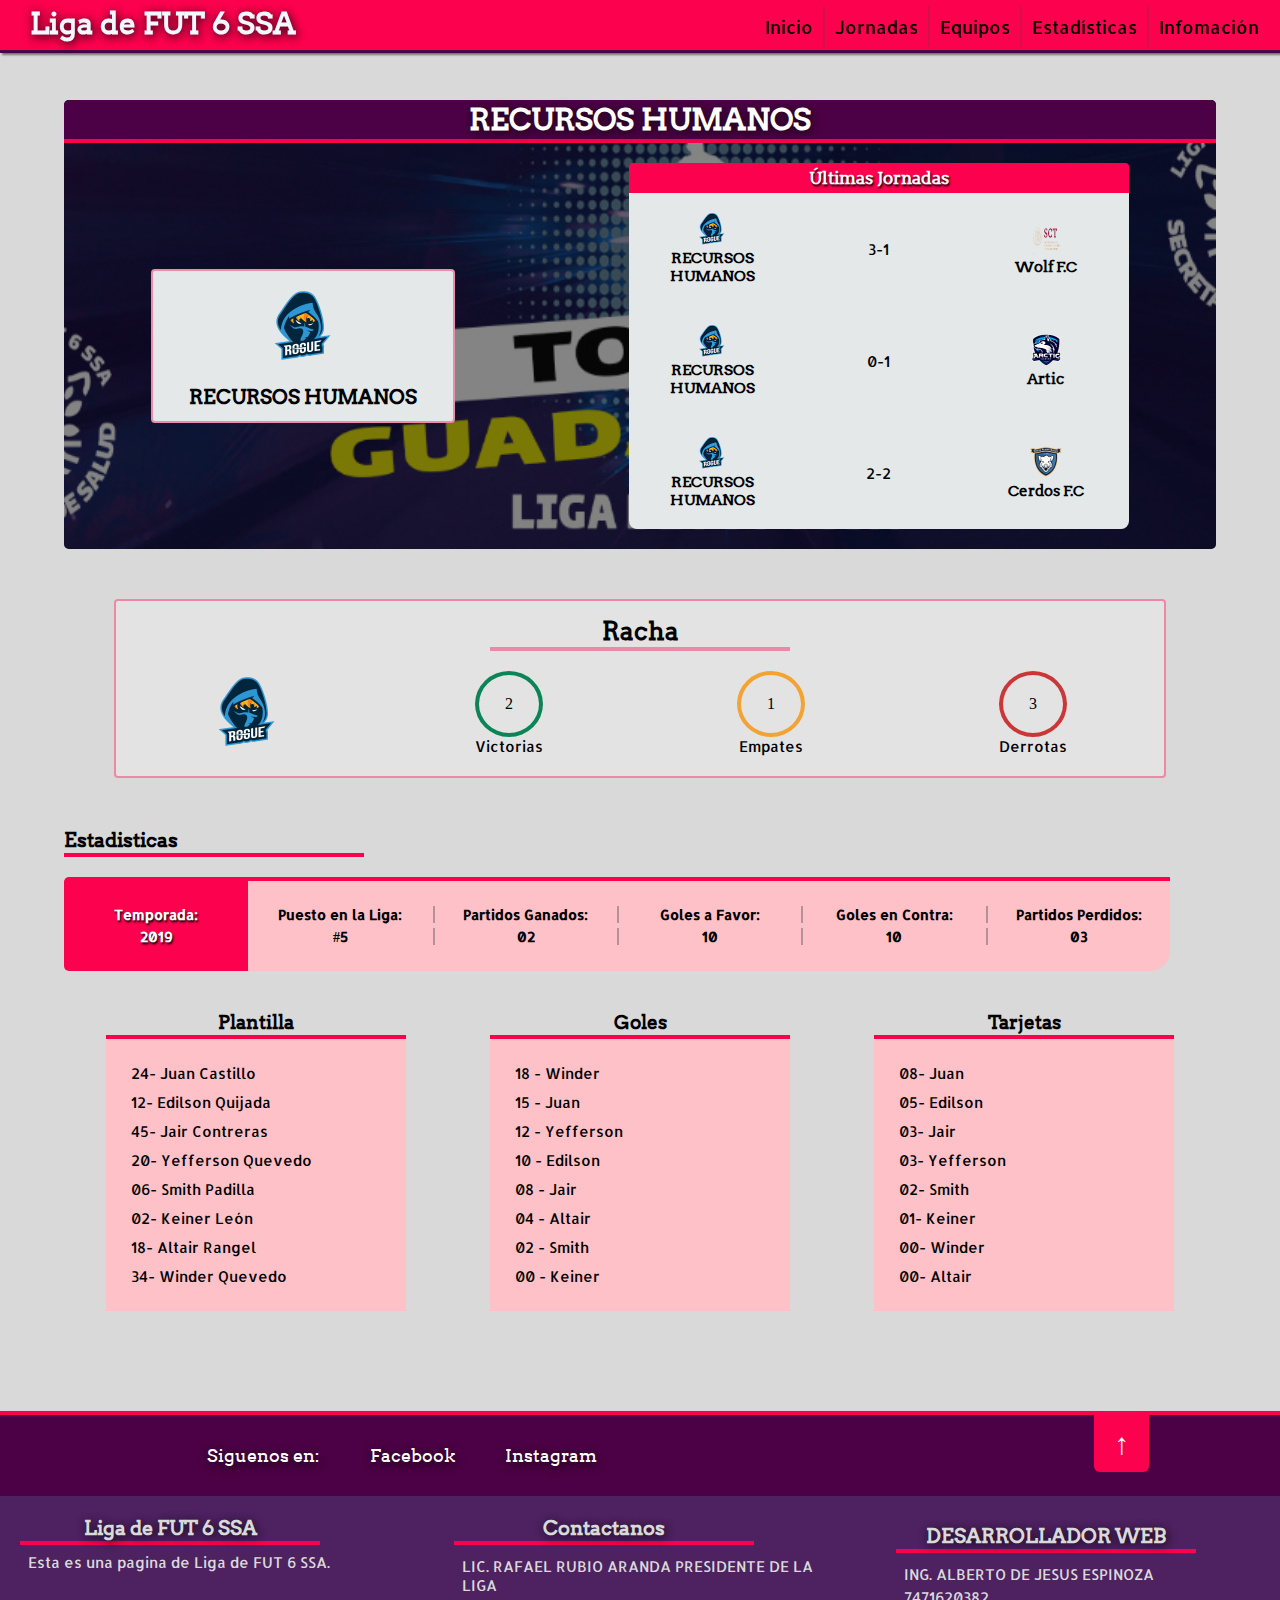
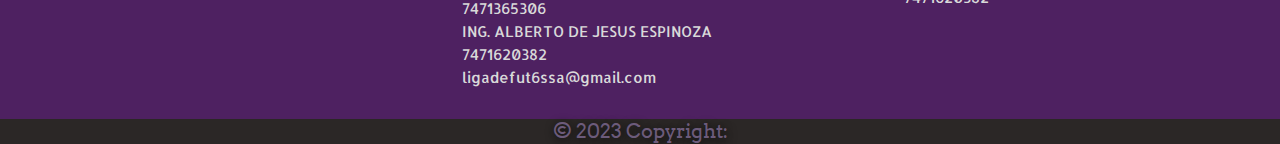
<file: paginas/rogue.html>
<!DOCTYPE html>
<html>
<head>
	<title>Liga de FUT 6 SSA - RECURSOS HUMANOS</title>
	<meta charset="utf-8">
	<meta name="author" content="Yilver Quevedo">
	<meta name="description" content="Esta es una pagina de futbol La Dolorita">
	<link rel="stylesheet" type="text/css" href="../estilos/equipo.css">
	<link rel="shortcut icon" href="../imagenes/favicon.png" type="image/x-icon">
	<meta name="viewport" content="width=device-width, initial-scale=1, maximum-scale=1" />
</head>
<body>

	<!--Cabecera-->
	<header>

		<!--Titulo-->
			<a href="../index.html"><h1 title="Liga de FUT 6 SSA">Liga de FUT 6 SSA</h1></a>
		<!--Fin del Titulo-->

		<!--Nav // Menú de Navegacion-->
		<nav>
			<ul id="menu-lateral">
				<a href="../index.html"  style="border-left: 1px solid #FC014D;"><li>Inicio</li></a>
				<a href="jornadas.html"><li>Jornadas</li></a>
				<a href="equipos.html"><li>Equipos</li></a>
				<a href="estadisticas.html"><li>Estadísticas</li></a>
				<a href="informacion.html"><li>Infomación</li></a>
			</ul>
		</nav>
		<!--Fin del Nav-->
	</header>
	<!--Fin de la Cabecera-->
	<div class="margen"></div>

	<!--Articulo / Contenido Principal-->
	<article class="main">

		<!--Ultimas Jornadas-->
		<div class="caja">
			<div class="sabana-caja">
				
			<div class="h4">
				<h4>RECURSOS HUMANOS</h4>
			</div>
			<div class="equipoz">
				<div class="equipo-img">
					<img src="../imagenes/roma.png" alt="#" title="#">
				</div>
				<h5>RECURSOS HUMANOS</h5>
			</div>
			<div class="jornadas">
				<h6>Últimas Jornadas</h6>
				<div class="partidos">
					<div class="partido">		
						<div class="equipo1">
							<img src="../imagenes/rogue.png" title="#" alt="#">
							<h3>RECURSOS HUMANOS</h3>
						</div>
							<div class="hora">
								<p><span>3-1</span></p>
							</div>
						<div class="equipo1">
							<img src="../imagenes/lobo.png" title="#" alt="#">
							<h3>Wolf F.C</h3>
						</div>
					</div>

					<div class="partido">
						<div class="equipo1">
							<img src="../imagenes/rogue.png" title="#" alt="#">
							<h3>RECURSOS HUMANOS</h3>
						</div>
							<div class="hora">
								<p><span>0-1</span></p>
							</div>
						<div class="equipo1">
							<img src="../imagenes/artic.png" title="#" alt="#">
							<h3>Artic</h3>
						</div>
					</div>

					<div class="partido" id="ultimo">
						<div class="equipo1">
							<img src="../imagenes/rogue.png" title="#" alt="#">
							<h3>RECURSOS HUMANOS</h3>
						</div>
							<div class="hora">
								<p><span>2-2</span></p>
							</div>
						<div class="equipo1">
							<img src="../imagenes/cerdos.png" title="#" alt="#">
							<h3>Cerdos F.C</h3>
						</div>
					</div>

				</div>
			</div>
			</div>
		</div>
		<!--Fin del div de Ultimas jornadas-->


		<!--Div de Racha-->
		<div class="racha">
			<div class="h3">
				<h3>Racha</h3>
			</div>
			<div class="numeros-racha">
				<ul class="numeros-div">
					<li><img src="../imagenes/roma.png" alt="#" title="#"></li>
					<li class="bordes1">
						<p class="bordes1">2</p>
						<span>Victorias</span>
					</li>
					<li class="bordes1">
						<p class="bordes2">1</p>
						<span>Empates</span>
					</li>
					<li class="bordes1">
						<p class="bordes3">3</p>
						<span>Derrotas</span>
					</li>
				</ul>
			</div>
		</div>
		<!--Fin del Div de Racha-->

		<!--Div de Estadisticas-->
		<div class="estadisticas">
			<div class="h33">
				<h3>Estadisticas</h3>
			</div>
			<div class="estadi">
				
				<div class="cuadro" id="cuadro-color">
					<ul>
						<li class="border-left">Temporada:</li>
						<li class="border-left">2019</li>
					</ul>
				</div>

				<div class="cuadro">
					<ul>
						<li class="border-left">Puesto en la Liga:</li>
						<li class="border-left">#5</li>
					</ul>
				</div>

				<div class="cuadro">
					<ul>
						<li>Partidos Ganados:</li>
						<li>02</li>
					</ul>
				</div>

				<div class="cuadro">
					<ul>
						<li>Goles a Favor:</li>
						<li>10</li>
					</ul>
				</div>

				<div class="cuadro">
					<ul>
						<li>Goles en Contra:</li>
						<li>10</li>
					</ul>
				</div>

				<div class="cuadro" id="lao">
					<ul>
						<li>Partidos Perdidos:</li>
						<li>03</li>
					</ul>
				</div>

			</div>
		</div>
		<!--Fin del Div de Estadisticas-->
		<div class="finald">
			
			<div class="plantilla">
				<h3>Plantilla</h3>
				<ul>
					<li>24- Juan Castillo</li>
					<li>12- Edilson Quijada</li>
					<li>45- Jair Contreras</li>
					<li>20- Yefferson Quevedo</li>
					<li>06- Smith Padilla</li>
					<li>02- Keiner León</li>
					<li>18- Altair Rangel</li>
					<li>34- Winder Quevedo</li>
				</ul>
			</div>

			<div class="plantilla">
				<h3>Goles</h3>
				<ul>
					<li>18 - Winder</li>
					<li>15 - Juan</li>
					<li>12 - Yefferson</li>
					<li>10 - Edilson</li>
					<li>08 - Jair</li>
					<li>04 - Altair</li>
					<li>02 - Smith</li>
					<li>00 - Keiner</li>
				</ul>
			</div>

			<div class="plantilla">
				<h3>Tarjetas</h3>
				<ul>
					<li>08- Juan</li>
					<li>05- Edilson</li>
					<li>03- Jair</li>
					<li>03- Yefferson</li>
					<li>02- Smith</li>
					<li>01- Keiner</li>
					<li>00- Winder</li>
					<li>00- Altair</li>
				</ul>
			</div>

		</div>

	</article>
	<!--Fin del Contenido Principal / Article-->


	<!--footer-->
	<footer>
		<!--Primer Footer-->
		<div class="primer-footer">
			<div class="redes">	
				<p>Siguenos en:</p>
				<a href="https://www.facebook.com/profile.php?id=100089938303788">Facebook </a>
				<p></p>
				<a href="https://instagram.com/liga_de_fut_6_ssa?igshid=OGQ5ZDc2ODk2ZA%3D%3D&utm_source=qr">Instagram</a>
			</div>
			<a href="#">
				<div class="boton-final">
					<p>↑</p>
				</div>
			</a>
		</div>

		<!--Segundo Footer-->
		<div class="segundo-footer">
			<div class="sector1">
				<h5>Liga de FUT 6 SSA</h5>
				<p>
					Esta es una pagina de Liga de FUT 6 SSA.
				</p>
			</div>
			<div class="sector1">
				<h5>Contactanos</h5>
				<ul>
					<li>LIC. RAFAEL RUBIO ARANDA PRESIDENTE DE LA LIGA</li>
					<li>7471365306</li>
					<li>ING. ALBERTO DE JESUS ESPINOZA</li>
					<li>7471620382</li>
					<li>ligadefut6ssa@gmail.com</li>
				</ul>
			</div>
			<div class="sector1"></h5>
				<ul>
					<h5>DESARROLLADOR WEB</h5>
				<ul>
					<li>ING. ALBERTO DE JESUS ESPINOZA</li>
					<li>7471620382</li>
				</ul>
			</div>
		</div>

		<!--Tercer Footer-->
		<div class="tercer-footer">
			<p>© 2023 Copyright: <span></span></p>
		</div>
	</footer>
	<!--Fin del Footer-->

</body>
</html>
</file>
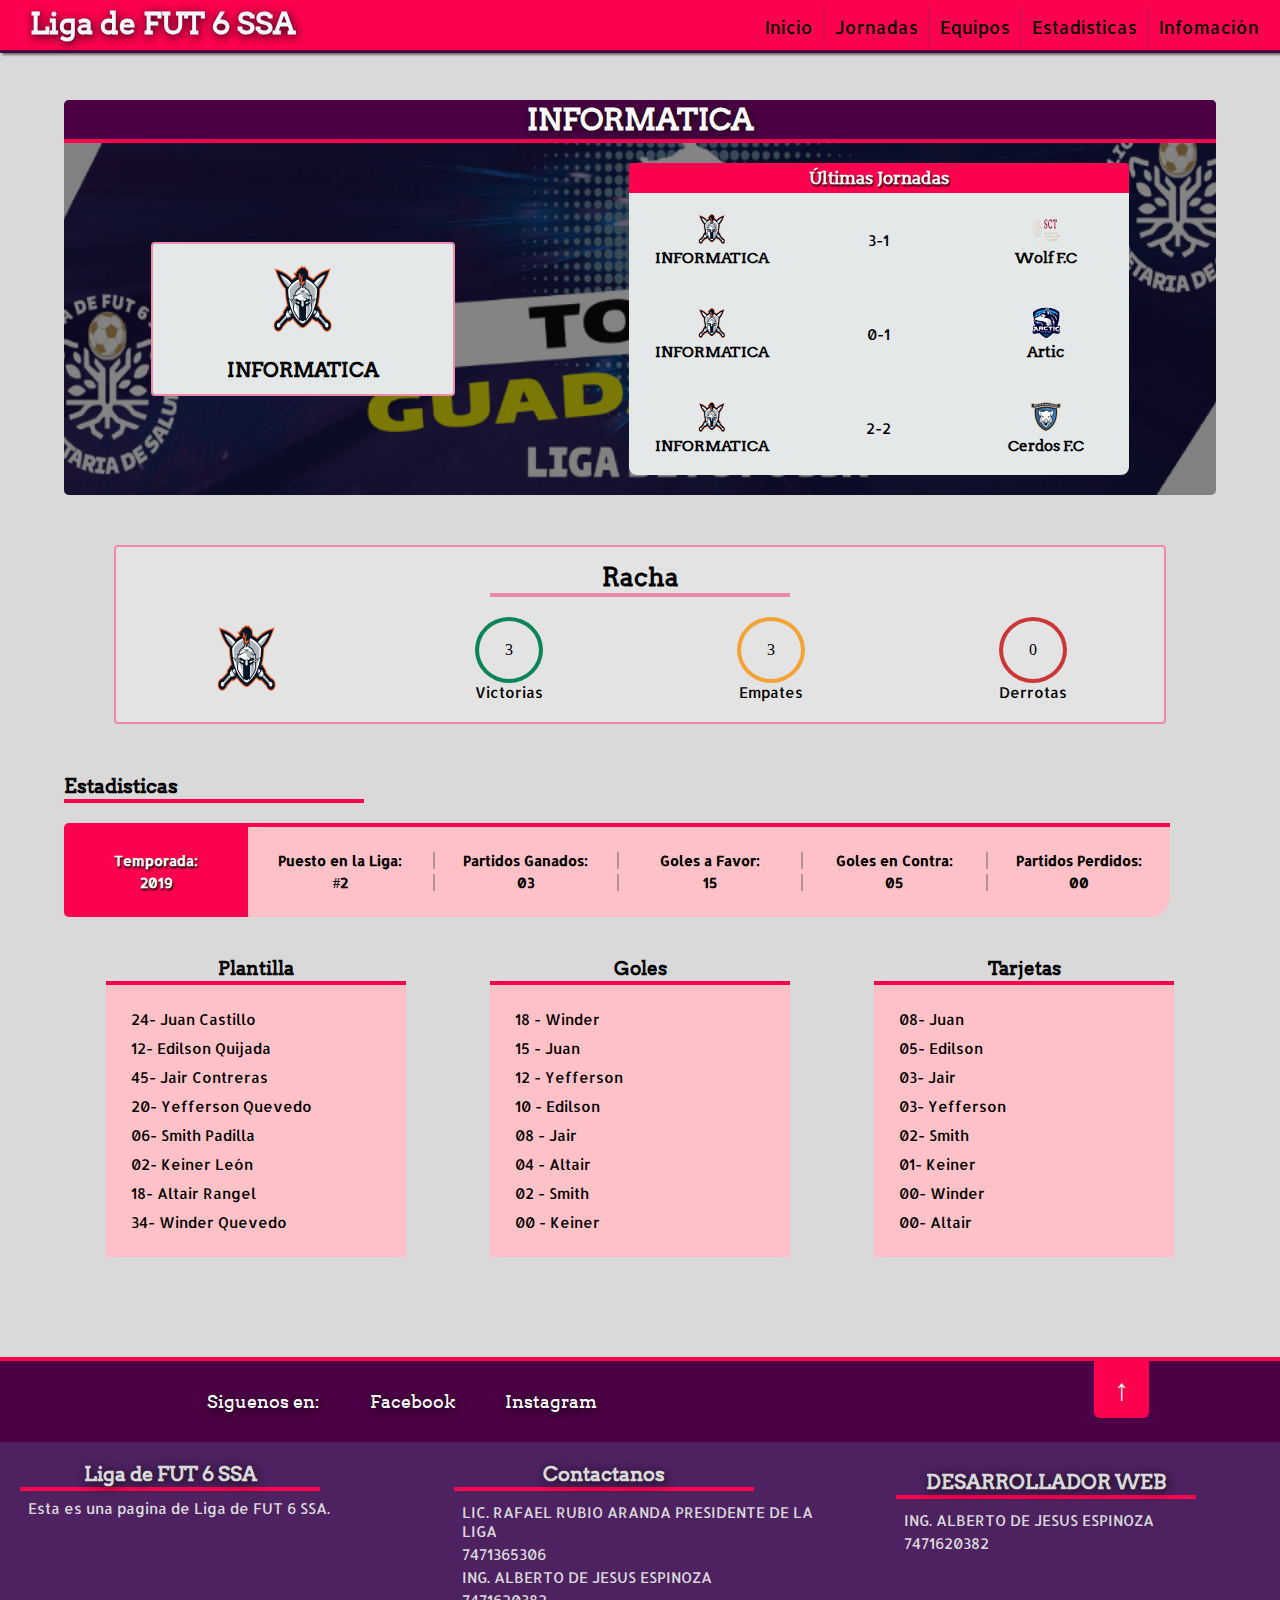
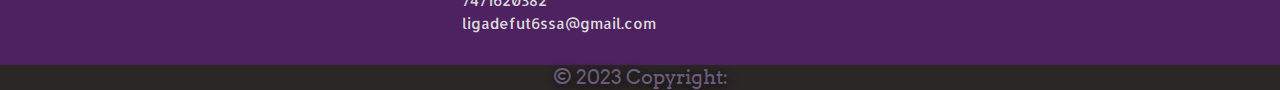
<file: paginas/troyanos.html>
<!DOCTYPE html>
<html>
<head>
	<title>FLiga de FUT 6 SSA - INFORMATICA</title>
	<meta charset="utf-8">
	<meta name="author" content="Yilver Quevedo">
	<meta name="description" content="Esta es una pagina de futbol La Dolorita">
	<link rel="stylesheet" type="text/css" href="../estilos/equipo.css">
	<link rel="shortcut icon" href="../imagenes/favicon.png" type="image/x-icon">
	<meta name="viewport" content="width=device-width, initial-scale=1, maximum-scale=1" />
</head>
<body>

	<!--Cabecera-->
	<header>

		<!--Titulo-->
			<a href="../index.html"><h1 title="Liga de FUT 6 SSA">Liga de FUT 6 SSA</h1></a>
		<!--Fin del Titulo-->

		<!--Nav // Menú de Navegacion-->
		<nav>
			<ul id="menu-lateral">
				<a href="../index.html"  style="border-left: 1px solid #FC014D;"><li>Inicio</li></a>
				<a href="jornadas.html"><li>Jornadas</li></a>
				<a href="equipos.html"><li>Equipos</li></a>
				<a href="estadisticas.html"><li>Estadísticas</li></a>
				<a href="informacion.html"><li>Infomación</li></a>
			</ul>
		</nav>
		<!--Fin del Nav-->
	</header>
	<!--Fin de la Cabecera-->
	<div class="margen"></div>

	<!--Articulo / Contenido Principal-->
	<article class="main">

		<!--Ultimas Jornadas-->
		<div class="caja">
			<div class="sabana-caja">
				
			<div class="h4">
				<h4>INFORMATICA</h4>
			</div>
			<div class="equipoz">
				<div class="equipo-img">
					<img src="../imagenes/lazio.png" alt="#" title="#">
				</div>
				<h5>INFORMATICA</h5>
			</div>
			<div class="jornadas">
				<h6>Últimas Jornadas</h6>
				<div class="partidos">
					<div class="partido">		
						<div class="equipo1">
							<img src="../imagenes/troyanos.png" title="#" alt="#">
							<h3>INFORMATICA</h3>
						</div>
							<div class="hora">
								<p><span>3-1</span></p>
							</div>
						<div class="equipo1">
							<img src="../imagenes/lobo.png" title="#" alt="#">
							<h3>Wolf F.C</h3>
						</div>
					</div>

					<div class="partido">
						<div class="equipo1">
							<img src="../imagenes/troyanos.png" title="#" alt="#">
							<h3>INFORMATICA</h3>
						</div>
							<div class="hora">
								<p><span>0-1</span></p>
							</div>
						<div class="equipo1">
							<img src="../imagenes/artic.png" title="#" alt="#">
							<h3>Artic</h3>
						</div>
					</div>

					<div class="partido" id="ultimo">
						<div class="equipo1">
							<img src="../imagenes/troyanos.png" title="#" alt="#">
							<h3>INFORMATICA</h3>
						</div>
							<div class="hora">
								<p><span>2-2</span></p>
							</div>
						<div class="equipo1">
							<img src="../imagenes/cerdos.png" title="#" alt="#">
							<h3>Cerdos F.C</h3>
						</div>
					</div>

				</div>
			</div>
			</div>
		</div>
		<!--Fin del div de Ultimas jornadas-->


		<!--Div de Racha-->
		<div class="racha">
			<div class="h3">
				<h3>Racha</h3>
			</div>
			<div class="numeros-racha">
				<ul class="numeros-div">
					<li><img src="../imagenes/lazio.png" alt="#" title="#"></li>
					<li class="bordes1">
						<p class="bordes1">3</p>
						<span>Victorias</span>
					</li>
					<li class="bordes1">
						<p class="bordes2">3</p>
						<span>Empates</span>
					</li>
					<li class="bordes1">
						<p class="bordes3">0</p>
						<span>Derrotas</span>
					</li>
				</ul>
			</div>
		</div>
		<!--Fin del Div de Racha-->

		<!--Div de Estadisticas-->
		<div class="estadisticas">
			<div class="h33">
				<h3>Estadisticas</h3>
			</div>
			<div class="estadi">
				
				<div class="cuadro" id="cuadro-color">
					<ul>
						<li class="border-left">Temporada:</li>
						<li class="border-left">2019</li>
					</ul>
				</div>

				<div class="cuadro">
					<ul>
						<li class="border-left">Puesto en la Liga:</li>
						<li class="border-left">#2</li>
					</ul>
				</div>

				<div class="cuadro">
					<ul>
						<li>Partidos Ganados:</li>
						<li>03</li>
					</ul>
				</div>

				<div class="cuadro">
					<ul>
						<li>Goles a Favor:</li>
						<li>15</li>
					</ul>
				</div>

				<div class="cuadro">
					<ul>
						<li>Goles en Contra:</li>
						<li>05</li>
					</ul>
				</div>

				<div class="cuadro" id="lao">
					<ul>
						<li>Partidos Perdidos:</li>
						<li>00</li>
					</ul>
				</div>

			</div>
		</div>
		<!--Fin del Div de Estadisticas-->
		<div class="finald">
			
			<div class="plantilla">
				<h3>Plantilla</h3>
				<ul>
					<li>24- Juan Castillo</li>
					<li>12- Edilson Quijada</li>
					<li>45- Jair Contreras</li>
					<li>20- Yefferson Quevedo</li>
					<li>06- Smith Padilla</li>
					<li>02- Keiner León</li>
					<li>18- Altair Rangel</li>
					<li>34- Winder Quevedo</li>
				</ul>
			</div>

			<div class="plantilla">
				<h3>Goles</h3>
				<ul>
					<li>18 - Winder</li>
					<li>15 - Juan</li>
					<li>12 - Yefferson</li>
					<li>10 - Edilson</li>
					<li>08 - Jair</li>
					<li>04 - Altair</li>
					<li>02 - Smith</li>
					<li>00 - Keiner</li>
				</ul>
			</div>

			<div class="plantilla">
				<h3>Tarjetas</h3>
				<ul>
					<li>08- Juan</li>
					<li>05- Edilson</li>
					<li>03- Jair</li>
					<li>03- Yefferson</li>
					<li>02- Smith</li>
					<li>01- Keiner</li>
					<li>00- Winder</li>
					<li>00- Altair</li>
				</ul>
			</div>

		</div>

	</article>
	<!--Fin del Contenido Principal / Article-->


	<!--footer-->
	<footer>
		<!--Primer Footer-->
		<div class="primer-footer">
			<div class="redes">	
				<p>Siguenos en:</p>
				<a href="https://www.facebook.com/profile.php?id=100089938303788">Facebook </a>
				<p></p>
				<a href="https://instagram.com/liga_de_fut_6_ssa?igshid=OGQ5ZDc2ODk2ZA%3D%3D&utm_source=qr">Instagram</a>
			</div>
			<a href="#">
				<div class="boton-final">
					<p>↑</p>
				</div>
			</a>
		</div>

		<!--Segundo Footer-->
		<div class="segundo-footer">
			<div class="sector1">
				<h5>Liga de FUT 6 SSA</h5>
				<p>
					Esta es una pagina de Liga de FUT 6 SSA.
				</p>
			</div>
			<div class="sector1">
				<h5>Contactanos</h5>
				<ul>
					<li>LIC. RAFAEL RUBIO ARANDA PRESIDENTE DE LA LIGA</li>
					<li>7471365306</li>
					<li>ING. ALBERTO DE JESUS ESPINOZA</li>
					<li>7471620382</li>
					<li>ligadefut6ssa@gmail.com</li>
				</ul>
			</div>
			<div class="sector1"></h5>
				<ul>
					<h5>DESARROLLADOR WEB</h5>
				<ul>
					<li>ING. ALBERTO DE JESUS ESPINOZA</li>
					<li>7471620382</li>
				</ul>
			</div>
		</div>

		<!--Tercer Footer-->
		<div class="tercer-footer">
			<p>© 2023 Copyright: <span></span></p>
		</div>
	</footer>
	<!--Fin del Footer-->

</body>
</html>
</file>
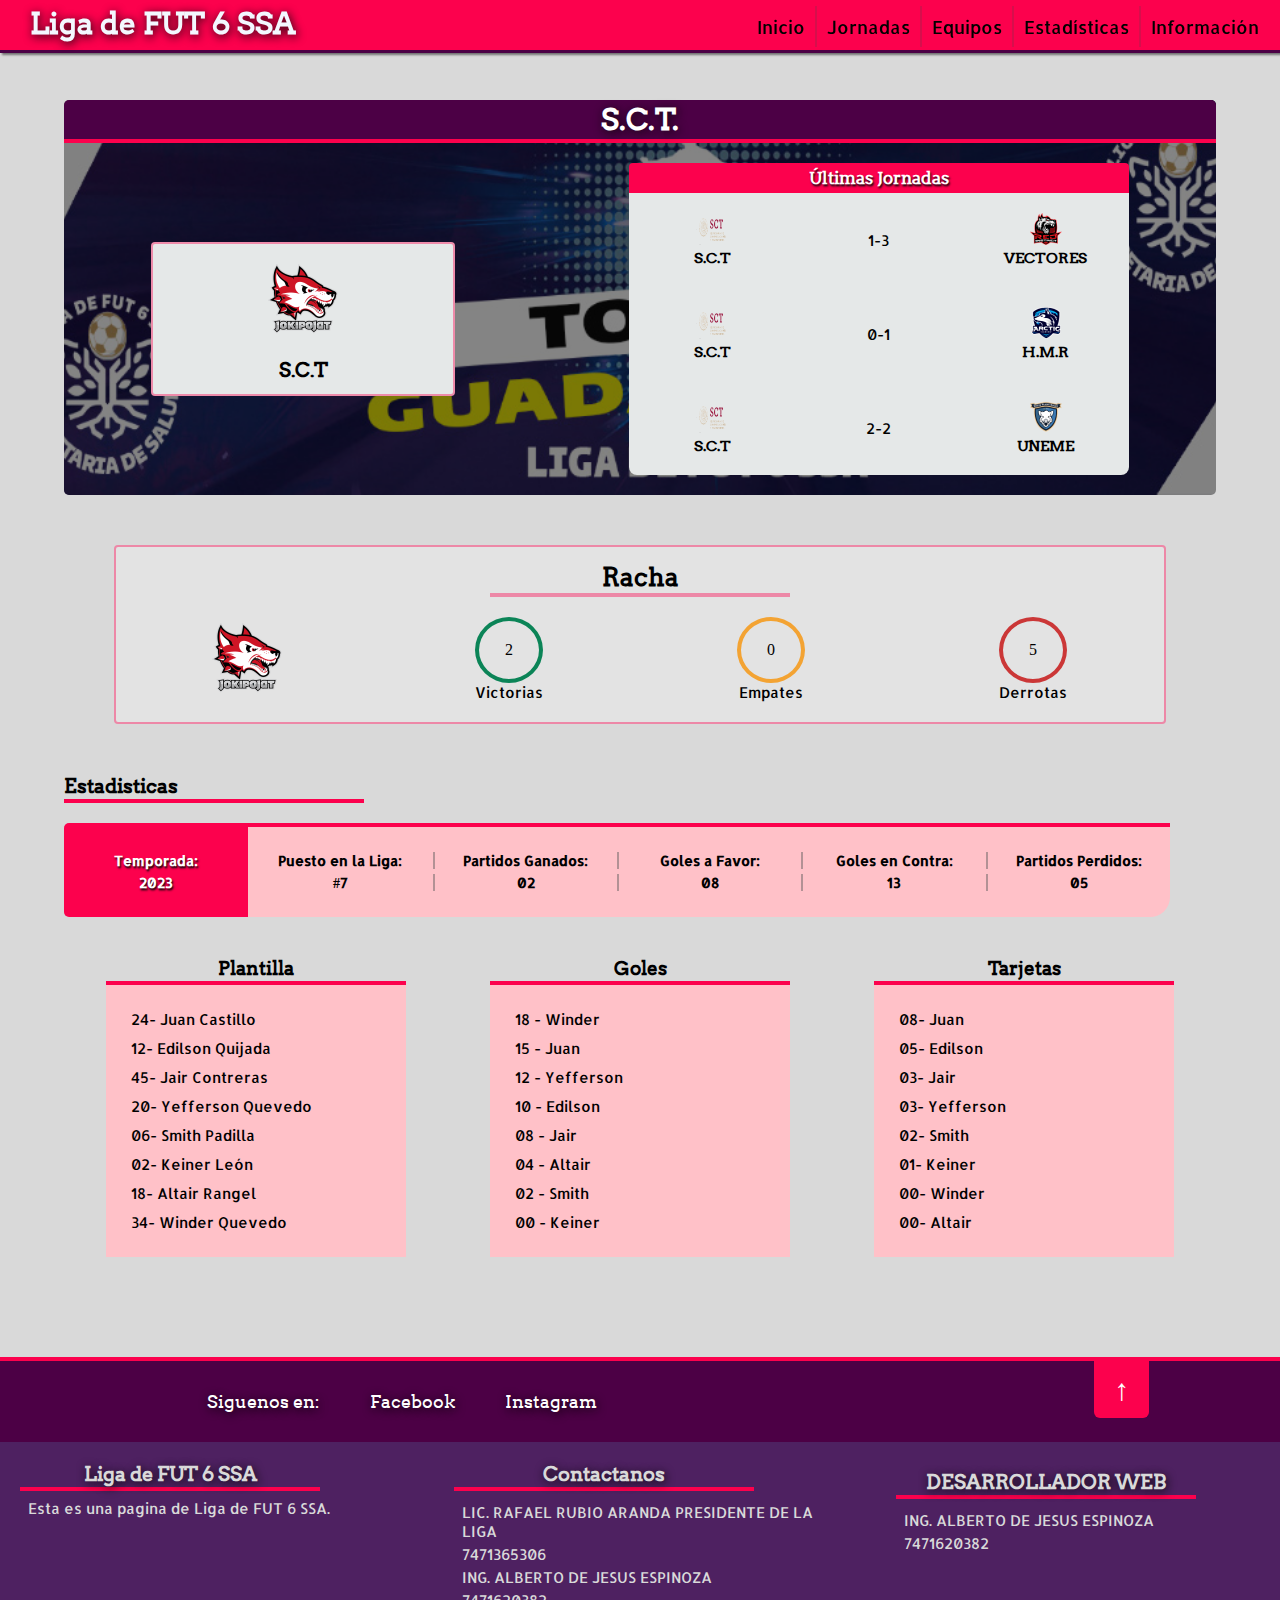
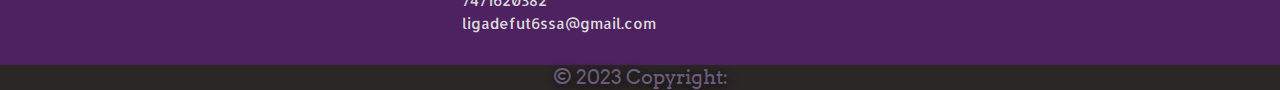
<file: paginas/wolf.html>
<!DOCTYPE html>
<html>
<head>
	<title>Liga de FUT 6 SSA - JURISDICCION 03</title>
	<meta charset="utf-8">
	<meta name="author" content="Yilver Quevedo">
	<meta name="description" content="Esta es una pagina de futbol La Dolorita">
	<link rel="stylesheet" type="text/css" href="../estilos/equipo.css">
	<link rel="shortcut icon" href="../imagenes/favicon.png" type="image/x-icon">
	<meta name="viewport" content="width=device-width, initial-scale=1, maximum-scale=1" />
</head>
<body>

	<!--Cabecera-->
	<header>

		<!--Titulo-->
			<a href="../index.html"><h1 title="Liga de FUT 6 SSA">Liga de FUT 6 SSA</h1></a>
		<!--Fin del Titulo-->

		<!--Nav // Menú de Navegacion-->
		<nav>
			<ul id="menu-lateral">
				<a href="../index.html"  style="border-left: 1px solid #FC014D;"><li>Inicio</li></a>
				<a href="jornadas.html"><li>Jornadas</li></a>
				<a href="equipos.html"><li>Equipos</li></a>
				<a href="estadisticas.html"><li>Estadísticas</li></a>
				<a href="informacion.html"><li>Información</li></a>
			</ul>
		</nav>
		<!--Fin del Nav-->
	</header>
	<!--Fin de la Cabecera-->
	<div class="margen"></div>

	<!--Articulo / Contenido Principal-->
	<article class="main">

		<!--Ultimas Jornadas-->
		<div class="caja">
			<div class="sabana-caja">
				
			<div class="h4">
				<h4>S.C.T.</h4>
			</div>
			<div class="equipoz">
				<div class="equipo-img">
					<img src="../imagenes/real.png" alt="#" title="#">
				</div>
				<h5>S.C.T</h5>
			</div>
			<div class="jornadas">
				<h6>Últimas Jornadas</h6>
				<div class="partidos">
					<div class="partido">		
						<div class="equipo1">
							<img src="../imagenes/lobo.png" title="#" alt="#">
							<h3>S.C.T</h3>
						</div>
							<div class="hora">
								<p><span>1-3</span></p>
							</div>
						<div class="equipo1">
							<img src="../imagenes/intic.png" title="#" alt="#">
							<h3>VECTORES</h3>
						</div>
					</div>

					<div class="partido">
						<div class="equipo1">
							<img src="../imagenes/lobo.png" title="#" alt="#">
							<h3>S.C.T</h3>
						</div>
							<div class="hora">
								<p><span>0-1</span></p>
							</div>
						<div class="equipo1">
							<img src="../imagenes/artic.png" title="#" alt="#">
							<h3>H.M.R</h3>
						</div>
					</div>

					<div class="partido" id="ultimo">
						<div class="equipo1">
							<img src="../imagenes/lobo.png" title="#" alt="#">
							<h3>S.C.T</h3>
						</div>
							<div class="hora">
								<p><span>2-2</span></p>
							</div>
						<div class="equipo1">
							<img src="../imagenes/cerdos.png" title="#" alt="#">
							<h3>UNEME</h3>
						</div>
					</div>

				</div>
			</div>
			</div>
		</div>
		<!--Fin del div de Ultimas jornadas-->


		<!--Div de Racha-->
		<div class="racha">
			<div class="h3">
				<h3>Racha</h3>
			</div>
			<div class="numeros-racha">
				<ul class="numeros-div">
					<li><img src="../imagenes/real.png" alt="#" title="#"></li>
					<li class="bordes1">
						<p class="bordes1">2</p>
						<span>Victorias</span>
					</li>
					<li class="bordes1">
						<p class="bordes2">0</p>
						<span>Empates</span>
					</li>
					<li class="bordes1">
						<p class="bordes3">5</p>
						<span>Derrotas</span>
					</li>
				</ul>
			</div>
		</div>
		<!--Fin del Div de Racha-->

		<!--Div de Estadisticas-->
		<div class="estadisticas">
			<div class="h33">
				<h3>Estadisticas</h3>
			</div>
			<div class="estadi">
				
				<div class="cuadro" id="cuadro-color">
					<ul>
						<li class="border-left">Temporada:</li>
						<li class="border-left">2023</li>
					</ul>
				</div>

				<div class="cuadro">
					<ul>
						<li class="border-left">Puesto en la Liga:</li>
						<li class="border-left">#7</li>
					</ul>
				</div>

				<div class="cuadro">
					<ul>
						<li>Partidos Ganados:</li>
						<li>02</li>
					</ul>
				</div>

				<div class="cuadro">
					<ul>
						<li>Goles a Favor:</li>
						<li>08</li>
					</ul>
				</div>

				<div class="cuadro">
					<ul>
						<li>Goles en Contra:</li>
						<li>13</li>
					</ul>
				</div>

				<div class="cuadro" id="lao">
					<ul>
						<li>Partidos Perdidos:</li>
						<li>05</li>
					</ul>
				</div>

			</div>
		</div>
		<!--Fin del Div de Estadisticas-->
		<div class="finald">
			
			<div class="plantilla">
				<h3>Plantilla</h3>
				<ul>
					<li>24- Juan Castillo</li>
					<li>12- Edilson Quijada</li>
					<li>45- Jair Contreras</li>
					<li>20- Yefferson Quevedo</li>
					<li>06- Smith Padilla</li>
					<li>02- Keiner León</li>
					<li>18- Altair Rangel</li>
					<li>34- Winder Quevedo</li>
				</ul>
			</div>

			<div class="plantilla">
				<h3>Goles</h3>
				<ul>
					<li>18 - Winder</li>
					<li>15 - Juan</li>
					<li>12 - Yefferson</li>
					<li>10 - Edilson</li>
					<li>08 - Jair</li>
					<li>04 - Altair</li>
					<li>02 - Smith</li>
					<li>00 - Keiner</li>
				</ul>
			</div>

			<div class="plantilla">
				<h3>Tarjetas</h3>
				<ul>
					<li>08- Juan</li>
					<li>05- Edilson</li>
					<li>03- Jair</li>
					<li>03- Yefferson</li>
					<li>02- Smith</li>
					<li>01- Keiner</li>
					<li>00- Winder</li>
					<li>00- Altair</li>
				</ul>
			</div>

		</div>

	</article>
	<!--Fin del Contenido Principal / Article-->


	<!--footer-->
	<footer>
		<!--Primer Footer-->
		<div class="primer-footer">
			<div class="redes">	
				<p>Siguenos en:</p>
				<a href="https://www.facebook.com/profile.php?id=100089938303788">Facebook </a>
				<p></p>
				<a href="https://instagram.com/liga_de_fut_6_ssa?igshid=OGQ5ZDc2ODk2ZA%3D%3D&utm_source=qr">Instagram</a>
			</div>
			<a href="#">
				<div class="boton-final">
					<p>↑</p>
				</div>
			</a>
		</div>

		<!--Segundo Footer-->
		<div class="segundo-footer">
			<div class="sector1">
				<h5>Liga de FUT 6 SSA</h5>
				<p>
					Esta es una pagina de Liga de FUT 6 SSA.
				</p>
			</div>
			<div class="sector1">
				<h5>Contactanos</h5>
				<ul>
					<li>LIC. RAFAEL RUBIO ARANDA PRESIDENTE DE LA LIGA</li>
					<li>7471365306</li>
					<li>ING. ALBERTO DE JESUS ESPINOZA</li>
					<li>7471620382</li>
					<li>ligadefut6ssa@gmail.com</li>
				</ul>
			</div>
			<div class="sector1"></h5>
				<ul>
					<h5>DESARROLLADOR WEB</h5>
				<ul>
					<li>ING. ALBERTO DE JESUS ESPINOZA</li>
					<li>7471620382</li>
				</ul>
			</div>
		</div>

		<!--Tercer Footer-->
		<div class="tercer-footer">
			<p>© 2023 Copyright: <span></span></p>
		</div>
	</footer>
	<!--Fin del Footer-->

</body>
</html>
</file>
<file: estilos/estilos.css>
/*
	Colores Principales:
	Morado= #FC014D	
	Morado Fuerte= #4c0045
	Amarillo= #f7b633
	Azul= #009f9d
	Rosado= #ffaaaa
	Blanco-Gris= #E5E8E8
*/

/*Para todo*/
*{
	padding: 0px;
	margin: 0px;
}
body{
	background: #d9d9d9;
}
li{
	list-style: none;
}
a{
	text-decoration: none;
}
html{
    scroll-behavior: smooth;
}
/*Fin del Para Todo*/

/*Fuentes*/
@font-face{	
	src:url(../fuentes/Arvo-Regular.ttf);
	font-family: title;
}
@font-face{
	src:url(../fuentes/Allerta-Regular.ttf);
	font-family: hola;
}
/*Fin de las Fuentes*/

/*Header [[ Cabecera*/
header{
	width: 100%;
	position: fixed;
	background: #FC014D;
	box-shadow: 2px 2px 2px rgba(10,10,10,0.5);
	border-bottom: 3px solid #4c0045;
	
	height: 50px;
	z-index: 2;
}
h1{
	font-family: title;
	font-size: 30px;
	color: #f3f8ff;
	text-shadow: 1px 2px 10px rgba(10,10,10,10);
	padding: 0px 10px;
	left: 20px;
	top: 5px;
	position: relative;
	float: left;
}	
	/*Menú de Navegacion*/
nav ul{
	position: relative;
	top: 5px;
	right: 10px;
	float: right;
	display: flex;
	padding: 1px;
}
nav ul a{
	padding: 2px 3px;
	border-left: 2px solid rgba(66, 73, 73,0.2);
}
nav ul a li{
	font-size: 18px;
	font-family: hola;
	color: #000;
	transition: .5s all;
	border:2px solid #FC014D;
	padding: 5px; 
} 
nav ul a:hover li{
	border-bottom: 2px solid #4c0045;
	transition: .5s all;
}

	/*Fin del Menú*/
/*Fin del Header*/


/*Contenido Main*/
div.fondo{
	z-index: 0;
	background-image: url(../imagenes/fondo.png);
	background-size: contain;
	background-position: center;
	width: 100%;
	height: 550px;
	position: relative;
}
div.sabana{
	background: rgba(64, 9, 36,0.4);
	width: 100%;
	height: 550px;
	position: absolute;
}
div.main{
	margin-top: 70px;
	width: 99%;
	padding: 0px;
	display: flex;
	flex-wrap: wrap;
	z-index: 1;
	justify-content: space-around;
}
	/*Contenido Main IMG*/
div.img-main{
	width: 810px;
	height: 100%;
	padding: 5px;
	margin: 0px auto;
}
div.img-main img{
	margin: auto;
	display: block;
	border:2px solid #4c0045;
	border-radius: 3px;
	box-shadow: 2px 2px 2px rgba(10,10,10,0.5); 
}
	/*Fin del Contenido Main IMG*/

/*Tabla*/
div.tabla{
	width: 34%;
	background: #ffaaaa;
	border-radius: 4px;
	border-top: 5px solid #FC014D;
	box-shadow: 0.5px 2px 3px rgba(10,10,10,0.5);
	position: relative;
}
div.tabla h5{
	width: 60%;
	font-size: 20px;
	font-family: title;
	text-align: center;
	padding: 5px;
	margin: 10px auto;
	border-bottom: 3px solid #FC014D;
}
div.tabla h5.h52{
	margin-top: 40px;
}
	/*Div de Jornadas*/
div.jornada{
	margin: auto;
	width: 96%;
	display: flex;
	flex-wrap: wrap;
	align-items: center;
	justify-content: space-around;
	background: #E5E8E8;
	margin-top: 5px;
	border-radius: 4.3px;
	transition: all .5s;
	border: 2px solid rgba(252, 1, 77,0.4);
}
div.jornada:hover{
	transition: all .5s;
	transform: translateY(-2px);
	box-shadow: 0px 0px 10px rgba(10,10,10,0.5);
}
div.jornada:hover span{
	color: #FC014D; 
	font-weight: 700;
}
div.equipo1{
	margin-top: 4px;
	margin-bottom: 4px;
	padding: 5px;
	width: 30%;
}
div.equipo1 img{
	display: block;
	margin:auto;
}
div.equipo1 h3{
	font-size: 15px;
	font-family: title;
	text-align: center;
	padding: 5px;
	margin: auto;
	transition: all .5s;
	border-bottom: 2px solid #E5E8E8;
}
div.hora{
	margin-top: 4px;
	margin-bottom: 4px;
	width: 30%;
}
div.hora span{
	font-family: hola;
	font-size: 15px;
	text-align: center;
	padding: 5px;
}
div.hora p{
	text-align:center; 
}
	/*Fin del Div de Jornadas */

/*Tabla de Posiciones*/
table{
	margin: 10px auto;
	width: 96%;
	border: 2px solid rgba(252, 1, 77,0.4);
	border-radius: 4px;
	background: #E5E8E8;
}
th span{
	font-size: 18px;
}
th{
	font-size: 14;
	font-family: title;
}
tr.color{
	background: #f2f2f2;
}
/*Fin de la Tabla de Posiciones*/
/*Boton*/
div.tabla div.centro_letra{
	background:   #4c0045;
	padding: 5px;
	margin: 10px auto;
	width: 200px;
	border: #FC014D solid 2px;
	border-radius: 10px;
	transition: .5s all;
}
div.tabla div.centro_letra p{
	color: white;
	font-family: hola;
	transition: .5s all;
	text-shadow: 1px 2px 5px rgba(10,10,10,10);
}
div.tabla div.centro_letra:hover {
	background: #FC014D;
	transition: .5s all;
	border: 2px solid #ffaaaa; 
	box-shadow: 0px 0px 5px rgba(10,10,10,0.5);

}
div.tabla div.centro_letra:hover p{
	transition: .5s all;
	text-shadow: none;
}
/*Fin de la Tabla*/
/*Fin del Contenido Main*/

/*Seccion de las noticia principal*/
section.noticias{
	padding: 10px;
	display: flex;
	flex-wrap: wrap;
	width: 700px;
	margin-left:0px;
}
div.noticia{
	width: 620px;
	background: #e9e9e9;
	border-radius: 4px;
	border-top: 5px solid #FC014D;
	margin: 10px auto;
	overflow: hidden;
}
section.noticias h4{
	font-size: 18px;
	font-family: title;
	margin-left: 3px;
	margin: 10px; 
}
section.noticias p{
	font-size: 15px;
	font-family: hola;
	width: 90%;
	margin: 10px auto;
}
div.noticia div.centro{
	display: flex;
	flex-wrap: wrap;
	width: 100%;
	justify-content: space-between;
}
div.centro_letra p{
	text-align: center;
	font-size: 16px;
	font-weight: 700;
	color: black;
}
div.noticia a.centro_letra{
	background: #FC014D;
	width: 90px;
	border-radius: 5px 5px 0px 0px;
}
	/*Colores de las noticias*/
div.noticia li{
	width: 80px;
	height: 5px;
	background: blue;
	margin-top: 10px;
	transition: all .5s;
}
div.noticia li.color1{
	background: #f7b633;
}
div.noticia li.color2{
	background: #009f9d;
}
div.noticia li.color3{
	background: #4c0045;
}
div.noticia:hover li.color1{
	width: 150px;
	transition: all .5s;
}
div.noticia:hover li.color2{
	width: 120px;
	transition: all .5s;
}
div.noticia:hover li.color3{
	width: 100px;
	transition: all .5s;
}
div.noticia ul.right{
	transform: perspective(300px) rotateY(-180deg);
	transform-origin: 50% 50%; 
} 
/*Fin de la seccion de noticias principales*/

/*Div del Contenedor de los Equipos*/
section.team{
	overflow: hidden;
	background: linear-gradient(106deg, rgba(76,0,69,1) 0%, rgba(135, 5, 122,1) 47%, rgba(76,0,69,1) 100%);
}
div.team_img{
	padding: 10px 0px;
	width: 100%;
}
div.team_title{
	padding: 5px;
	margin: 5px 2px;
}
div.team_title h3{
	padding: 6px;
	margin: auto;
	font-size: 30px;
	font-family: title;
	text-align: center;
	font-weight: 700;
	color: #fff;
	width: 280px;
	border-bottom: 4px solid #f7b633;
}
ul.team_img{
	display: flex;
	flex-wrap: wrap;
	justify-content: space-around;	
}
ul.team_img li{
	padding: 8px;
	margin: 5px;
	border-radius: 4px;
	transition: all .5s;
	border-top: 4px solid rgba(0,0,0,0);
	border-bottom: 4px solid rgba(0,0,0,0);
	background: #FC014D;
	box-shadow: 2px 2px 10px rgba(10,10,10,0.5);
}
ul.team_img li:hover{
	transform: translateY(2px);
	transition: all .5s;
	border-bottom: 4px solid #f7b633;
	border-top: 4px solid #f7b633;
	box-shadow: 20px 10px 10px rgba(10,10,10,0.5);
}
/*Fin del div del contenedor de los Equipos*/

/*Seccion de noticias Finales*/
section.noticias_finales{
	width: 100%;
	margin-top: 10px;
	display: flex;
	flex-wrap: wrap;
}
div.noti_final{
	margin-top: 45px;
}
div.noti_final h3{
	padding: 6px;
	margin: auto;
	font-size: 30px;
	font-family: title;
	text-align: center;
	font-weight: 700;
	width: 280px;
	border-bottom: 4px solid rgba(252, 1, 77,0.4);
}
div.noticia_final{
	width: 48%;
	margin:20px auto;
	background: #f2f2f2;
	display: flex;
	border-top: 4px solid rgba(252, 1, 77,0.4);
	border-radius: 5px 5px 5px 35px;
	transition: .5s all;
}
div.noticia_final img{
	border-radius: 2px 0px 0px 35px;
}
div.letras_noticia{
	padding: 10px;	
}
div.letras_noticia h6{
	font-size: 17px;
	font-family: title;
	padding: 4px;
	margin: 4px 0px;
	transition: 1s all;
	text-align: center;
	border: 2px dashed rgba(252, 1, 77,0.4);
	border-radius: 3px;
}
div.noticia_final:hover h6{
	border: 2px dashed rgba(10,10,10,0);
	transition: .5s all;
	border-radius: 10px;
	color: white;
	text-shadow: 1px 2px 5px rgba(10,10,10,10);
	background: rgba(252, 1, 77,0.4);
	background: linear-gradient(106deg, rgba(252, 1, 77,0.4) 0%, rgba(252, 1, 77,0.5) 47%, rgba(252, 1, 77,0.4) 100%);
}
div.letras_noticia p{
	font-size: 14px;
	font-family: hola;
	padding: 8px;
	margin: 4px 0px;
}
/*Fin de la seccion de noticias finales*/

/*Footer*/
footer{
	width: 100%;
	margin-top: 100px;
}
/*Primer Footer*/
div.primer-footer{
	width: 100%;
	display: flex;
	flex-wrap: wrap;
	justify-content: space-around;
	align-items: center;
	background: #4c0045;
	color: white;
	font-size: 18px;
	font-family: title;
	font-weight: 500;
	padding: 10px 0px;
	border-top: 4px solid #FC014D;
	box-shadow: 2px 2px 2px rgba(10,10,10,0.5);
}
div.primer-footer a{
	color: white;
	font-weight: 500;
}
div.boton-final{
	float: right;
	padding: 10px 20px;
	font-size: 30px;
	position: relative;
	bottom: 10px;
	left: 80px;
	border-radius: 0px 0px 10px 10px;
	transition: all 0.5s ease;
	background: #FC014D;
	color: white;
	border: 4px solid #4c0045;
	border-top: 0px solid transparent;
}
div.boton-final:hover{
	transition: all 0.5s ease;
	background: #E5E8E8;
	color: black;
	border: 4px solid #FC014D;
	border-top: 0px solid transparent;
}
div.primer-footer div.redes{
	display: flex;
	justify-content: space-between;
	text-shadow: 1px 2px 10px rgba(10,10,10,10);
}
div.primer-footer div.redes p{
	margin-right: 50px;
}
/*Fin del Primer Footer*/
/*El Segundo Footer*/
div.segundo-footer{
	background: #4e2161;
	color: #d9d9d9;
	display: flex;
	flex-wrap: wrap;
	justify-content: space-between;
	padding: 20px;
}
div.sector1{
	width: 30%;
}
div.sector1 h5{
	width: 300px;
	text-align: center;
	border-bottom: 4px solid #FC014D;
	font-family: title;
	font-size: 20px;
	font-weight: 700;
	text-shadow: 1px 2px 10px rgba(10,10,10,10);
}
div.sector1 p{
	padding: 8px;
	font-family: hola;
	font-size: 15px;
}
div.sector1 ul{
	padding: 8px;
	font-family: hola;
	font-size: 15px;
}
div.sector1 li{
	margin: 4px 0px;
}
/*Fin del Segundo Footer*/
/*Tercer Footer*/
div.tercer-footer{
	background: #2b2726;
}
div.tercer-footer p{
	text-align: center;
	font-family: title;
	font-size: 20px;
	text-shadow: 1px 2px 10px rgba(10,10,10,10);
	color: #6c5b7b;
}
/*Fin del Tercer Footer*/
/*Fin del Footer*/

/*Responsive De la Pagina*/
@media only screen and (max-width: 1254px){

	div.tabla{
		display: flex;
		flex-wrap: wrap;
		width: 80%;
		justify-content: space-around;
		padding: 10px;
		margin-top: 20px;
	}
	div.main{
		width: 100%;
	}
	div.tabla h5{
	width: 100%;
	}
	div.jornadas{
		width: 100%;
	}
	div.tabla{
		width: 780px;
	}
	div.jornada{
		width: 100%;
	}
	table{
		margin: 0px;
		width: 100%;
	}
	div.tabla h5.h52{
		margin-top: 10.6px;
	}
	div.fondo{
		height: 900px;
	}
	div.sabana{
		height: 900px;
	}
	section.noticias{
		margin: 100px auto auto auto;
		width: 100%;
		padding: 0px;
	}
}
@media only screen and (max-width: 1000px){
	div.noticia_final{
	width: 80%;
	}
	div.sector1 h5{
		width: 200px;
	}
}

@media only screen and (max-width: 800px){
	div.img-main{
		width: 100%;
	}
	div.img-main img{
		width: 100%;
		padding: 0px;
	}
	div.tabla{
		width: 100%;
		padding: 0px;
	}
}

@media only screen and (max-width: 750px){
	nav{
		right: 0px;
	}
	h1{
		left: 0px;
}
@media only screen and (max-width: 701px){
	header{
		height: 85px;
		display: flex;
		flex-wrap: wrap;
	}
	header h1{
		text-align: center;
		width: 100%;
		margin: auto;
	}
	nav ul{
		width: 100%;
		top: 0px;
		left: 6px;
		display:flex;
		flex-wrap: wrap;
	}
	div.img-main{
		margin-top: 40px;
	}
	div.noticia_final{
		width: 95%;
	}
}
@media only screen and (max-width: 678px){
	div.sector1{
		width: 100%;
		text-align: center;
		margin-top: 20px;
	}
	div.sector1 h5{
		width: 200px;
		margin: auto;
	}
	div.boton-final{
		left: 20px;
	}
}
@media only screen and (max-width: 518px){
	header{
		height: 150px;
		position: relative;
	}
	div.img-main{
		margin-top: -50px;
	}
	section.noticias{
		margin: 200px auto auto auto;
	}
	section.noticias img{
		width: 100%;
	}
	div.noticia_final{
		width: 300px;
		display: flex;
		flex-wrap: wrap;
	}
}
@media only screen and (max-width: 408px){
	div.primer-footer div.redes p{
		margin-right: 0px;
	}
}
@media only screen and (max-width: 388px){
	section.noticias{
		margin: 100px auto auto auto;
	}
}
</file>
<file: estilos/equipo.css>
/*
	Colores Principales:
	Morado= #FC014D	
	Morado Fuerte= #4c0045
	Amarillo= #f7b633
	Azul= #009f9d
	Rosado= #ffaaaa
	Blanco-Gris= #E5E8E8
*/

/*Para todo*/
*{
	padding: 0px;
	margin: 0px;
}
body{
	background: #d9d9d9;
}
li{
	list-style: none;
}
a{
	text-decoration: none;
}
html{
    scroll-behavior: smooth;
}
/*Fin del Para Todo*/

/*Fuentes*/
@font-face{	
	src:url(../fuentes/Arvo-Regular.ttf);
	font-family: title;
}
@font-face{
	src:url(../fuentes/Allerta-Regular.ttf);
	font-family: hola;
}
/*Fin de las Fuentes*/

/*Header [[ Cabecera*/
header{
	width: 100%;
	height: 50px;
	position: fixed;
	background: #FC014D;
	box-shadow: 2px 2px 2px rgba(10,10,10,0.5);
	z-index: 2;
	border-bottom: 3px solid #4c0045;
}
h1{
	font-family: title;
	font-size: 30px;
	color: #f3f8ff;
	text-shadow: 1px 2px 10px rgba(10,10,10,10);
	float: left;
	position: relative;
	left: 20px;
	top: 5px;
	padding: 0px 10px;
}	
	/*Menú de Navegacion*/
nav ul{
	position: relative;
	top: 5px;
	right: 10px;
	float: right;
	display: flex;
	padding: 1px;
}
nav ul a{
	padding: 2px 3px;
	border-left: 2px solid rgba(66, 73, 73,0.2);
}
nav ul a li{
	font-size: 18px;
	font-family: hola;
	color: #000;
	transition: .5s all;
	border:2px solid #FC014D;
	padding: 5px; 
} 
nav ul a:hover li{
	border-bottom: 2px solid #4c0045;
	transition: .5s all;
}
	/*Fin del Menú*/
/*Fin del Header*/

/*Contenido Principal*/
div.margen{
	width: 100%;
	height: 100px;
}
/*Contenido Principal*/

article.main{
	width: 90%;
	margin: auto;
}
div.h4{
	width: 100%;
}
div.h4 h4{
	border-radius: 5px 5px 0px 0px;
	padding: 1px;
	font-family: title;
	font-size: 30px;
	text-align: center;
	border-bottom: 4px solid #FC014D;
	color: white;
	text-shadow: 1px 2px 10px rgba(10,10,10,10);
	background: #4c0045;
	transition: .5s all ease;
}
div.caja{
	background-image: url(../imagenes/fondo12.jpg);
	background-repeat: no-repeat;
	background-position: center;
	background-size: cover;
	border-radius: 5px;
}
div.sabana-caja{
	border-radius: 5px;
	background: rgba(10,10,10,0.5); 
	display: flex;
	flex-wrap: wrap;
	justify-content: space-around;
}
div.equipoz{
	width: 300px;
	height: 150px;
	margin: auto;
	border-radius: 4px;
	background: #E5E8E8;
	border: 2px solid rgba(252, 1, 77,0.4);
	transition: 0.5s all;
}
div.equipoz img{
	display: block;
	margin: 20px auto;
}
div.equipoz h5{
	margin: auto;
	text-align: center;
	font-family: title;
	font-size: 20px;
	height: 40px;
	border-radius: 0px 0px 4px 4px;
	border-top: 4px solid transparent;
}
div.jornadas{
	width: 500px;
	margin: 20px auto;
	border-radius: 8px;
	background: #E5E8E8;
}
div.jornadas h6{
	color: white;
	text-shadow: 1px 2px 2px rgba(10,10,10,10);
	text-align: center;
	font-family: title;
	font-size: 17px;
	background: #FC014D;
	padding: 5px;
	border-radius: 4px 4px 0px 0px;
}
div.partido{
	padding: 20px 0px;
	display: flex;
	flex-wrap: wrap;
	align-items: center;
	justify-content: space-around;
	text-align: center;
	transition: .5s all;
}
div#ultimo{
	border-radius: 0px 0px 5px 5px;
	transition: .5s all;
}
div.partido:hover{
	transition: .5s all;
	background: #ffc1c8;
}
div.equipo1{
	width: 33%;
}
div.hora{
	width: 33%;
	font-size: 15px;
	font-family: hola;
}
div.partido h3{
	font-family: title;
	font-size: 15px;
}
/*Fin del Contenido Principal*/

/*Racha*/
div.racha{
	margin: 50px;
	border-radius: 4px;
	background: #e3e3e3;
	border: 2px solid rgba(252, 1, 77,0.4);
}
div.h3{
	width: 300px;
	border-bottom: 4px solid rgba(252, 1, 77,0.4);
	margin: auto;
}
div.h3 h3{
	text-align: center;
	font-family: title;
	font-size: 25px;
	padding-top: 15px;
}
div.numeros-racha ul.numeros-div{
	display: flex;
	flex-wrap: wrap;
	justify-content: space-around;
	align-items: center;
	width: 100%;
	margin: 20px 0px;
}
div.numeros-racha li{
	width: 20%;
	text-align: center;
}
div.numeros-racha span{
	font-family: hola;
	font-size: 15px;
	font-weight: 500;
}
div.numeros-racha p.bordes1{
	padding: 20px;
	border-radius: 100%;
	width: 20px;
	border: 4px solid #0b8457;
	margin: auto;
}
div.numeros-racha p.bordes2{
	padding: 20px;
	border-radius: 100%;
	width: 20px;
	border: 4px solid #f3a333;
	margin: auto;
}
div.numeros-racha p.bordes3{
	padding: 20px;
	border-radius: 100%;
	width: 20px;
	border: 4px solid #cb3737;
	margin: auto;
}
/*Fin del div de Racha*/

/*Div de las Estadisticas*/
div.h33{
	width: 300px;
	border-bottom: 4px solid #FC014D;
	margin: 20px 0px;
}
div.h33 h3{
	font-size: 20px;
	font-family: title;
}
div.estadi{
	display: flex;
	flex-wrap: wrap;
}
div.cuadro{
	border-top: 4px solid rgba(252, 1, 77,1);
	background: #ffc1c8;
	width: 16%;
	padding: 20px 0px;
}
div#cuadro-color{
	background: #FC014D;
	color: white;
	text-shadow: 1px 2px 2px rgba(10,10,10,10);
	border-radius: 5px 0px 0px 5px;
}
div#lao{
	border-radius: 0px 0px 20px 0px;
}
div.cuadro ul li{
	text-align: center;
	margin: 5px 0px;
	font-family: hola;
	font-size: 14px;
	font-weight: 700;
	border-left: 2px solid rgba(66, 73, 73,0.4);
}
div.cuadro ul li.border-left{
	border-left: none;
}
/*Fin del div de las Estadisticas*/


/*Div de Plantilla*/
div.finald{
	display: flex;
	flex-wrap: wrap;
	justify-content: space-around;
}
div.plantilla{
	margin-top: 40px;
	width: 300px;
}
div.plantilla h3{
	font-family: title;
	size: 20px;
	text-align: center;
}
div.plantilla ul{
	padding: 20px;
	border-top: 4px solid rgba(252, 1, 77,1);
	background: #ffc1c8;
}
div.plantilla ul li{
	padding: 5px;
	font-family: hola;
	font-size: 15px;
}
/*Fin del Div de Plantilla*/

/*Footer*/
footer{
	width: 100%;
	margin-top: 100px;
}
	/*Primer Footer*/
div.primer-footer{
	width: 100%;
	display: flex;
	flex-wrap: wrap;
	justify-content: space-around;
	align-items: center;
	background: #4c0045;
	color: white;
	font-size: 18px;
	font-family: title;
	font-weight: 500;
	padding: 10px 0px;
	border-top: 4px solid #FC014D;
	box-shadow: 2px 2px 2px rgba(10,10,10,0.5);
}
div.primer-footer a{
	color: white;
	font-weight: 500;
}
div.boton-final{
	float: right;
	padding: 10px 20px;
	font-size: 30px;
	position: relative;
	bottom: 10px;
	left: 80px;
	border-radius: 0px 0px 10px 10px;
	transition: all 0.5s ease;
	background: #FC014D;
	color: white;
	border: 4px solid #4c0045;
	border-top: 0px solid transparent;
}
div.boton-final:hover{
	transition: all 0.5s ease;
	background: #E5E8E8;
	color: black;
	border: 4px solid #FC014D;
	border-top: 0px solid transparent;
}
div.primer-footer div.redes{
	display: flex;
	justify-content: space-between;
	text-shadow: 1px 2px 10px rgba(10,10,10,10);
}
div.primer-footer div.redes p{
	margin-right: 50px;
}
	/*Fin del Primer Footer*/
	/*El Segundo Footer*/
div.segundo-footer{
	background: #4e2161;
	color: #d9d9d9;
	display: flex;
	flex-wrap: wrap;
	justify-content: space-between;
	padding: 20px;
}
div.sector1{
	width: 30%;
}
div.sector1 h5{
	width: 300px;
	text-align: center;
	border-bottom: 4px solid #FC014D;
	font-family: title;
	font-size: 20px;
	font-weight: 700;
	text-shadow: 1px 2px 10px rgba(10,10,10,10);
}
div.sector1 p{
	padding: 8px;
	font-family: hola;
	font-size: 15px;
}
div.sector1 ul{
	padding: 8px;
	font-family: hola;
	font-size: 15px;
}
div.sector1 li{
	margin: 4px 0px;
}
	/*Fin del Segundo Footer*/
	/*Tercer Footer*/
div.tercer-footer{
	background: #2b2726;
}
div.tercer-footer p{
	text-align: center;
	font-family: title;
	font-size: 20px;
	text-shadow: 1px 2px 10px rgba(10,10,10,10);
	color: #6c5b7b;
}
div.tercer-footer span{
}
	/*Fin del Tercer Footer*/
/*Fin del Footer*/

/*Responsive De la Pagina*/
@media only screen and (max-width: 1000px){
	div.sector1 h5{
		width: 200px;
	}	
}
@media only screen and (max-width: 900px){
	div.equipoz{
		margin: 20px auto;
		width: 400px;
	}
	div.jornadas{
		width: 600px;
	}
}
@media only screen and (max-width: 750px){
	nav{
		right: 0px;
	}
	h1{
		left: 0px;
		}
}
@media only screen and (max-width: 678px){
	div.sector1{
		width: 100%;
		text-align: center;
		margin-top: 20px;
	}
	div.sector1 h5{
		width: 200px;
		margin: auto;
	}
	div.boton-final{
		left: 20px;
	}
	div.partidos{
		width: 90%;
		margin: 10px auto;
	}
	div.jornadas{
		width: 100%;
	}
}

@media only screen and (max-width: 701px){
	header{
		height: 85px;
		display: flex;
		flex-wrap: wrap;
	}
	header h1{
		text-align: center;
		width: 100%;
		margin: auto;
	}
	nav ul{
		width: 100%;
		top: 0px;
		left: 6px;
		display: flex;
		flex-wrap: wrap;
	}
}
@media only screen and (max-width: 518px){
	header{
		height: 150px;
		position: relative;
	}
}
@media only screen and (max-width: 408px){
	div.primer-footer div.redes p{
		margin-right: 0px;
	}
}
</file>
<file: estilos/equipos.css>
/*
	Colores Principales:
	Morado= #FC014D	
	Morado Fuerte= #4c0045
	Amarillo= #f7b633
	Azul= #009f9d
	Rosado= #ffaaaa
	Blanco-Gris= #E5E8E8
*/

/*Para todo*/
*{
	padding: 0px;
	margin: 0px;
}
body{
	background: #d9d9d9;
}
li{
	list-style: none;
}
a{
	text-decoration: none;
}
html{
    scroll-behavior: smooth;
}
/*Fin del Para Todo*/

/*Fuentes*/
@font-face{	
	src:url(../fuentes/Arvo-Regular.ttf);
	font-family: title;
}
@font-face{
	src:url(../fuentes/Allerta-Regular.ttf);
	font-family: hola;
}
/*Fin de las Fuentes*/

/*Header [[ Cabecera*/
header{
	width: 100%;
	height: 50px;
	position: fixed;
	background: #FC014D;
	box-shadow: 2px 2px 2px rgba(10,10,10,0.5);
	z-index: 2;
	border-bottom: 3px solid #4c0045;
}
h1{
	font-family: title;
	font-size: 30px;
	color: #f3f8ff;
	text-shadow: 1px 2px 10px rgba(10,10,10,10);
	float: left;
	position: relative;
	left: 20px;
	top: 5px;
	padding: 0px 10px;
}	
	/*Menú de Navegacion*/
nav ul{
	position: relative;
	top: 5px;
	right: 10px;
	float: right;
	display: flex;
	padding: 1px;
}
nav ul a{
	padding: 2px 3px;
	border-left: 2px solid rgba(66, 73, 73,0.2);
}
nav ul a li{
	font-size: 18px;
	font-family: hola;
	color: #000;
	transition: .5s all;
	border:2px solid #FC014D;
	padding: 5px; 
} 
nav ul a:hover li{
	border-bottom: 2px solid #4c0045;
	transition: .5s all;
}

	/*Fin del Menú*/
/*Fin del Header*/
div.margen{
	width: 100%;
	height: 150px;
}

/*Contendedor*/
article.main{
	width: 90%;
	margin: auto;
}
div.h4{
	width: 300px;
	margin: auto;
}
div.h4:hover h4{
	color: #000;
	background: transparent;
	transition: .5s all ease;
	transform: translateY(-5px);
	border-radius: 10px 10px 2px 2px;
	text-shadow: 0px 0px 0px rgba(10,10,10,10);
	border: 2px solid #555;
	border-bottom: 4px solid #FC014D;
	box-shadow: 1px 5px 10px rgba(10,10,10,0.5);
}
div.h4 h4{
	padding: 1px;
	transition: .5s all;
	font-family: title;
	font-size: 30px;
	font-weight: 700;
	text-align: center;
	border: 2px solid transparent;
	border-bottom: 4px solid #FC014D;
	color: white;
	text-shadow: 1px 2px 10px rgba(10,10,10,10);
	background: #4c0045;
	transition: .5s all ease;
	border-radius: 10px 10px 2px 2px;
}
div.contenedor{
	background:#ffaaaa;
	border-radius: 5px;
	width: 90%;
	margin: 20px auto;
	padding: 10px 5px;
	border-top: 4px solid #FC014D;
	display: flex;
	flex-wrap: wrap;
	justify-content: center;
}
div.equipo{
	width: 300px;
	height: 150px;
	margin: 10px;
	border-radius: 4px;
	background: #E5E8E8;
	border: 2px solid rgba(252, 1, 77,0.4);
	transition: 0.5s all;
}
div.equipo:hover{
	transform: translateY(-10px);
	transition: 0.5s all;
	background: #ffd3de;
}
div.equipo:hover h5{
	background:  #4c0045;
	border-top: 4px solid #FC014D;
	color: white;
	text-shadow: 1px 2px 10px rgba(10,10,10,10);
	transition: 0.2s all ease;
}
div.equipo h5{
	margin: auto;
	text-align: center;
	font-family: title;
	font-size: 20px;
	height: 40px;
	border-radius: 0px 0px 4px 4px;
	border-top: 4px solid transparent;
	transition: 0.2s all ease;
	color: black;
}
div.equipo img{
	display: block;
	margin: 20px auto;
}
/*Fin del Contenedor*/


/*Footer*/
footer{
	width: 100%;
	margin-top: 100px;
}
/*Primer Footer*/
div.primer-footer{
	width: 100%;
	display: flex;
	flex-wrap: wrap;
	justify-content: space-around;
	align-items: center;
	background: #4c0045;
	color: white;
	font-size: 18px;
	font-family: title;
	font-weight: 500;
	padding: 10px 0px;
	border-top: 4px solid #FC014D;
	box-shadow: 2px 2px 2px rgba(10,10,10,0.5);
}
div.primer-footer a{
	color: white;
	font-weight: 500;
}
div.boton-final{
	float: right;
	padding: 10px 20px;
	font-size: 30px;
	position: relative;
	bottom: 10px;
	left: 80px;
	border-radius: 0px 0px 10px 10px;
	transition: all 0.5s ease;
	background: #FC014D;
	color: white;
	border: 4px solid #4c0045;
	border-top: 0px solid transparent;
}
div.boton-final:hover{
	transition: all 0.5s ease;
	background: #E5E8E8;
	color: black;
	border: 4px solid #FC014D;
	border-top: 0px solid transparent;
}
div.primer-footer div.redes{
	display: flex;
	justify-content: space-between;
	text-shadow: 1px 2px 10px rgba(10,10,10,10);
}
div.primer-footer div.redes p{
	margin-right: 50px;
}
/*Fin del Primer Footer*/
/*El Segundo Footer*/
div.segundo-footer{
	background: #4e2161;
	color: #d9d9d9;
	display: flex;
	flex-wrap: wrap;
	justify-content: space-between;
	padding: 20px;
}
div.sector1{
	width: 30%;
}
div.sector1 h5{
	width: 300px;
	text-align: center;
	border-bottom: 4px solid #FC014D;
	font-family: title;
	font-size: 20px;
	font-weight: 700;
	text-shadow: 1px 2px 10px rgba(10,10,10,10);
}
div.sector1 p{
	padding: 8px;
	font-family: hola;
	font-size: 15px;
}
div.sector1 ul{
	padding: 8px;
	font-family: hola;
	font-size: 15px;
}
div.sector1 li{
	margin: 4px 0px;
}
/*Fin del Segundo Footer*/
/*Tercer Footer*/
div.tercer-footer{
	background: #2b2726;
}
div.tercer-footer p{
	text-align: center;
	font-family: title;
	font-size: 20px;
	text-shadow: 1px 2px 10px rgba(10,10,10,10);
	color: #6c5b7b;
}
/*Fin del Tercer Footer*/
/*Fin del Footer*/

/*Responsive De la Pagina*/
@media only screen and (max-width: 1000px){
	div.noticia_final{
	width: 80%;
	}
	div.sector1 h5{
		width: 200px;
	}
}

@media only screen and (max-width: 800px){
	div.img-main{
		width: 100%;
	}
	div.img-main img{
		width: 100%;
		padding: 0px;
	}
	div.tabla{
		width: 100%;
		padding: 0px;
	}
}

@media only screen and (max-width: 750px){
	nav{
		right: 0px;
	}
	h1{
		left: 0px;
}
@media only screen and (max-width: 701px){
	header{
		height: 85px;
		display: flex;
		flex-wrap: wrap;
	}
	header h1{
		text-align: center;
		width: 100%;
		margin: auto;
	}
	nav ul{
		width: 100%;
		top: 0px;
		left: 6px;
		display: flex;
		flex-wrap: wrap;
	}
}
@media only screen and (max-width: 678px){
	div.boton-final{
		left: 20px;
	}
}

@media only screen and (max-width: 518px){
	header{
		height: 150px;
		position: relative;
	}
}
</file>
<file: estilos/estadisticas.css>
/*
	Colores Principales:
	Morado= #FC014D	
	Morado Fuerte= #4c0045
	Amarillo= #f7b633
	Azul= #009f9d
	Rosado= #ffaaaa
	Blanco-Gris= #E5E8E8
*/
/*Para todo*/
*{
	padding: 0px;
	margin: 0px;
}
body{
	background: #d9d9d9;
}
li{
	list-style: none;
}
a{
	text-decoration: none;
}
html{
    scroll-behavior: smooth;
}

/*Fin del Para Todo*/

/*Fuentes*/
@font-face{	
	src:url(../fuentes/Arvo-Regular.ttf);
	font-family: title;
}
@font-face{
	src:url(../fuentes/Allerta-Regular.ttf);
	font-family: hola;
}
/*Fin de las Fuentes*/

/*Header [[ Cabecera*/
header{
	width: 100%;
	height: 50px;
	position: fixed;
	background: #FC014D;
	box-shadow: 2px 2px 2px rgba(10,10,10,0.5);
	z-index: 2;
	border-bottom: 3px solid #4c0045;
}
h1{
	font-family: title;
	font-size: 30px;
	color: #f3f8ff;
	text-shadow: 1px 2px 10px rgba(10,10,10,10);
	float: left;
	position: relative;
	left: 20px;
	top: 5px;
	padding: 0px 10px;
}	
	/*Menú de Navegacion*/
nav ul{
	position: relative;
	top: 5px;
	right: 10px;
	float: right;
	display: flex;
	padding: 1px;
}
nav ul a{
	padding: 2px 3px;
	border-left: 2px solid rgba(66, 73, 73,0.2);
}
nav ul a li{
	font-size: 18px;
	font-family: hola;
	color: #000;
	transition: .5s all;
	border:2px solid #FC014D;
	padding: 5px; 
} 
nav ul a:hover li{
	border-bottom: 2px solid #4c0045;
	transition: .5s all;
}
	/*Fin del Menú*/
/*Fin del Header*/


/*Tabla de Posiciones*/
div.margen{
	width: 100%;
	height: 150px;
}
article{
	z-index: 1;
}
div.h4{
	width: 400px;
	margin: auto;
}
div.h4:hover h4{
	color: #000;
	background: transparent;
	transition: .5s all ease;
	transform: translateY(-5px);
	border-radius: 10px 10px 2px 2px;
	text-shadow: 0px 0px 0px rgba(10,10,10,10);
	border: 2px solid #555;
	border-bottom: 4px solid #FC014D;
	box-shadow: 1px 5px 10px rgba(10,10,10,0.5);
}
div.jornada11 h4{
	padding: 1px;
	transition: .5s all;
	font-family: title;
	font-size: 30px;
	font-weight: 700;
	text-align: center;
	border: 2px solid transparent;
	border-bottom: 4px solid #FC014D;
	color: white;
	background: #4c0045;
	transition: .5s all ease;
	border-radius: 10px 10px 2px 2px;
	text-shadow: 1px 2px 10px rgba(10,10,10,10);
}
div.posiciones{
	background:#ffaaaa;
	width: 90%;
	margin: 20px auto auto auto;
	padding: 10px 5px;
	border-radius: 5px;
	border-top: 4px solid #FC014D;
}
div.posiciones table{
	margin: 10px auto;
	width: 80%;
	border: 2px solid rgba(252, 1, 77,0.4);
	border-radius: 4px;
	background: #E5E8E8;
}
th span{
	font-size: 18px;
}
th{
	font-size: 14;
	font-family: title;
}
tr.color{
	background: #f2f2f2;
}
/*Fin de la Tabla de Posiciones*/

div#posiciones2 table{
	margin: 10px 0px;
	width: 40%;
	border: 2px solid rgba(252, 1, 77,0.4);
	border-radius: 4px;
	background: #E5E8E8;
}
div#posiciones2{
	display: flex;
	flex-wrap: wrap;
	justify-content: space-around;
	background:#ffaaaa;
	width: 90%;
	margin: 20px auto auto auto;
	padding: 10px 5px;
	border-radius: 5px;
	border-top: 4px solid #FC014D;
}
div.margen2{
	width: 100%;
	height: 100px;
}
/*Fin de la Tabla*/

/*Footer*/
footer{
	width: 100%;
	margin-top: 100px;
}
/*Primer Footer*/
div.primer-footer{
	width: 100%;
	display: flex;
	flex-wrap: wrap;
	justify-content: space-around;
	align-items: center;
	background: #4c0045;
	color: white;
	font-size: 18px;
	font-family: title;
	font-weight: 500;
	padding: 10px 0px;
	border-top: 4px solid #FC014D;
	box-shadow: 2px 2px 2px rgba(10,10,10,0.5);
}
div.primer-footer a{
	color: white;
	font-weight: 500;
}
div.boton-final{
	float: right;
	padding: 10px 20px;
	font-size: 30px;
	position: relative;
	bottom: 10px;
	left: 80px;
	border-radius: 0px 0px 10px 10px;
	transition: all 0.5s ease;
	background: #FC014D;
	color: white;
	border: 4px solid #4c0045;
	border-top: 0px solid transparent;
}
div.boton-final:hover{
	transition: all 0.5s ease;
	background: #E5E8E8;
	color: black;
	border: 4px solid #FC014D;
	border-top: 0px solid transparent;
}
div.primer-footer div.redes{
	display: flex;
	justify-content: space-between;
	text-shadow: 1px 2px 10px rgba(10,10,10,10);
}
div.primer-footer div.redes p{
	margin-right: 50px;
}
/*Fin del Primer Footer*/
/*El Segundo Footer*/
div.segundo-footer{
	background: #4e2161;
	color: #d9d9d9;
	display: flex;
	flex-wrap: wrap;
	justify-content: space-between;
	padding: 20px;
}
div.sector1{
	width: 30%;
}
div.sector1 h5{
	width: 300px;
	text-align: center;
	border-bottom: 4px solid #FC014D;
	font-family: title;
	font-size: 20px;
	font-weight: 700;
	text-shadow: 1px 2px 10px rgba(10,10,10,10);
}
div.sector1 p{
	padding: 8px;
	font-family: hola;
	font-size: 15px;
}
div.sector1 ul{
	padding: 8px;
	font-family: hola;
	font-size: 15px;
}
div.sector1 li{
	margin: 4px 0px;
}
/*Fin del Segundo Footer*/
/*Tercer Footer*/
div.tercer-footer{
	background: #2b2726;
}
div.tercer-footer p{
	text-align: center;
	font-family: title;
	font-size: 20px;
	text-shadow: 1px 2px 10px rgba(10,10,10,10);
	color: #6c5b7b;
}
/*Fin del Tercer Footer*/
/*Fin del Footer*/

/*Responsive De la Pagina*/
@media only screen and (max-width: 1254px){

	div.tabla{
		display: flex;
		flex-wrap: wrap;
		width: 80%;
		justify-content: space-around;
		padding: 10px;
		margin-top: 20px;
	}
	div.main{
		width: 100%;
	}
	div.tabla h5{
	width: 100%;
	}
	div.jornadas{
		width: 100%;
	}
	div.tabla{
		width: 780px;
	}
	div.jornada{
		width: 100%;
	}
	table{
		margin: 0px;
		width: 100%;
	}
	div.tabla h5.h52{
		margin-top: 10.6px;
	}
	div.fondo{
		height: 900px;
	}
	div.sabana{
		height: 900px;
	}
	section.noticias{
		margin: 100px auto auto auto;
		width: 100%;
		padding: 0px;
	}
}
@media only screen and (max-width: 1000px){
	div.noticia_final{
	width: 80%;
	}
	div.sector1 h5{
		width: 200px;
	}
}
@media only screen and (max-width: 870px){
	div#posiciones2 table{
	width: 60%;
	}
}
@media only screen and (max-width: 800px){
	div.img-main{
		width: 100%;
	}
	div.img-main img{
		width: 100%;
		padding: 0px;
	}
	div.tabla{
		width: 100%;
		padding: 0px;
	}

}

@media only screen and (max-width: 750px){
	nav{
		right: 0px;
	}
	h1{
		left: 0px;
	}
}
@media only screen and (max-width: 701px){
	header{
		height: 85px;
		display: flex;
		flex-wrap: wrap;
	}
	header h1{
		text-align: center;
		width: 100%;
		margin: auto;
	}
	nav ul{
		width: 100%;
		top: 0px;
		left: 6px;
		display: flex;
		flex-wrap: wrap;
	}
	div.img-main{
		margin-top: 40px;
	}
	div.noticia_final{
		width: 95%;
	}
	div#posiciones2 table{
		width: 80%;
	}
}
@media only screen and (max-width: 678px){
	div.sector1{
		width: 100%;
		text-align: center;
		margin-top: 20px;
	}
	div.sector1 h5{
		width: 200px;
		margin: auto;
	}
	div.boton-final{
		left: 20px;
	}
}
@media only screen and (max-width: 518px){
	header{
		height: 150px;
		position: relative;
	}
	div.img-main{
		margin-top: -50px;
	}
	section.noticias{
		margin: 200px auto auto auto;
	}
	section.noticias img{
		width: 100%;
	}
	div.noticia_final{
		width: 300px;
		display: flex;
		flex-wrap: wrap;
	}

	div.h4{
		width: 100%;
	}
	div.posiciones{
		width: 100%;
	}
	th.noneimg{
		display: none;
	}
}
@media only screen and (max-width: 408px){
	div.primer-footer div.redes p{
		margin-right: 0px;
	}
	div.posiciones{
		background:transparent;
		border-top: 4px solid transparent;
	}
}
@media only screen and (max-width: 388px){
	section.noticias{
		margin: 100px auto auto auto;
	}
}
</file>
<file: estilos/informacion.css>
/*
	Colores Principales:
	Morado= #FC014D	
	Morado Fuerte= #4c0045
	Amarillo= #f7b633
	Azul= #009f9d
	Rosado= #ffaaaa
	Blanco-Gris= #E5E8E8
*/

/*Para todo*/
*{
	padding: 0px;
	margin: 0px;
}
body{
	background: #d9d9d9;
}
li{
	list-style: none;
}
a{
	text-decoration: none;
}
html{
    scroll-behavior: smooth;
}
/*Fin del Para Todo*/

/*Fuentes*/
@font-face{	
	src:url(../fuentes/Arvo-Regular.ttf);
	font-family: title;
}
@font-face{
	src:url(../fuentes/Allerta-Regular.ttf);
	font-family: hola;
}
/*Fin de las Fuentes*/

/*Header [[ Cabecera*/
header{
	width: 100%;
	height: 50px;
	position: fixed;
	background: #FC014D;
	box-shadow: 2px 2px 2px rgba(10,10,10,0.5);
	z-index: 2;
	border-bottom: 3px solid #4c0045;
}
h1{
	font-family: title;
	font-size: 30px;
	color: #f3f8ff;
	text-shadow: 1px 2px 10px rgba(10,10,10,10);
	float: left;
	position: relative;
	left: 20px;
	top: 5px;
	padding: 0px 10px;
}	
	/*Menú de Navegacion*/
nav ul{
	position: relative;
	top: 5px;
	right: 10px;
	float: right;
	display: flex;
	padding: 1px;
}
nav ul a{
	padding: 2px 3px;
	border-left: 2px solid rgba(66, 73, 73,0.2);
}
nav ul a li{
	font-size: 18px;
	font-family: hola;
	color: #000;
	transition: .5s all;
	border:2px solid #FC014D;
	padding: 5px; 
} 
nav ul a:hover li{
	border-bottom: 2px solid #4c0045;
	transition: .5s all;
}

	/*Fin del Menú*/
/*Fin del Header*/

div.margen{
	width: 100%;
	height: 150px;
}

/*Contenido Principal*/

article.main{
	width: 90%;
	margin: auto;
}
div.h4{
	width: 500px;
	margin: auto;
}
div.h4:hover h4{
	color: #000;
	background: transparent;
	transition: .5s all ease;
	transform: translateY(-5px);
	border-radius: 10px 10px 2px 2px;
	text-shadow: 0px 0px 0px rgba(10,10,10,10);
	border: 2px solid #555;
	border-bottom: 4px solid #FC014D;
	box-shadow: 1px 5px 10px rgba(10,10,10,0.5);
}
div.h4 h4{
	padding: 1px;
	transition: .5s all;
	font-family: title;
	font-size: 30px;
	font-weight: 700;
	text-align: center;
	border: 2px solid transparent;
	border-bottom: 4px solid #FC014D;
	color: white;
	text-shadow: 1px 2px 10px rgba(10,10,10,10);
	background: #4c0045;
	transition: .5s all ease;
	border-radius: 10px 10px 2px 2px;
}
div.info-torneo{
	width: 98%;
	background: #E5E8E8;
	margin: 10px auto;
	padding: 10px;
	border-radius: 5px;
	box-shadow: 3px 3px 3px rgba(10,10,10,0.5);
}
div.info-torneo h5{
	text-align: center;
	font-family: title;
	font-size: 18px;
	width: 90%;
	margin: 10px auto;
}
div.img-main{
	margin: 35px 0px;
}
div.info-torneo img{
	display: block;
	margin: auto;
	border-radius: 4px;
}
div.info-torneo h6{
	font-family: title;
	font-size: 18px;
	margin: 10px 30px;
}
div.info-torneo p{
	font-family: hola;
	font-family: 12px;
	margin: 20px 50px;
}
div.info-torneo cite{
	font-family: hola;
	margin: 10px 70px;
}

article.main2{
	width: 90%;
	margin: 60px auto;
}
div.info-torneo ul{
	margin: 50px 0px;
}
div.info-torneo li{
	font-family: hola;
	font-size: 15px;
	margin: 10px 70px;
}

/*Fin del Contenido Principal*/

/*Footer*/
footer{
	width: 100%;
	margin-top: 100px;
}
/*Primer Footer*/
div.primer-footer{
	width: 100%;
	display: flex;
	flex-wrap: wrap;
	justify-content: space-around;
	align-items: center;
	background: #4c0045;
	color: white;
	font-size: 18px;
	font-family: title;
	font-weight: 500;
	padding: 10px 0px;
	border-top: 4px solid #FC014D;
	box-shadow: 2px 2px 2px rgba(10,10,10,0.5);
}
div.primer-footer a{
	color: white;
	font-weight: 500;
}
div.boton-final{
	float: right;
	padding: 10px 20px;
	font-size: 30px;
	position: relative;
	bottom: 10px;
	left: 80px;
	border-radius: 0px 0px 10px 10px;
	transition: all 0.5s ease;
	background: #FC014D;
	color: white;
	border: 4px solid #4c0045;
	border-top: 0px solid transparent;
}
div.boton-final:hover{
	transition: all 0.5s ease;
	background: #E5E8E8;
	color: black;
	border: 4px solid #FC014D;
	border-top: 0px solid transparent;
}
div.primer-footer div.redes{
	display: flex;
	justify-content: space-between;
	text-shadow: 1px 2px 10px rgba(10,10,10,10);
}
div.primer-footer div.redes p{
	margin-right: 50px;
}
/*Fin del Primer Footer*/
/*El Segundo Footer*/
div.segundo-footer{
	background: #4e2161;
	color: #d9d9d9;
	display: flex;
	flex-wrap: wrap;
	justify-content: space-between;
	padding: 20px;
}
div.sector1{
	width: 30%;
}
div.sector1 h5{
	width: 300px;
	text-align: center;
	border-bottom: 4px solid #FC014D;
	font-family: title;
	font-size: 20px;
	font-weight: 700;
	text-shadow: 1px 2px 10px rgba(10,10,10,10);
}
div.sector1 p{
	padding: 8px;
	font-family: hola;
	font-size: 15px;
}
div.sector1 ul{
	padding: 8px;
	font-family: hola;
	font-size: 15px;
}
div.sector1 li{
	margin: 4px 0px;
}
/*Fin del Segundo Footer*/
/*Tercer Footer*/
div.tercer-footer{
	background: #2b2726;
}
div.tercer-footer p{
	text-align: center;
	font-family: title;
	font-size: 20px;
	text-shadow: 1px 2px 10px rgba(10,10,10,10);
	color: #6c5b7b;
}
/*Fin del Tercer Footer*/
/*Fin del Footer*/

/*Responsive De la Pagina*/
@media only screen and (max-width: 1000px){
	div.noticia_final{
	width: 80%;
	}
	div.sector1 h5{
		width: 200px;
	}
}

@media only screen and (max-width: 800px){
	div.img-main{
		width: 100%;
	}
	div.img-main img{
		width: 100%;
		padding: 0px;
	}
	div.tabla{
		width: 100%;
		padding: 0px;
	}
}

@media only screen and (max-width: 750px){
	nav{
		right: 0px;
	}
	h1{
		left: 0px;
}
@media only screen and (max-width: 701px){
	header{
		height: 85px;
		display: flex;
		flex-wrap: wrap;
	}
	header h1{
		text-align: center;
		width: 100%;
		margin: auto;
	}
	nav ul{
		width: 100%;
		top: 0px;
		left: 6px;
		display: flex;
		flex-wrap: wrap;
	}
}
@media only screen and (max-width: 678px){
	div.boton-final{
		left: 20px;
	}
}

@media only screen and (max-width: 518px){
	header{
		height: 150px;
		position: relative;
	}
}
</file>
<file: estilos/jornadas.css>
/*
	Colores Principales:
	Morado= #FC014D	
	Morado Fuerte= #4c0045
	Amarillo= #f7b633
	Azul= #009f9d
	Rosado= #ffaaaa
	Blanco-Gris= #E5E8E8
*/

/*Para todo*/
*{
	padding: 0px;
	margin: 0px;
}
body{
	background: #d9d9d9;
}
li{
	list-style: none;
}
a{
	text-decoration: none;
}
html{
    scroll-behavior: smooth;
}
/*Fin del Para Todo*/

/*Fuentes*/
@font-face{	
	src:url(../fuentes/Arvo-Regular.ttf);
	font-family: title;
}
@font-face{
	src:url(../fuentes/Allerta-Regular.ttf);
	font-family: hola;
}
/*Fin de las Fuentes*/

/*Header [[ Cabecera*/
header{
	width: 100%;
	height: 50px;
	position: fixed;
	background: #FC014D;
	box-shadow: 2px 2px 2px rgba(10,10,10,0.5);
	z-index: 2;
	border-bottom: 3px solid #4c0045;
}
h1{
	font-family: title;
	font-size: 30px;
	color: #f3f8ff;
	text-shadow: 1px 2px 10px rgba(10,10,10,10);
	float: left;
	position: relative;
	left: 20px;
	top: 5px;
	padding: 0px 10px;
}	
	/*Menú de Navegacion*/
nav ul{
	position: relative;
	top: 5px;
	right: 10px;
	float: right;
	display: flex;
	padding: 1px;
}
nav ul a{
	padding: 2px 3px;
	border-left: 2px solid rgba(66, 73, 73,0.2);
}
nav ul a li{
	font-size: 18px;
	font-family: hola;
	color: #000;
	transition: .5s all;
	border:2px solid #FC014D;
	padding: 5px; 
} 
nav ul a:hover li{
	border-bottom: 2px solid #4c0045;
	transition: .5s all;
}
	/*Fin del Menú*/
/*Fin del Header*/

/*Contenido Principal*/
div.margen{
	width: 100%;
	height: 100px;
}
div.partea{
	width: 90%;
	margin: 30px auto;
	background: #f6e5e5;
	padding: 10px;
	border-radius: 5px;
	border: 2px solid #e6b2c6;
	box-shadow: 2px 2px 2px rgba(10,10,10,0.5);
}
div.parte{
	display: flex;
	flex-wrap: wrap;
	margin: 20px 0px;
}
article.jornadas{
	width: 100%;
}
article.jornadas div.h4{
	width: 250px;
	margin: auto;
}
article.jornadas div.h4:hover h4{
	color: #000;
	background: transparent;
	transition: .5s all ease;
	transform: translateY(-5px);
	border-radius: 10px 10px 2px 2px;
	text-shadow: 0px 0px 0px rgba(10,10,10,10);
	border: 2px solid #555;
	border-bottom: 4px solid #FC014D;
	box-shadow: 1px 5px 10px rgba(10,10,10,0.5);
}
article.jornadas h4{
	padding: 1px;
	transition: .5s all;
	font-family: title;
	font-size: 30px;
	font-weight: 700;
	text-align: center;
	border: 2px solid transparent;
	border-bottom: 4px solid #FC014D;
	color: white;
	background: #4c0045;
	transition: .5s all ease;
	border-radius: 10px 10px 2px 2px;
	text-shadow: 1px 2px 10px rgba(10,10,10,10);
}
div.h5{
	width: 300px;
	margin: auto;
}
article.jornadas h5{
	display: block;
	font-size: 20px;
	font-family: title;
	text-align: center;
	padding: 5px;
	margin: 10px 0px;
	border-bottom: 4px solid #FC014D;
}
div.partidos{
	background:#ffaaaa;
	width: 40%;
	margin: auto;
	padding: 10px 5px;
	border-radius: 5px;
	border-top: 4px solid #FC014D;
}
div.jornada{
	margin: auto;
	width: 95%;
	display: flex;
	flex-wrap: wrap;
	align-items: center;
	justify-content: space-around;
	background: #E5E8E8;
	margin-top: 5px;
	border-radius: 4.3px;
	transition: all .5s;
	border: 2px solid rgba(252, 1, 77,0.4);
}
div.jornada:hover{
	transition: all .5s;
	transform: translateY(-2px);
	box-shadow: 0px 0px 10px rgba(10,10,10,0.5);
}
div.jornada:hover div.hora{
	transition: all .5s;
	color: #FC014D;
}
div.equipo1{
	margin-top: 4px;
	border-bottom: 4px solid transparent;
	width: 30%;
}
div.equipo1 img{
	display: block;
	margin:auto;
}
div.equipo1 h3{
	font-size: 20px;
	font-family: title;
	text-align: center;
	padding: 5px;
	margin: auto;
	transition: all .5s;
}
div.hora{
	margin-top: 4px;
	margin-bottom: 4px;
	width: 20%;
	border-radius: 5px;
}
div.hora span{
	font-family: hola;
	font-size: 18px;
	text-align: center;
	padding: 5px;
	font-weight: 700;
}
div.hora p{
	text-align:center; 
}
/*Fin del Conenido Principal*/

/*Footer*/
footer{
	width: 100%;
	margin-top: 100px;
}
	/*Primer Footer*/
div.primer-footer{
	width: 100%;
	display: flex;
	flex-wrap: wrap;
	justify-content: space-around;
	align-items: center;
	background: #4c0045;
	color: white;
	font-size: 18px;
	font-family: title;
	font-weight: 500;
	padding: 10px 0px;
	border-top: 4px solid #FC014D;
	box-shadow: 2px 2px 2px rgba(10,10,10,0.5);
}
div.primer-footer a{
	color: white;
	font-weight: 500;
}
div.boton-final{
	float: right;
	padding: 10px 20px;
	font-size: 30px;
	position: relative;
	bottom: 10px;
	left: 80px;
	border-radius: 0px 0px 10px 10px;
	transition: all 0.5s ease;
	background: #FC014D;
	color: white;
	border: 4px solid #4c0045;
	border-top: 0px solid transparent;
}
div.boton-final:hover{
	transition: all 0.5s ease;
	background: #E5E8E8;
	color: black;
	border: 4px solid #FC014D;
	border-top: 0px solid transparent;
}
div.primer-footer div.redes{
	display: flex;
	justify-content: space-between;
	text-shadow: 1px 2px 10px rgba(10,10,10,10);
}
div.primer-footer div.redes p{
	margin-right: 50px;
}
	/*Fin del Primer Footer*/
	/*El Segundo Footer*/
div.segundo-footer{
	background: #4e2161;
	color: #d9d9d9;
	display: flex;
	flex-wrap: wrap;
	justify-content: space-between;
	padding: 20px;
}
div.sector1{
	width: 30%;
}
div.sector1 h5{
	width: 300px;
	text-align: center;
	border-bottom: 4px solid #FC014D;
	font-family: title;
	font-size: 20px;
	font-weight: 700;
	text-shadow: 1px 2px 10px rgba(10,10,10,10);
}
div.sector1 p{
	padding: 8px;
	font-family: hola;
	font-size: 15px;
}
div.sector1 ul{
	padding: 8px;
	font-family: hola;
	font-size: 15px;
}
div.sector1 li{
	margin: 4px 0px;
}
	/*Fin del Segundo Footer*/
	/*Tercer Footer*/
div.tercer-footer{
	background: #2b2726;
}
div.tercer-footer p{
	text-align: center;
	font-family: title;
	font-size: 20px;
	text-shadow: 1px 2px 10px rgba(10,10,10,10);
	color: #6c5b7b;
}
div.tercer-footer span{
}
	/*Fin del Tercer Footer*/
/*Fin del Footer*/



/*Responsive De la Pagina*/

@media only screen and (max-width: 1000px){
	div.sector1 h5{
		width: 200px;
	}	
}
@media only screen and (max-width: 855px){
	div.partidos{
		width: 70%;
		margin: 10px auto;
	}
}
@media only screen and (max-width: 750px){
	nav{
		right: 0px;
	}
	h1{
		left: 0px;
		}
}
@media only screen and (max-width: 678px){
	div.sector1{
		width: 100%;
		text-align: center;
		margin-top: 20px;
	}
	div.sector1 h5{
		width: 200px;
		margin: auto;
	}
	div.boton-final{
		left: 20px;
	}
	div.partidos{
		width: 90%;
		margin: 10px auto;
	}
}

@media only screen and (max-width: 701px){
	header{
		height: 85px;
		display: flex;
		flex-wrap: wrap;
	}
	header h1{
		text-align: center;
		width: 100%;
		margin: auto;
	}
	nav ul{
		width: 100%;
		top: 0px;
		left: 6px;
		display: flex;
		flex-wrap: wrap;
	}
}
@media only screen and (max-width: 518px){
	header{
		height: 150px;
		position: relative;
	}
}
@media only screen and (max-width: 408px){
	div.primer-footer div.redes p{
		margin-right: 0px;
	}
}
</file>
